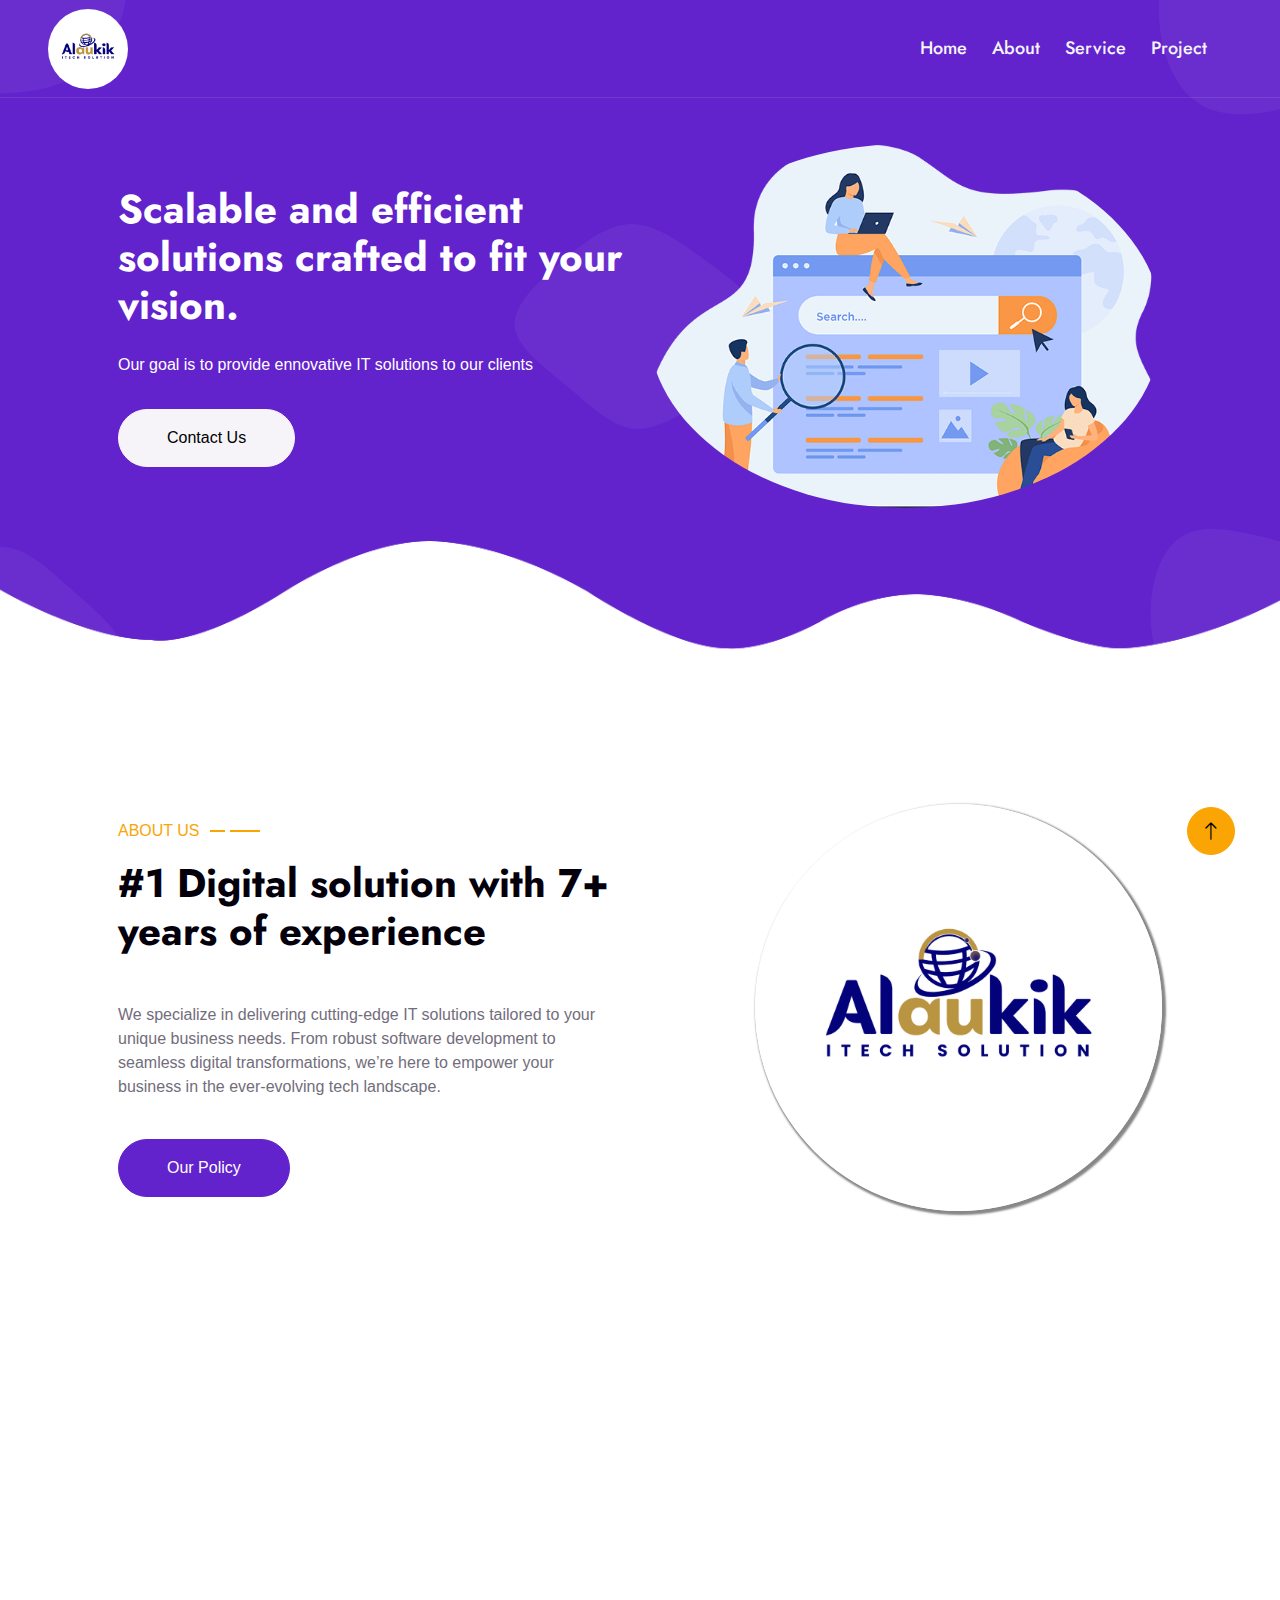
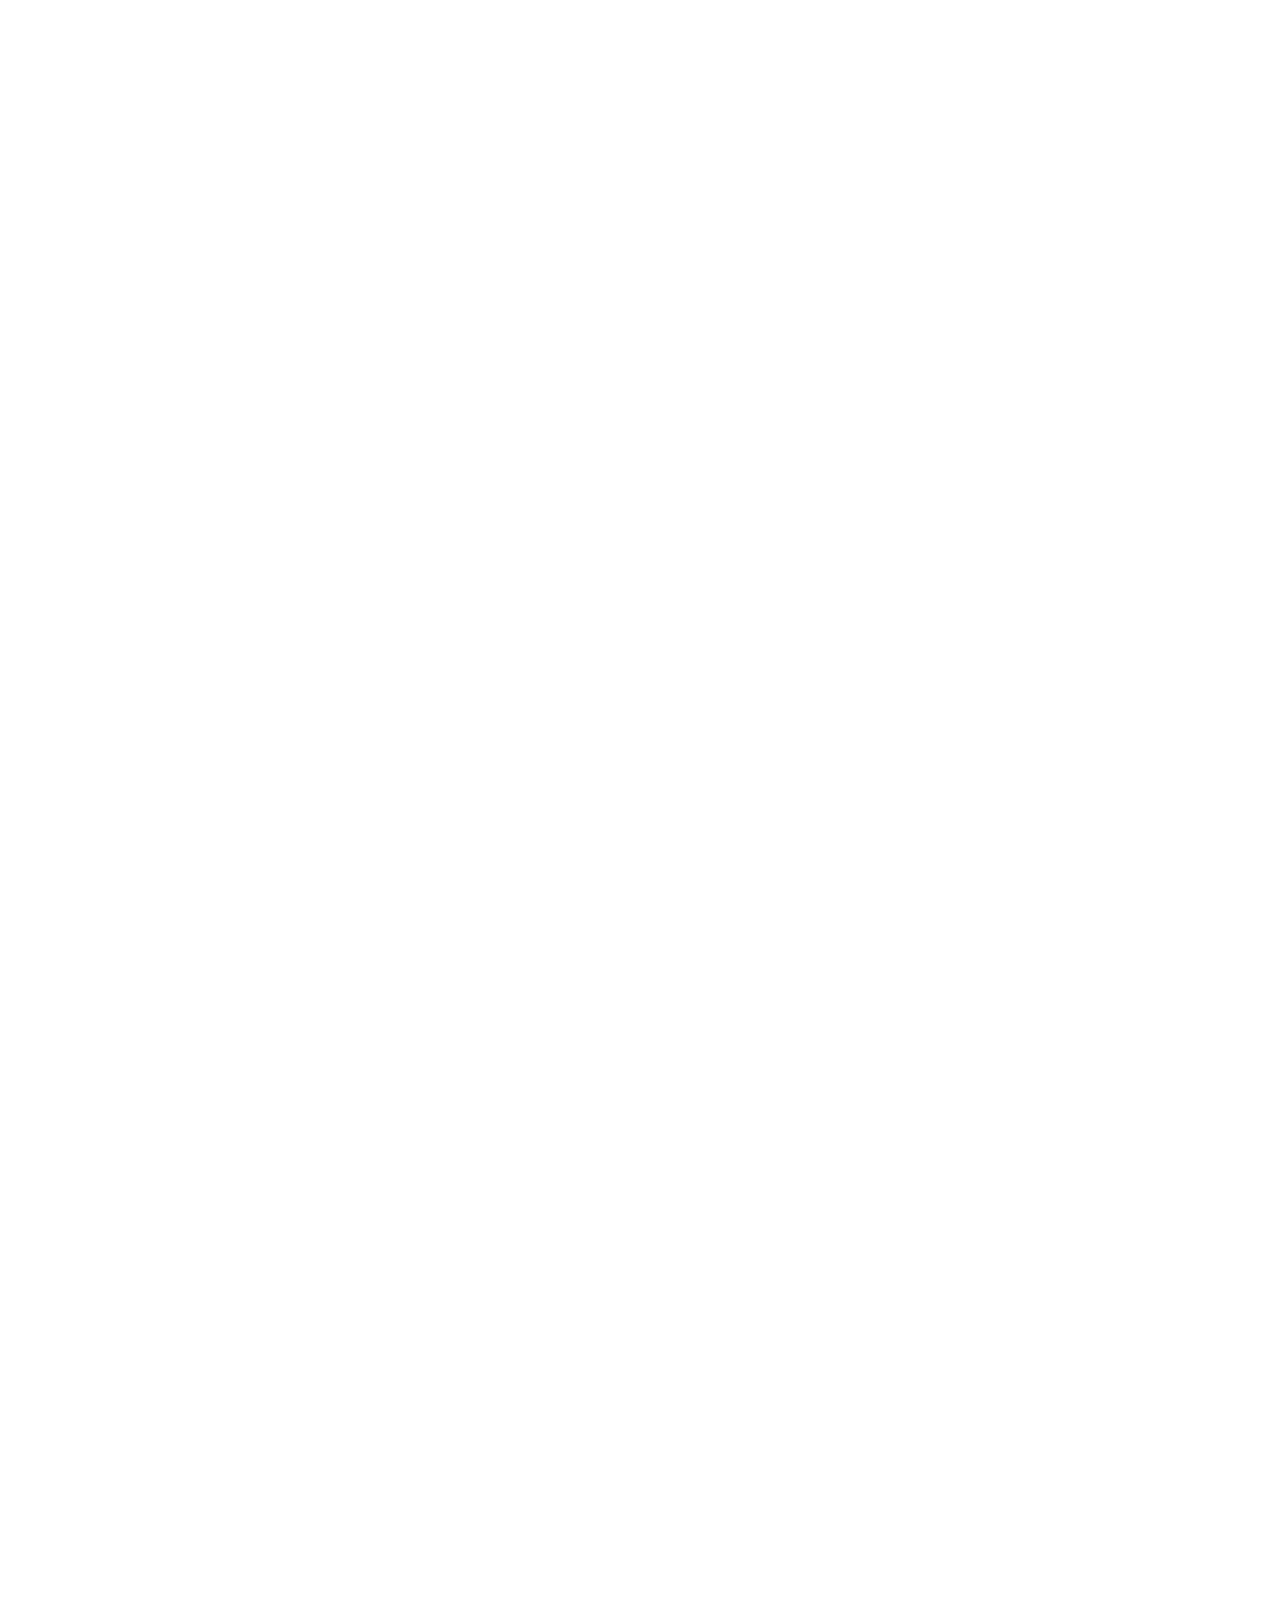
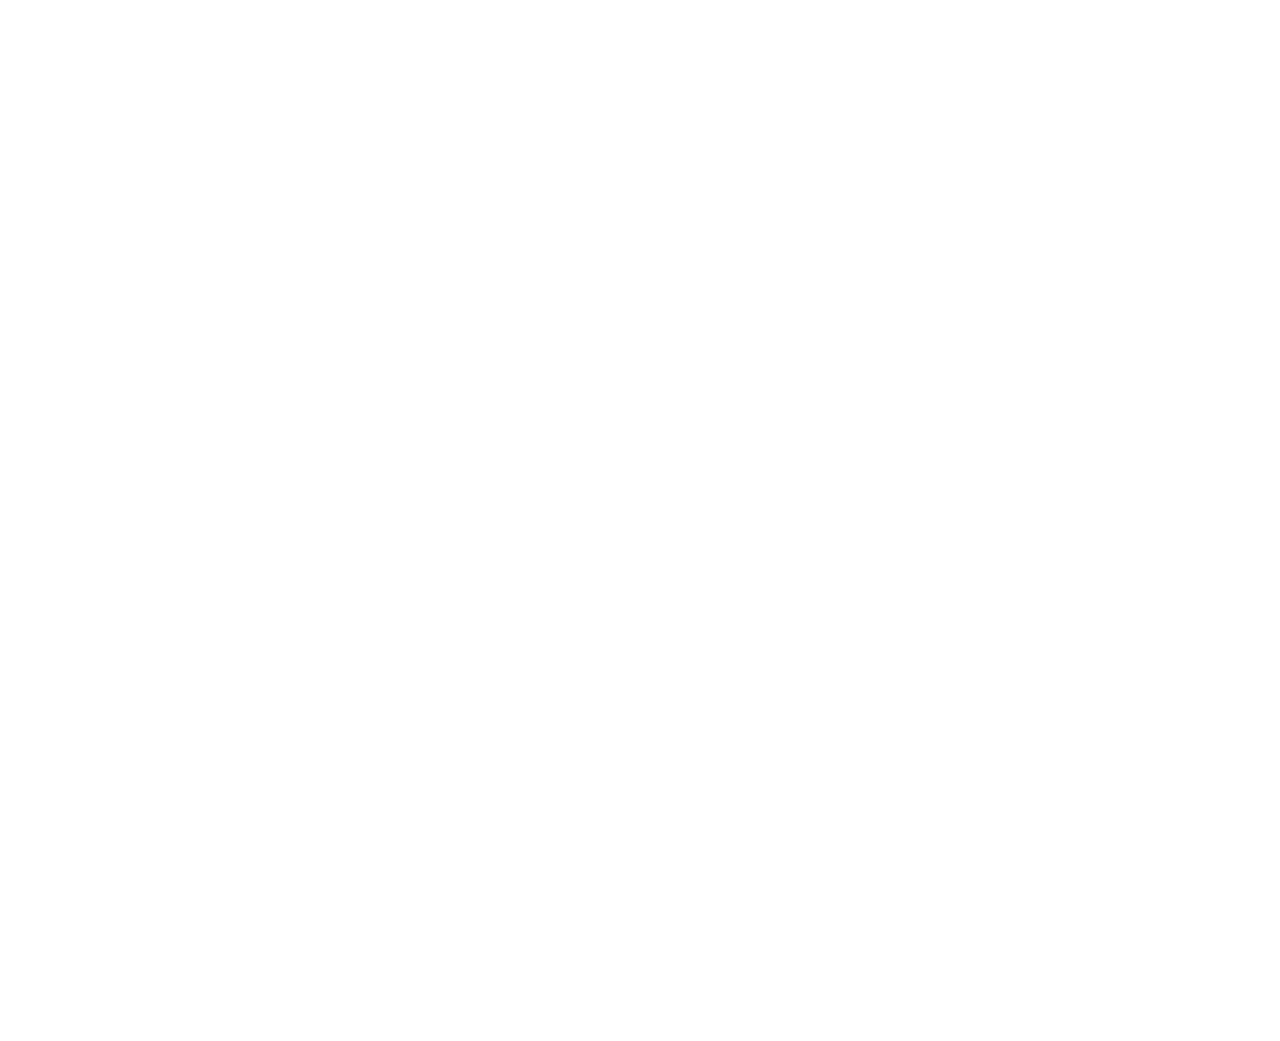
<file: index.html>
<!DOCTYPE html>
<html lang="en">

<head>
    <meta charset="utf-8">
    <title>Alaukik - IT solutions</title>
    <meta content="width=device-width, initial-scale=1.0" name="viewport">
    <meta content="" name="keywords"> 
    <meta content="" name="description">

    <!-- Favicon -->
    <link href="img/favicon.ico" rel="icon">

    <!-- Google Web Fonts -->
    <link rel="preconnect" href="https://fonts.googleapis.com">
    <link rel="preconnect" href="https://fonts.gstatic.com" crossorigin>
    <link href="https://fonts.googleapis.com/css2?family=Heebo:wght@400;500&family=Jost:wght@500;600;700&display=swap" rel="stylesheet"> 

    <!-- Icon Font Stylesheet -->
    <link href="https://cdnjs.cloudflare.com/ajax/libs/font-awesome/5.10.0/css/all.min.css" rel="stylesheet">
    <link href="https://cdn.jsdelivr.net/npm/bootstrap-icons@1.4.1/font/bootstrap-icons.css" rel="stylesheet">

    <!-- Libraries Stylesheet -->
    <link href="lib/animate/animate.min.css" rel="stylesheet">
    <link href="lib/owlcarousel/assets/owl.carousel.min.css" rel="stylesheet">
    <link href="lib/lightbox/css/lightbox.min.css" rel="stylesheet">

    <!-- Customized Bootstrap Stylesheet -->
    <link href="css/bootstrap.min.css" rel="stylesheet">

    <!-- Template Stylesheet -->
    <link href="css/style.css" rel="stylesheet">
</head> 

<body> 
    <div class="bg-white t1">

        <!-- Navbar & Hero Start -->
        <div class="container-xxl position-relative p-0" id="home"> 
            <nav class="navbar navbar-expand-lg navbar-light px-4 px-lg-5 py-3 py-lg-0">
                <a href="#Home" class="navbar-brand p-0">
                    <h1 class="m-0 AlaukikLogosParent"><img class="AlaukikLogos" src="img/AlaukikLogos.png" alt=""></h1>
                </a>
                <button class="navbar-toggler" type="button" data-bs-toggle="collapse" data-bs-target="#navbarCollapse">
                    <span class="fa fa-bars"></span>
                </button>
                <div class="collapse navbar-collapse justify-content-end" id="navbarCollapse">
                    <div class="navbar-nav py-0 justify-content-between">
                        <a href="#home" class="nav-item nav-link active">Home</a>
                        <a href="#about" class="nav-item nav-link">About</a>
                        <a href="#services" class="nav-item nav-link">Service</a>
                        <a href="#projects" class="nav-item nav-link">Project</a> 
                    </div>
                </div>
            </nav>

            <div class="container-xxl bg-primary hero-header">
                <div class="container px-lg-5">
                    <div class="row g-3 align-items-center exm">
                        <div class="col-lg-6 text-center text-lg-start">
                            <h1 class="text-white mb-4 animated slideInDown">Scalable and efficient solutions crafted to fit your vision.</h1>
                            <p class="text-white pb-3 animated slideInDown">Our goal is to provide ennovative IT solutions to our clients</p>
                            <a href="contact.html" class="btn btn-light py-sm-3 px-sm-5 rounded-pill animated slideInRight Contact-Us">Contact Us</a> 
                        </div>
                        <div class="col-lg-6 text-center text-lg-start rmr">
                            <img class="img-fluid animated zoomIn " src="img/hero.png" alt="">
                        </div> 
                    </div>
                </div>
            </div>
        </div>
        <div class="container-xxl py-1" id="about">
            <div class="container py-5 py-lg-1 px-lg-5">
                <div class="row g-5 align-items-center justify-content-between ">
                    <div class="col-lg-6 wow fadeInUp" data-wow-delay="0.1s">
                        <p class="section-title text-secondary">About Us<span></span></p>
                        <h1 class="mb-5">#1 Digital solution with 7+ years of experience</h1>
                        <p class="mb-4">We specialize in delivering cutting-edge IT solutions tailored to your unique business needs. From robust software development to seamless digital transformations, we’re here to empower your business in the ever-evolving tech landscape.</p>
                        <a href="policy.html" class="btn btn-primary py-sm-3 px-sm-5 rounded-pill mt-3">Our Policy</a>
                    </div> 
                    <div class="col-lg-5 AlaukikLogosinp py-5">
                        <img class="img-fluid wow AlaukikLogosin zoomIn" data-wow-delay="0.5s" src="img/AlaukikLogos.png">
                    </div>
                </div>
            </div>
        </div>
        <div class="container-xxl bg-primary fact py-5 wow fadeInUp mmmm" data-wow-delay="0.1s">
            <div class="container py-5 px-lg-5">
                <div class="row g-4">
                    <div class="col-md-6 col-lg-3 text-center wow fadeIn" data-wow-delay="0.1s">
                        <i class="fa fa-certificate fa-3x text-secondary mb-3"></i>
                        <h1 class="text-white td mb-2" data-toggle="counter-up">7</h1> 
                        <p class="text-white mb-0">Years Experience</p>
                    </div>
                    <div class="col-md-6 col-lg-3 text-center wow fadeIn" data-wow-delay="0.3s">
                        <i class="fa fa-users-cog fa-3x text-secondary mb-3"></i>
                        <h1 class="text-white td mb-2" data-toggle="counter-up">200</h1>
                        <p class="text-white mb-0">Team Members</p>
                    </div>
                    <div class="col-md-6 col-lg-3 text-center wow fadeIn" data-wow-delay="0.5s">
                        <i class="fa fa-users fa-3x text-secondary mb-3"></i>
                        <h1 class="text-white td mb-2" data-toggle="counter-up">160</h1>
                        <p class="text-white mb-0">Satisfied Clients</p>
                    </div>
                    <div class="col-md-6 col-lg-3 text-center wow fadeIn" data-wow-delay="0.7s">
                        <i class="fa fa-check fa-3x text-secondary mb-3"></i>
                        <h1 class="text-white td mb-2" data-toggle="counter-up">250</h1>
                        <p class="text-white mb-0">Compleate Projects</p>
                    </div>
                </div>
            </div>
        </div>

        <div class="container-xxl py-5" id="services">
            <div class="container py-5 px-lg-5"> 
                <div class="wow fadeInUp" data-wow-delay="0.1s">
                    <p class="section-title text-secondary justify-content-center"><span></span>Our Services<span></span></p>
                    <h1 class="text-center mb-5">What Solutions We Provide</h1>
                </div>
                <div class="row g-4">
                    <div class="col-lg-3 col-md-6 wow fadeInUp" data-wow-delay="0.1s">
                        <div class="service-item d-flex flex-column text-center rounded">
                            <div class="service-icon flex-shrink-0">
                                <i class="fa fa-search fa-2x"></i>
                            </div> 
                            <h5 class="mb-3">SEO Optimization</h5>
                            <p class="m-0">Optimize your site for SEO for more traffic and revenue from search.</p>
                            <a class="btn btn-square" href="seo.html"><i class="fa fa-arrow-right"></i></a>
                        </div>   
                    </div>
                    <div class="col-lg-3 col-md-6 wow fadeInUp" data-wow-delay="0.3s">
                        <div class="service-item d-flex flex-column text-center rounded">
                            <div class="service-icon flex-shrink-0">
                                <i class="fa fa-laptop-code fa-2x"></i>
                            </div>   
                            <h5 class="mb-3">Web & App</h5>
                            <p class="m-0">Get your business online and boost your growth with Web and App.</p>
                            <a class="btn btn-square" href="webAndApp.html"><i class="fa fa-arrow-right"></i></a>
                        </div> 
                    </div> 
                    <div class="col-lg-3 col-md-6 wow fadeInUp" data-wow-delay="0.5s">
                        <div class="service-item d-flex flex-column text-center rounded">
                            <div class="service-icon flex-shrink-0">
                                <i class="fab fa-facebook-f fa-2x"></i>
                            </div>
                            <h5 class="mb-3">Social Media Marketing</h5>
                            <p class="m-0">Intended to convey the main idea or benefit of the content that follows.</p>
                            <a class="btn btn-square" href="socialMediaMarketing.html"><i class="fa fa-arrow-right"></i></a>
                        </div>
                    </div>
                    <div class="col-lg-3 col-md-6 wow fadeInUp" data-wow-delay="0.1s">
                        <div class="service-item d-flex flex-column text-center rounded">
                            <div class="service-icon flex-shrink-0">
                                <i class="fa fa-mail-bulk fa-2x"></i>
                            </div>
                            <h5 class="mb-3">Brand Promotion</h5>
                            <p class="m-0">We help brands to grow through social media marketing.</p>
                            <a class="btn btn-square" href="brandPromotion.html"><i class="fa fa-arrow-right"></i></a>
                        </div>
                    </div>
                </div>
            </div>
        </div>
        
        <div class="container-xxl bg-primary newsletter py-5 wow fadeInUp mmmm" data-wow-delay="0.1s">
            <div class="container py-5 px-lg-5">
                <div class="row justify-content-center">
                    <div class="col-lg-7 text-center">
                        <h1 class="text-center text-white mb-4">Stay Always In Touch</h1>
                        <p class="text-white mb-4">We build partnerships. By understanding your business inside and out, we deliver customized IT strategies that drive meaningful impact.</p>
                        <div class="position-relative w-100 mt-3 text-white">
                            At Alaukik, we combine creativity, technology, and strategy to deliver solutions that drive results. From concept to deployment, we help you unlock the true potential of your business. Whether you’re facing operational hurdles or looking to enhance your digital presence, We provides tailored IT solutions designed to propel your business forward.
                        </div>
                    </div> 
                </div>
            </div>
        </div>

        <div class="container-xxl py-5" id="projects">
            <div class="container py-5 px-lg-5">
                <div class="wow fadeInUp" data-wow-delay="0.1s">
                    <p class="section-title text-secondary justify-content-center"><span></span>Our Projects<span></span></p>
                    <h1 class="text-center mb-5">Recently Completed Projects</h1>
                </div>
                <!-- <div class="row mt-n2 wow fadeInUp" data-wow-delay="0.3s">
                  
                </div> -->
                <div class="row g-4 portfolio-container">
                    <div class="col-lg-4 col-md-6 portfolio-item first wow fadeInUp" data-wow-delay="0.1s">
                        <div class="rounded overflow-hidden">
                            <div class="position-relative overflow-hidden"> 
                                <img class="img-fluid w-100" src="img/motodresser.png" alt="">
                                <div class="portfolio-overlay">
                                    <a class="btn btn-square btn-outline-light mx-1" href="img/motodresser.png" data-lightbox="portfolio"><i class="fa fa-eye"></i></a>
                                    <a class="btn btn-square btn-outline-light mx-1" href="https://motodresser.com"><i class="fa fa-link"></i></a>   
                                </div> 
                            </div>
                            <div class="bg-light p-4">
                                <p class="text-primary fw-medium mb-2">Motodresser</p>
                                <h5 class="lh-base mb-0">Products and equipments for bikers</a>
                            </div>
                        </div>
                    </div>
                    <div class="col-lg-4 col-md-6 portfolio-item second wow fadeInUp" data-wow-delay="0.3s">
                        <div class="rounded overflow-hidden">
                            <div class="position-relative overflow-hidden">
                                <img class="img-fluid w-100" src="img/G7.png" alt="">
                                <div class="portfolio-overlay">
                                    <a class="btn btn-square btn-outline-light mx-1" href="img/G7.png" data-lightbox="portfolio"><i class="fa fa-eye"></i></a>
                                    <a class="btn btn-square btn-outline-light mx-1" href="https://ground-7.com"><i class="fa fa-link"></i></a>
                                </div>
                            </div>
                            <div class="bg-light p-4">
                                <p class="text-primary fw-medium mb-2">Ground-7</p>
                                <h5 class="lh-base mb-0">Online Turf booking Application</a>
                            </div>
                        </div>
                    </div>
                    <div class="col-lg-4 col-md-6 portfolio-item first wow fadeInUp" data-wow-delay="0.5s">
                        <div class="rounded overflow-hidden">
                            <div class="position-relative overflow-hidden">
                                <img class="img-fluid w-100" src="img/ksDecorators.png" alt="">
                                <div class="portfolio-overlay">
                                    <a class="btn btn-square btn-outline-light mx-1" href="img/ksDecorators.png" data-lightbox="portfolio"><i class="fa fa-eye"></i></a>
                                    <a class="btn btn-square btn-outline-light mx-1" href="https://ksdecorators.store/"><i class="fa fa-link"></i></a>
                                </div> 
                            </div> 
                            <div class="bg-light p-4">
                                <p class="text-primary fw-medium mb-2">KS decorators</p>
                                <h5 class="lh-base mb-0">Interior Designs for your home</a>
                            </div>
                        </div> 
                    </div>
                    <div class="col-lg-4 col-md-6 portfolio-item second wow fadeInUp" data-wow-delay="0.1s">
                        <div class="rounded overflow-hidden">
                            <div class="position-relative overflow-hidden">
                                <img class="img-fluid w-100" src="img/Nimy.png" alt="">
                                <div class="portfolio-overlay">
                                    <a class="btn btn-square btn-outline-light mx-1" href="img/Nimy.png" data-lightbox="portfolio"><i class="fa fa-eye"></i></a>
                                    <a class="btn btn-square btn-outline-light mx-1" href="https://nimyfurniture.com/"><i class="fa fa-link"></i></a>
                                </div>
                            </div>
                            <div class="bg-light p-4">
                                <p class="text-primary fw-medium mb-2">Nimy Furniture</p>
                                <h5 class="lh-base mb-0">Handcrafted furniture products</a>
                            </div>
                        </div>
                    </div>
                    <div class="col-lg-4 col-md-6 portfolio-item first wow fadeInUp" data-wow-delay="0.3s">
                        <div class="rounded overflow-hidden">
                            <div class="position-relative overflow-hidden">
                                <img class="img-fluid w-100" src="img/Expo.png" alt="">
                                <div class="portfolio-overlay">
                                    <a class="btn btn-square btn-outline-light mx-1" href="img/Expo.png" data-lightbox="portfolio"><i class="fa fa-eye"></i></a>
                                    <a class="btn btn-square btn-outline-light mx-1" href="https://expohiring.com/"><i class="fa fa-link"></i></a> 
                                </div>
                            </div>
                            <div class="bg-light p-4"> 
                                <p class="text-primary fw-medium mb-2">Expo Hiring</p>
                                <h5 class="lh-base mb-0">Helping people to find jobs</a>
                            </div>
                        </div> 
                    </div>
                    <div class="col-lg-4 col-md-6 portfolio-item second wow fadeInUp" data-wow-delay="0.5s">
                        <div class="rounded overflow-hidden">
                            <div class="position-relative overflow-hidden">
                                <img class="img-fluid w-100" src="img/Ocean.png" alt="">
                                <div class="portfolio-overlay">
                                    <a class="btn btn-square btn-outline-light mx-1" href="img/Ocean.png" data-lightbox="portfolio"><i class="fa fa-eye"></i></a>
                                    <a class="btn btn-square btn-outline-light mx-1" href="https://oshinsportsacademy.com"><i class="fa fa-link"></i></a>
                                </div>
                            </div> 
                            <div class="bg-light p-4">
                                <p class="text-primary fw-medium mb-2">Ocean Sports Academy</p>
                                <h5 class="lh-base mb-0">Sports academy for enthusiasts</a>
                            </div>
                        </div>
                    </div>
                </div>
            </div>
        </div>
        <div class="container-fluid bg-primary text-light footer wow fadeIn" data-wow-delay="0.1s">
            <div class="container py-5 px-lg-5">
                <div class="row g-5">
                    <div class="col-md-6 col-lg-3">
                        <p class="section-title text-white h5 mb-4">Address<span></span></p>
                        <p><i class="fa fa-map-marker-alt me-3"></i>Apollo Square 3rd floor, Janjeerwala Chouraha, Indore (M.P) India</p>
                        <p><i class="fa fa-phone-alt me-3"></i>+91 918120558105</p>
                        <p><i class="fa fa-envelope me-3"></i>info@alaukikofficial.com</p>
                        <div class="d-flex pt-2">
                            <a class="btn btn-outline-light btn-social" href="https://www.facebook.com/share/14gHP9CUV8/"><i class="fab fa-facebook-f"></i></a>
                            <a class="btn btn-outline-light btn-social" href="https://www.instagram.com/alaukik_official?utm_source=ig_web_button_share_sheet&igsh=ZDNlZDc0MzIxNw=="><i class="fab fa-instagram"></i></a>
                            <a class="btn btn-outline-light btn-social" href="https://www.linkedin.com/company/alaukik-itech-solution/"><i class="fab fa-linkedin-in"></i></a>
                        </div> 
                    </div>
                    <div class="col-md-6 col-lg-3">
                        <p class="section-title text-white h5 mb-4">Quick Link<span></span></p>
                        <a class="btn btn-link" href="#about">About Us</a>
                        <a class="btn btn-link" href="contact.html">Contact Us</a>
                        <a class="btn btn-link" href="#services">Services</a>
                        <a class="btn btn-link" href="policy.html">Privacy Policy</a>
                    </div>
                    <div class="col-md-6 col-lg-3">
                        <p class="section-title text-white h5 mb-4">Industries We Serve<span></span></p>
                        <div class="py-1">Healthcare</div> 
                        <div class="py-1">E-Commerce</div> 
                        <div class="py-1">Education</div>
                        <div class="py-1">Finance</div>
                        <div class="py-1">Retail</div>
                        <div class="py-1">Startups and Enterprises</div>
                    </div>
                </div>
            </div>
        </div>
        <a href="#" class="btn btn-lg btn-secondary btn-lg-square back-to-top"><i class="bi bi-arrow-up"></i></a>
    </div>
    <script src="https://code.jquery.com/jquery-3.4.1.min.js"></script>
    <script src="https://cdn.jsdelivr.net/npm/bootstrap@5.0.0/dist/js/bootstrap.bundle.min.js"></script>
    <script src="lib/wow/wow.min.js"></script>
    <script src="lib/easing/easing.min.js"></script>
    <script src="lib/waypoints/waypoints.min.js"></script>
    <script src="lib/counterup/counterup.min.js"></script>
    <script src="lib/owlcarousel/owl.carousel.min.js"></script>
    <script src="lib/isotope/isotope.pkgd.min.js"></script>
    <script src="lib/lightbox/js/lightbox.min.js"></script>
    <script src="js/main.js"></script>
</body>

</html>
</file>
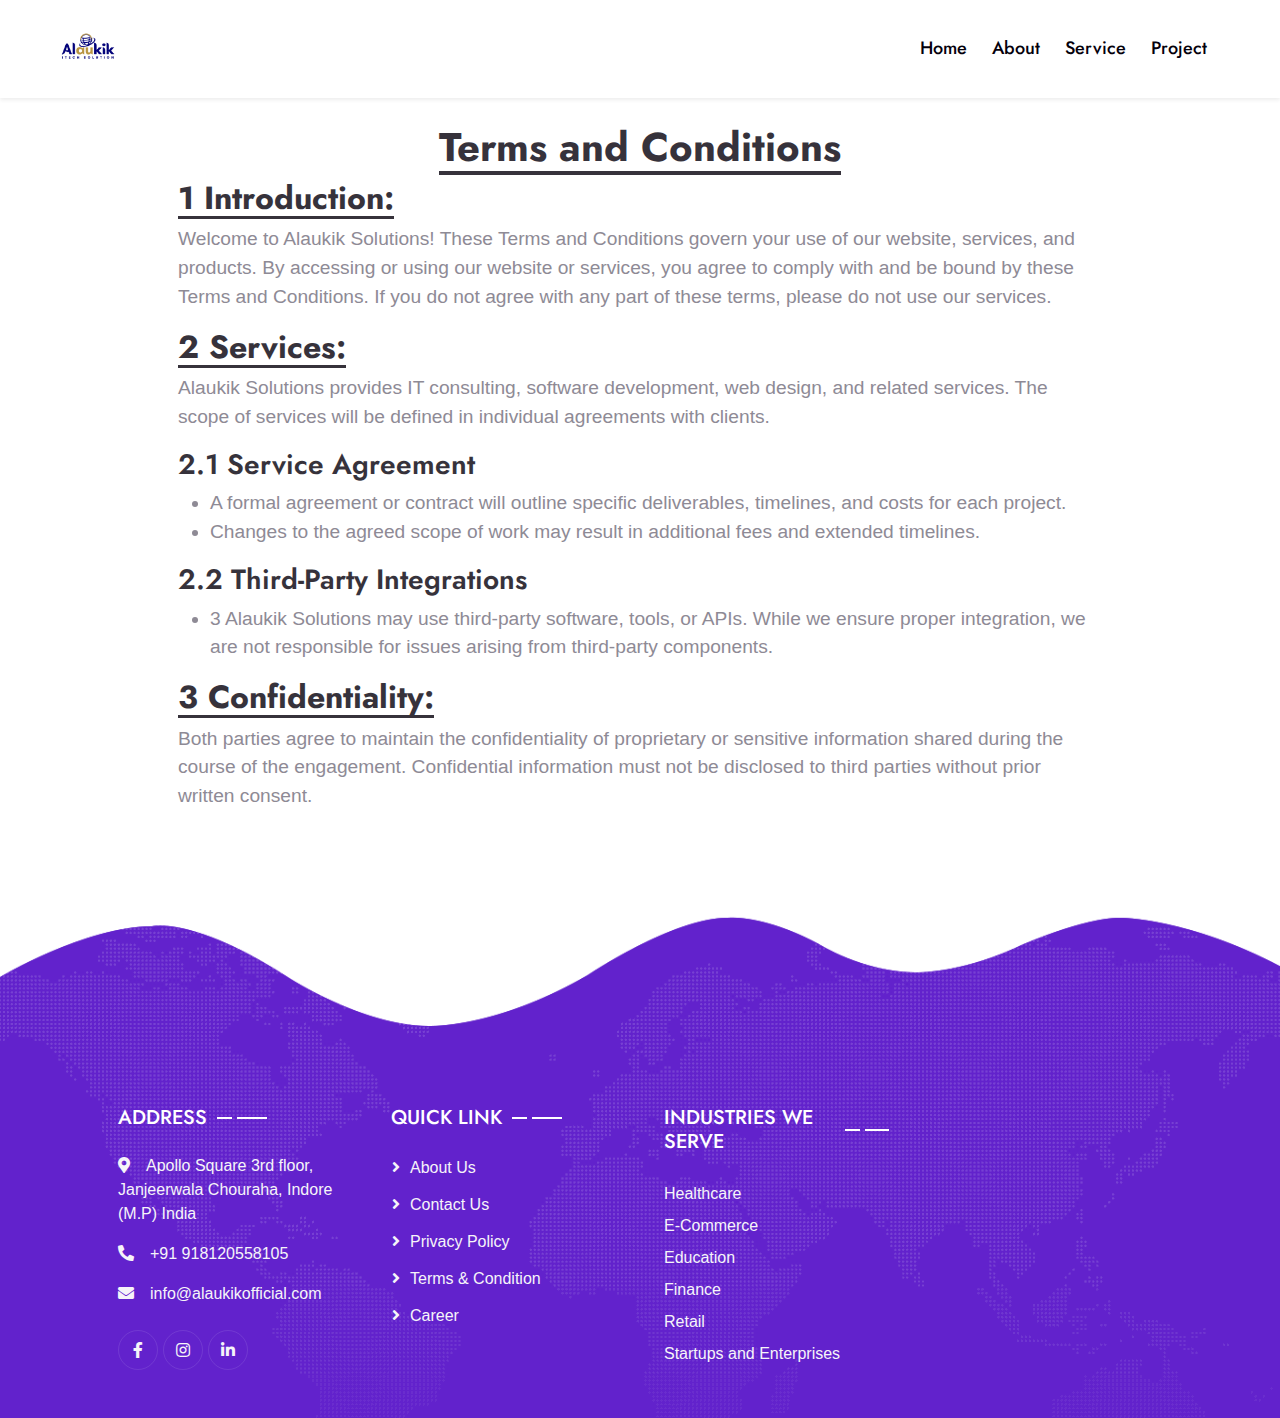
<file: policy.html>
<!DOCTYPE html>
<html lang="en">
<head>
    <meta charset="UTF-8">
    <meta name="viewport" content="width=device-width, initial-scale=1.0">

    <!-- Favicon -->
    <link href="img/favicon.ico" rel="icon">

    <!-- Google Web Fonts -->
    <link rel="preconnect" href="https://fonts.googleapis.com">
    <link rel="preconnect" href="https://fonts.gstatic.com" crossorigin>
    <link href="https://fonts.googleapis.com/css2?family=Heebo:wght@400;500&family=Jost:wght@500;600;700&display=swap" rel="stylesheet"> 

    <!-- Icon Font Stylesheet -->
    <link href="https://cdnjs.cloudflare.com/ajax/libs/font-awesome/5.10.0/css/all.min.css" rel="stylesheet">
    <link href="https://cdn.jsdelivr.net/npm/bootstrap-icons@1.4.1/font/bootstrap-icons.css" rel="stylesheet">

    <!-- Libraries Stylesheet -->
    <link href="lib/animate/animate.min.css" rel="stylesheet">
    <link href="lib/owlcarousel/assets/owl.carousel.min.css" rel="stylesheet">
    <link href="lib/lightbox/css/lightbox.min.css" rel="stylesheet">

    <link rel="stylesheet" href="css/style.css">
    <link rel="stylesheet" href="css/bootstrap.min.css"> 
    <link rel="stylesheet" href="css/policy.css">
    <title>Document</title> 
</head> 
<body>
    <div class="container-xxl position-relative p-0">
        <nav class="navbar navbar-expand-lg navbar-light px-4 px-lg-5 py-3 py-lg-0 shadow-sm hea1">
            <a href="" class="navbar-brand p-0">  
                <h1 class="m-0 AlaukikLogosParent"><img class="AlaukikLogos" src="img/AlaukikLogos.png" alt=""></h1> 
                <!-- <img src="img/logo.png" alt="Logo"> -->
            </a>
            <button class="navbar-toggler" type="button" data-bs-toggle="collapse" data-bs-target="#navbarCollapse">
                <span class="fa fa-bars"></span> 
            </button>
            <div class="collapse navbar-collapse justify-content-end" id="navbarCollapse">
                <div class="navbar-nav py-0 justify-content-between">
                    <a href="index.html" class="nav-item tempclr active">Home</a>
                    <a href="index.html#about" class="nav-item tempclr">About</a>
                    <a href="index.html#services" class="nav-item tempclr">Service</a>
                    <a href="index.html#projects" class="nav-item tempclr">Project</a> 
                </div>
            </div> 
        </nav>

    </div>

    <div class="PolicyPage" id="PolicyPage">
        <h1>Terms and Conditions</h1>
        <div class="Introduction">
            <h2>1 Introduction:</h2>
            <p>Welcome to Alaukik Solutions! These Terms and Conditions govern your use of our website, services, and products. By accessing or using our website or services, you agree to comply with and be bound by these Terms and Conditions. If you do not agree with any part of these terms, please do not use our services.</p>
        </div>

        <div class="Services">
            <h2>2 Services:</h2>
            <p>Alaukik Solutions provides IT consulting, software development, web design, and related services. The scope of services will be defined in individual agreements with clients.</p>
            <h3>2.1 Service Agreement</h3>
            <ul>
                <li>A formal agreement or contract will outline specific deliverables, timelines, and costs for each project.</li>
                <li>Changes to the agreed scope of work may result in additional fees and extended timelines.</li>
            </ul> 
            <h3>2.2 Third-Party Integrations</h3>
            <ul>
                <li>3 Alaukik Solutions may use third-party software, tools, or APIs. While we ensure proper integration, we are not responsible for issues arising from third-party components.</li>
            </ul>
        </div> 

        <div class="confidentiality">
            <h2>3 Confidentiality:</h2>
            <p>Both parties agree to maintain the confidentiality of proprietary or sensitive information shared during the course of the engagement. Confidential information must not be disclosed to third parties without prior written consent.</p>
        </div>

        <div class="paymentAndFees">
            <h2>4 Payments and Fees</h2>
            <ul>
                <li>Clients are required to pay a deposit as specified in the agreement before project initiation.</li>
                <li>Remaining fees are due upon project completion and delivery.</li>
                <li>Late payments may incur additional charges.</li>
            </ul>
        </div>

        <div>
        </div>
       
    </div>
    <div class="container-fluid bg-primary text-light footer wow fadeIn" data-wow-delay="0.1s">
        <div class="container py-5 px-lg-5">
            <div class="row g-5">
                <div class="col-md-6 col-lg-3">
                    <p class="section-title text-white h5 mb-4">Address<span></span></p>
                    <p><i class="fa fa-map-marker-alt me-3"></i>Apollo Square 3rd floor, Janjeerwala Chouraha, Indore (M.P) India</p>
                    <p><i class="fa fa-phone-alt me-3"></i>+91 918120558105</p>
                    <p><i class="fa fa-envelope me-3"></i>info@alaukikofficial.com</p>
                    <div class="d-flex pt-2">
                        <a class="btn btn-outline-light btn-social" href="https://www.facebook.com/share/14gHP9CUV8/"><i class="fab fa-facebook-f"></i></a>
                        <a class="btn btn-outline-light btn-social" href="https://www.instagram.com/alaukik_official?utm_source=ig_web_button_share_sheet&igsh=ZDNlZDc0MzIxNw=="><i class="fab fa-instagram"></i></a>
                        <a class="btn btn-outline-light btn-social" href="https://www.linkedin.com/company/alaukik-itech-solution/"><i class="fab fa-linkedin-in"></i></a>
                    </div> 
                </div>
                <div class="col-md-6 col-lg-3">
                    <p class="section-title text-white h5 mb-4">Quick Link<span></span></p>
                    <a class="btn btn-link" href="">About Us</a>
                    <a class="btn btn-link" href="">Contact Us</a>
                    <a class="btn btn-link" href="">Privacy Policy</a>
                    <a class="btn btn-link" href="">Terms & Condition</a>
                    <a class="btn btn-link" href="">Career</a>
                </div>
                <div class="col-md-6 col-lg-3">
                    <p class="section-title text-white h5 mb-4">Industries We Serve<span></span></p>
                    <div class="py-1">Healthcare</div> 
                    <div class="py-1">E-Commerce</div>
                    <div class="py-1">Education</div>
                    <div class="py-1">Finance</div>
                    <div class="py-1">Retail</div>
                    <div class="py-1">Startups and Enterprises</div>
                </div>
            </div>
        </div>

</div>
</body>
<script src="https://code.jquery.com/jquery-3.4.1.min.js"></script>
    <script src="https://cdn.jsdelivr.net/npm/bootstrap@5.0.0/dist/js/bootstrap.bundle.min.js"></script>
    <script src="lib/wow/wow.min.js"></script>
    <script src="lib/easing/easing.min.js"></script>
    <script src="lib/waypoints/waypoints.min.js"></script>
    <script src="lib/counterup/counterup.min.js"></script>
    <script src="lib/owlcarousel/owl.carousel.min.js"></script>
    <script src="lib/isotope/isotope.pkgd.min.js"></script>
    <script src="lib/lightbox/js/lightbox.min.js"></script>
<script src="js/policy.js"></script>
</html>
</file>
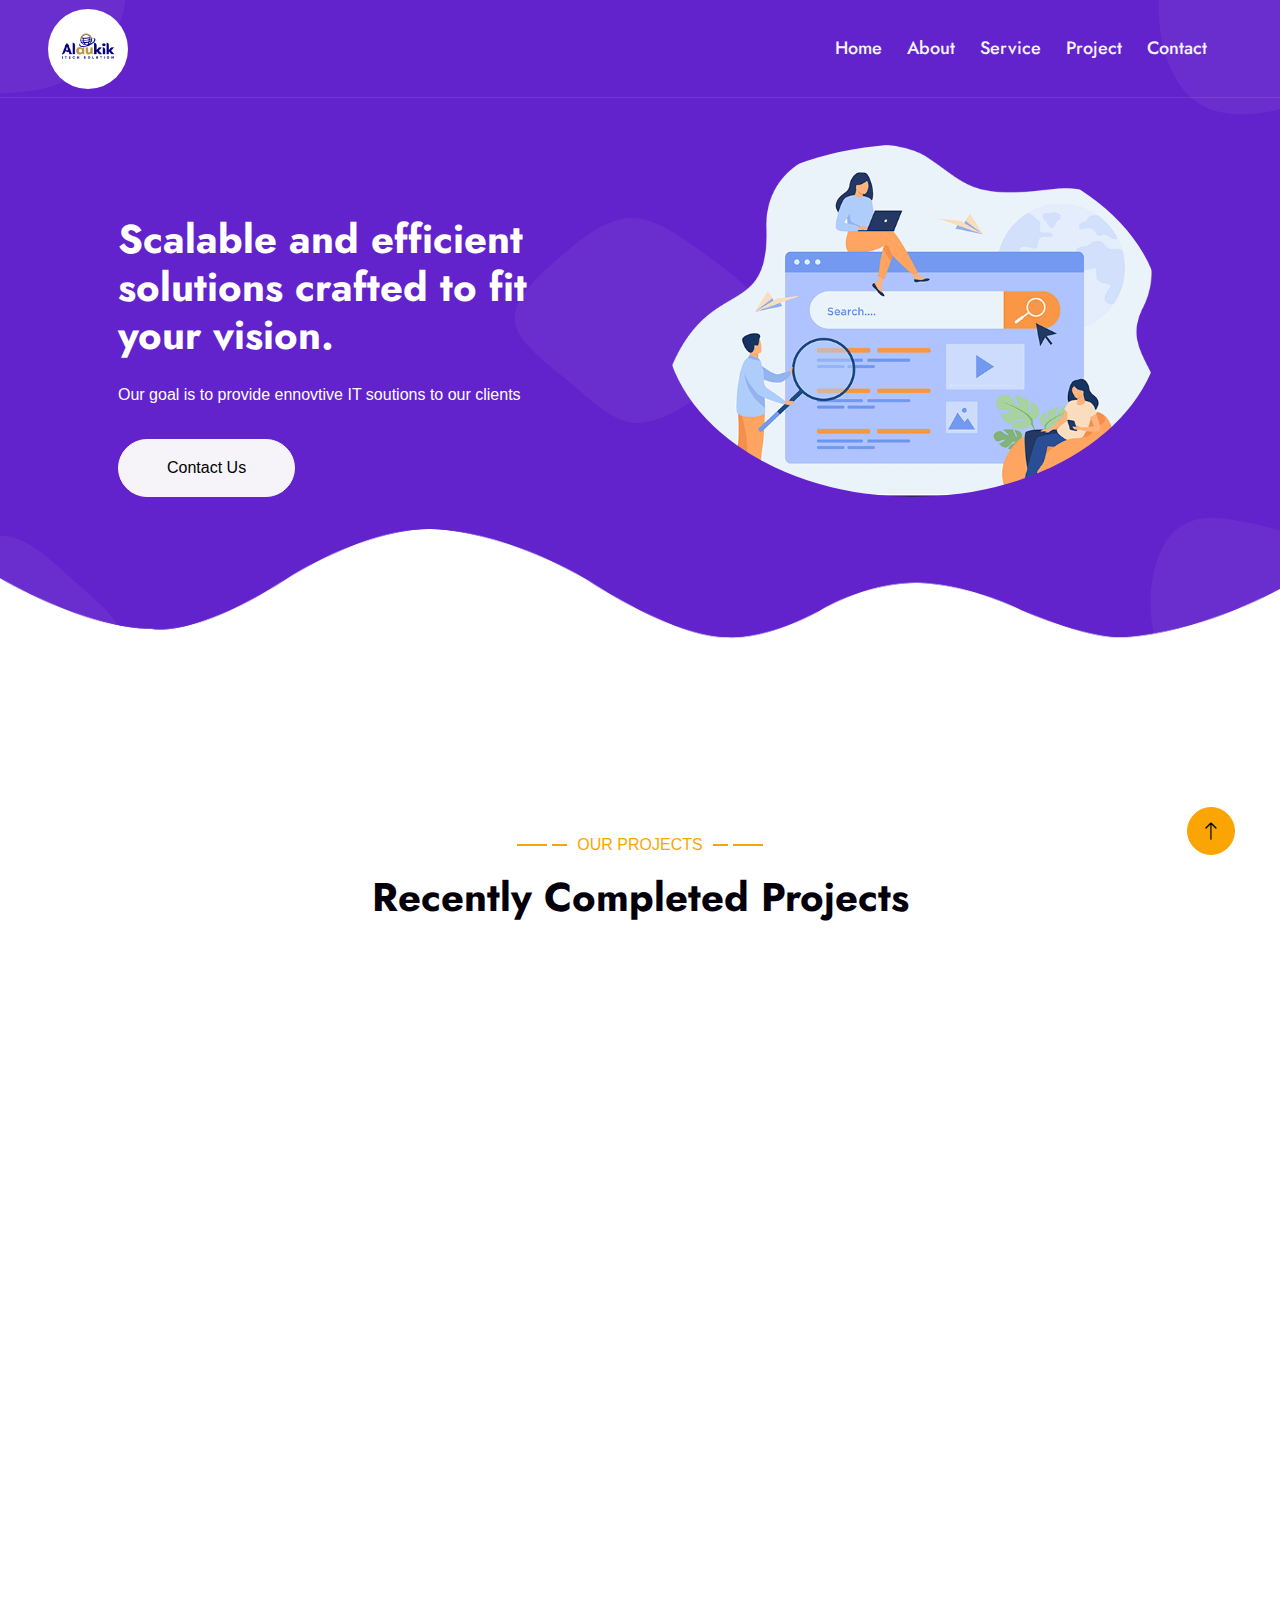
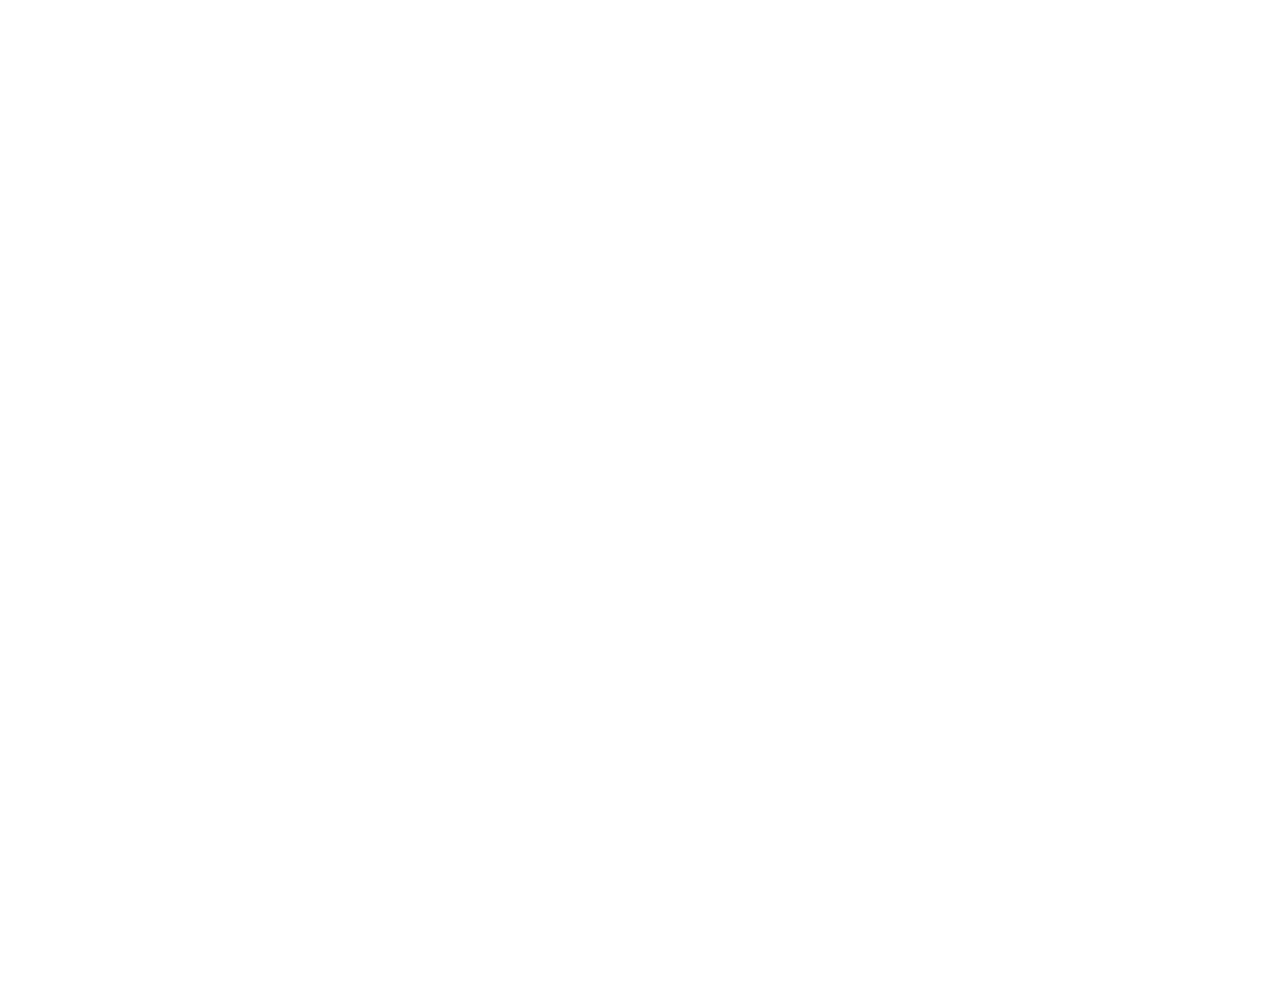
<file: project.html>
<!DOCTYPE html>
<html lang="en">

<head>
    <meta charset="utf-8">
    <title>DGital - Digital Agency HTML Template</title>
    <meta content="width=device-width, initial-scale=1.0" name="viewport">
    <meta content="" name="keywords">
    <meta content="" name="description">

    <!-- Favicon -->
    <link href="img/favicon.ico" rel="icon">

    <!-- Google Web Fonts -->
    <link rel="preconnect" href="https://fonts.googleapis.com">
    <link rel="preconnect" href="https://fonts.gstatic.com" crossorigin>
    <link href="https://fonts.googleapis.com/css2?family=Heebo:wght@400;500&family=Jost:wght@500;600;700&display=swap" rel="stylesheet"> 

    <!-- Icon Font Stylesheet -->
    <link href="https://cdnjs.cloudflare.com/ajax/libs/font-awesome/5.10.0/css/all.min.css" rel="stylesheet">
    <link href="https://cdn.jsdelivr.net/npm/bootstrap-icons@1.4.1/font/bootstrap-icons.css" rel="stylesheet">

    <!-- Libraries Stylesheet -->
    <link href="lib/animate/animate.min.css" rel="stylesheet">
    <link href="lib/owlcarousel/assets/owl.carousel.min.css" rel="stylesheet">
    <link href="lib/lightbox/css/lightbox.min.css" rel="stylesheet">

    <!-- Customized Bootstrap Stylesheet -->
    <link href="css/bootstrap.min.css" rel="stylesheet">

    <!-- Template Stylesheet -->
    <link href="css/style.css" rel="stylesheet">
</head>

<body>
    
    <div class="container-xxl position-relative p-0">
        <nav class="navbar navbar-expand-lg navbar-light px-4 px-lg-5 py-3 py-lg-0">
            <a href="" class="navbar-brand p-0">
                <h1 class="m-0 AlaukikLogosParent"><img class="AlaukikLogos" src="img/AlaukikLogos.png" alt=""></h1> 
                <!-- <img src="img/logo.png" alt="Logo"> -->
            </a>
            <!-- <button class="navbar-toggler" type="button" data-bs-toggle="collapse" data-bs-target="#navbarCollapse">
                <span class="fa fa-bars"></span>
            </button> -->
            <div class="collapse navbar-collapse justify-content-end" id="navbarCollapse">
                <div class="navbar-nav py-0 justify-content-between">
                    <a href="index.html" class="nav-item nav-link active">Home</a>
                    <a href="about.html" class="nav-item nav-link">About</a>
                    <a href="service.html" class="nav-item nav-link">Service</a>
                    <a href="project.html" class="nav-item nav-link">Project</a>
                    <!-- <div class="nav-item dropdown">
                        <a href="#" class="nav-link dropdown-toggle" data-bs-toggle="dropdown">Pages</a>
                        <div class="dropdown-menu m-0">
                            <a href="team.html" class="dropdown-item">Our Team</a>
                            <a href="testimonial.html" class="dropdown-item">Testimonial</a>
                            <a href="404.html" class="dropdown-item">404 Page</a>
                        </div>
                    </div> -->
                    <a href="contact.html" class="nav-item nav-link">Contact</a>
                </div>
                <!-- <a href="" class="btn rounded-pill py-2 px-4 ms-3 d-none d-lg-block">Get Started</a> -->
            </div>
        </nav>

        <div class="container-xxl bg-primary hero-header">
            <div class="container px-lg-5">
                <div class="row g-5 align-items-end">
                    <div class="col-lg-6 text-center text-lg-start">
                        <h1 class="text-white mb-4 animated slideInDown">Scalable and efficient solutions crafted to fit your vision.</h1>
                        <p class="text-white pb-3 animated slideInDown">Our goal is to provide ennovtive IT soutions to our clients</p>
                        <!-- <a href="" class="btn btn-secondary py-sm-3 px-sm-5 rounded-pill me-3 animated slideInLeft">Read More</a> -->
                        <a href="" class="btn btn-light py-sm-3 px-sm-5 rounded-pill animated slideInRight">Contact Us</a>
                    </div>
                    <div class="col-lg-6 text-center text-lg-start">
                        <img class="img-fluid animated zoomIn" src="img/hero.png" alt="">
                        <!-- <img class="img-fluid animated zoomIn" src="/img/AlaukikLogos.png" alt=""> -->
                    </div>
                </div>
            </div>
        </div>
    </div>
        <!-- Navbar & Hero End -->


        <!-- Projects Start -->
        <div class="container-xxl py-5">
            <div class="container py-5 px-lg-5">
                <div class="wow fadeInUp" data-wow-delay="0.1s">
                    <p class="section-title text-secondary justify-content-center"><span></span>Our Projects<span></span></p>
                    <h1 class="text-center mb-5">Recently Completed Projects</h1>
                </div>
                <div class="row mt-n2 wow fadeInUp" data-wow-delay="0.3s">
                    <div class="col-12 text-center">
                        <ul class="list-inline mb-5" id="portfolio-flters">
                            <li class="mx-2 active" data-filter="*">All</li>
                            <li class="mx-2" data-filter=".first">Web Design</li>
                            <li class="mx-2" data-filter=".second">Graphic Design</li>
                        </ul>
                    </div>
                </div>
                <div class="row g-4 portfolio-container">
                    <div class="col-lg-4 col-md-6 portfolio-item first wow fadeInUp" data-wow-delay="0.1s">
                        <div class="rounded overflow-hidden">
                            <div class="position-relative overflow-hidden">
                                <img class="img-fluid w-100" src="img/portfolio-1.jpg" alt="">
                                <div class="portfolio-overlay">
                                    <a class="btn btn-square btn-outline-light mx-1" href="img/portfolio-1.jpg" data-lightbox="portfolio"><i class="fa fa-eye"></i></a>
                                    <a class="btn btn-square btn-outline-light mx-1" href=""><i class="fa fa-link"></i></a>
                                </div>
                            </div>
                            <div class="bg-light p-4">
                                <p class="text-primary fw-medium mb-2">UI / UX Design</p>
                                <h5 class="lh-base mb-0">Digital Agency Website Design And Development</a>
                            </div>
                        </div>
                    </div>
                    <div class="col-lg-4 col-md-6 portfolio-item second wow fadeInUp" data-wow-delay="0.3s">
                        <div class="rounded overflow-hidden">
                            <div class="position-relative overflow-hidden">
                                <img class="img-fluid w-100" src="img/portfolio-2.jpg" alt="">
                                <div class="portfolio-overlay">
                                    <a class="btn btn-square btn-outline-light mx-1" href="img/portfolio-2.jpg" data-lightbox="portfolio"><i class="fa fa-eye"></i></a>
                                    <a class="btn btn-square btn-outline-light mx-1" href=""><i class="fa fa-link"></i></a>
                                </div>
                            </div>
                            <div class="bg-light p-4">
                                <p class="text-primary fw-medium mb-2">UI / UX Design</p>
                                <h5 class="lh-base mb-0">Digital Agency Website Design And Development</a>
                            </div>
                        </div>
                    </div>
                    <div class="col-lg-4 col-md-6 portfolio-item first wow fadeInUp" data-wow-delay="0.5s">
                        <div class="rounded overflow-hidden">
                            <div class="position-relative overflow-hidden">
                                <img class="img-fluid w-100" src="img/portfolio-3.jpg" alt="">
                                <div class="portfolio-overlay">
                                    <a class="btn btn-square btn-outline-light mx-1" href="img/portfolio-3.jpg" data-lightbox="portfolio"><i class="fa fa-eye"></i></a>
                                    <a class="btn btn-square btn-outline-light mx-1" href=""><i class="fa fa-link"></i></a>
                                </div>
                            </div>
                            <div class="bg-light p-4">
                                <p class="text-primary fw-medium mb-2">UI / UX Design</p>
                                <h5 class="lh-base mb-0">Digital Agency Website Design And Development</a>
                            </div>
                        </div>
                    </div>
                    <div class="col-lg-4 col-md-6 portfolio-item second wow fadeInUp" data-wow-delay="0.1s">
                        <div class="rounded overflow-hidden">
                            <div class="position-relative overflow-hidden">
                                <img class="img-fluid w-100" src="img/portfolio-4.jpg" alt="">
                                <div class="portfolio-overlay">
                                    <a class="btn btn-square btn-outline-light mx-1" href="img/portfolio-4.jpg" data-lightbox="portfolio"><i class="fa fa-eye"></i></a>
                                    <a class="btn btn-square btn-outline-light mx-1" href=""><i class="fa fa-link"></i></a>
                                </div>
                            </div>
                            <div class="bg-light p-4">
                                <p class="text-primary fw-medium mb-2">UI / UX Design</p>
                                <h5 class="lh-base mb-0">Digital Agency Website Design And Development</a>
                            </div>
                        </div>
                    </div>
                    <div class="col-lg-4 col-md-6 portfolio-item first wow fadeInUp" data-wow-delay="0.3s">
                        <div class="rounded overflow-hidden">
                            <div class="position-relative overflow-hidden">
                                <img class="img-fluid w-100" src="img/portfolio-5.jpg" alt="">
                                <div class="portfolio-overlay">
                                    <a class="btn btn-square btn-outline-light mx-1" href="img/portfolio-5.jpg" data-lightbox="portfolio"><i class="fa fa-eye"></i></a>
                                    <a class="btn btn-square btn-outline-light mx-1" href=""><i class="fa fa-link"></i></a>
                                </div>
                            </div>
                            <div class="bg-light p-4">
                                <p class="text-primary fw-medium mb-2">UI / UX Design</p>
                                <h5 class="lh-base mb-0">Digital Agency Website Design And Development</a>
                            </div>
                        </div>
                    </div>
                    <div class="col-lg-4 col-md-6 portfolio-item second wow fadeInUp" data-wow-delay="0.5s">
                        <div class="rounded overflow-hidden">
                            <div class="position-relative overflow-hidden">
                                <img class="img-fluid w-100" src="img/portfolio-6.jpg" alt="">
                                <div class="portfolio-overlay">
                                    <a class="btn btn-square btn-outline-light mx-1" href="img/portfolio-6.jpg" data-lightbox="portfolio"><i class="fa fa-eye"></i></a>
                                    <a class="btn btn-square btn-outline-light mx-1" href=""><i class="fa fa-link"></i></a>
                                </div>
                            </div>
                            <div class="bg-light p-4">
                                <p class="text-primary fw-medium mb-2">UI / UX Design</p>
                                <h5 class="lh-base mb-0">Digital Agency Website Design And Development</a>
                            </div>
                        </div>
                    </div>
                </div>
            </div>
        </div>
        <!-- Projects End -->
        

        <!-- Footer Start -->
        <div class="container-fluid bg-primary text-light footer wow fadeIn" data-wow-delay="0.1s">
            <div class="container py-5 px-lg-5">
                <div class="row g-5">
                    <div class="col-md-6 col-lg-3">
                        <p class="section-title text-white h5 mb-4">Address<span></span></p>
                        <p><i class="fa fa-map-marker-alt me-3"></i>123 Street, New York, USA</p>
                        <p><i class="fa fa-phone-alt me-3"></i>+012 345 67890</p>
                        <p><i class="fa fa-envelope me-3"></i>info@alaukikofficial.com</p>
                        <div class="d-flex pt-2">
                            <a class="btn btn-outline-light btn-social" href="https://www.facebook.com/share/14gHP9CUV8/"><i class="fab fa-facebook-f"></i></a>
                            <a class="btn btn-outline-light btn-social" href="https://www.instagram.com/alaukik_official?utm_source=ig_web_button_share_sheet&igsh=ZDNlZDc0MzIxNw=="><i class="fab fa-instagram"></i></a>
                            <a class="btn btn-outline-light btn-social" href="https://www.linkedin.com/company/alaukik-itech-solution/"><i class="fab fa-linkedin-in"></i></a>
                        </div>
                    </div>
                    <div class="col-md-6 col-lg-3">
                        <p class="section-title text-white h5 mb-4">Quick Link<span></span></p>
                        <a class="btn btn-link" href="">About Us</a>
                        <a class="btn btn-link" href="">Contact Us</a>
                        <a class="btn btn-link" href="">Privacy Policy</a>
                        <a class="btn btn-link" href="">Terms & Condition</a>
                        <a class="btn btn-link" href="">Career</a>
                    </div>
                    <div class="col-md-6 col-lg-3">
                        <p class="section-title text-white h5 mb-4">Gallery<span></span></p>
                        <div class="row g-2">
                            <div class="col-4">
                                <img class="img-fluid" src="img/portfolio-1.jpg" alt="Image">
                            </div>
                            <div class="col-4">
                                <img class="img-fluid" src="img/portfolio-2.jpg" alt="Image">
                            </div>
                            <div class="col-4">
                                <img class="img-fluid" src="img/portfolio-3.jpg" alt="Image">
                            </div>
                            <div class="col-4">
                                <img class="img-fluid" src="img/portfolio-4.jpg" alt="Image">
                            </div>
                            <div class="col-4">
                                <img class="img-fluid" src="img/portfolio-5.jpg" alt="Image">
                            </div>
                            <div class="col-4">
                                <img class="img-fluid" src="img/portfolio-6.jpg" alt="Image">
                            </div>
                        </div>
                    </div>
                    <div class="col-md-6 col-lg-3">
                        <p class="section-title text-white h5 mb-4">Newsletter<span></span></p>
                        <p>Lorem ipsum dolor sit amet elit. Phasellus nec pretium mi. Curabitur facilisis ornare velit non vulpu</p>
                        <div class="position-relative w-100 mt-3">
                            <input class="form-control border-0 rounded-pill w-100 ps-4 pe-5" type="text" placeholder="Your Email" style="height: 48px;">
                            <button type="button" class="btn shadow-none position-absolute top-0 end-0 mt-1 me-2"><i class="fa fa-paper-plane text-primary fs-4"></i></button>
                        </div>
                    </div>
                </div>
            </div>
            <div class="container px-lg-5">
                <div class="copyright">
                    <div class="row">
                        <div class="col-md-6 text-center text-md-start mb-3 mb-md-0">
                            &copy; <a class="border-bottom" href="#">Your Site Name</a>, All Right Reserved. 
							
							<!--/*** This template is free as long as you keep the footer author’s credit link/attribution link/backlink. If you'd like to use the template without the footer author’s credit link/attribution link/backlink, you can purchase the Credit Removal License from "https://htmlcodex.com/credit-removal". Thank you for your support. ***/-->
							Designed By <a class="border-bottom" href="https://htmlcodex.com">HTML Codex</a>
                        </div>
                        <div class="col-md-6 text-center text-md-end">
                            <div class="footer-menu">
                                <a href="">Home</a>
                                <a href="">Cookies</a>
                                <a href="">Help</a>
                                <a href="">FQAs</a>
                            </div>
                        </div>
                    </div>
                </div>
            </div>
        </div>
        <!-- Footer End -->


        <!-- Back to Top -->
        <a href="#" class="btn btn-lg btn-secondary btn-lg-square back-to-top"><i class="bi bi-arrow-up"></i></a>
    </div>

    <!-- JavaScript Libraries -->
    <script src="https://code.jquery.com/jquery-3.4.1.min.js"></script>
    <script src="https://cdn.jsdelivr.net/npm/bootstrap@5.0.0/dist/js/bootstrap.bundle.min.js"></script>
    <script src="lib/wow/wow.min.js"></script>
    <script src="lib/easing/easing.min.js"></script>
    <script src="lib/waypoints/waypoints.min.js"></script>
    <script src="lib/counterup/counterup.min.js"></script>
    <script src="lib/owlcarousel/owl.carousel.min.js"></script>
    <script src="lib/isotope/isotope.pkgd.min.js"></script>
    <script src="lib/lightbox/js/lightbox.min.js"></script>

    <!-- Template Javascript -->
    <script src="js/main.js"></script>
</body>

</html>
</file>
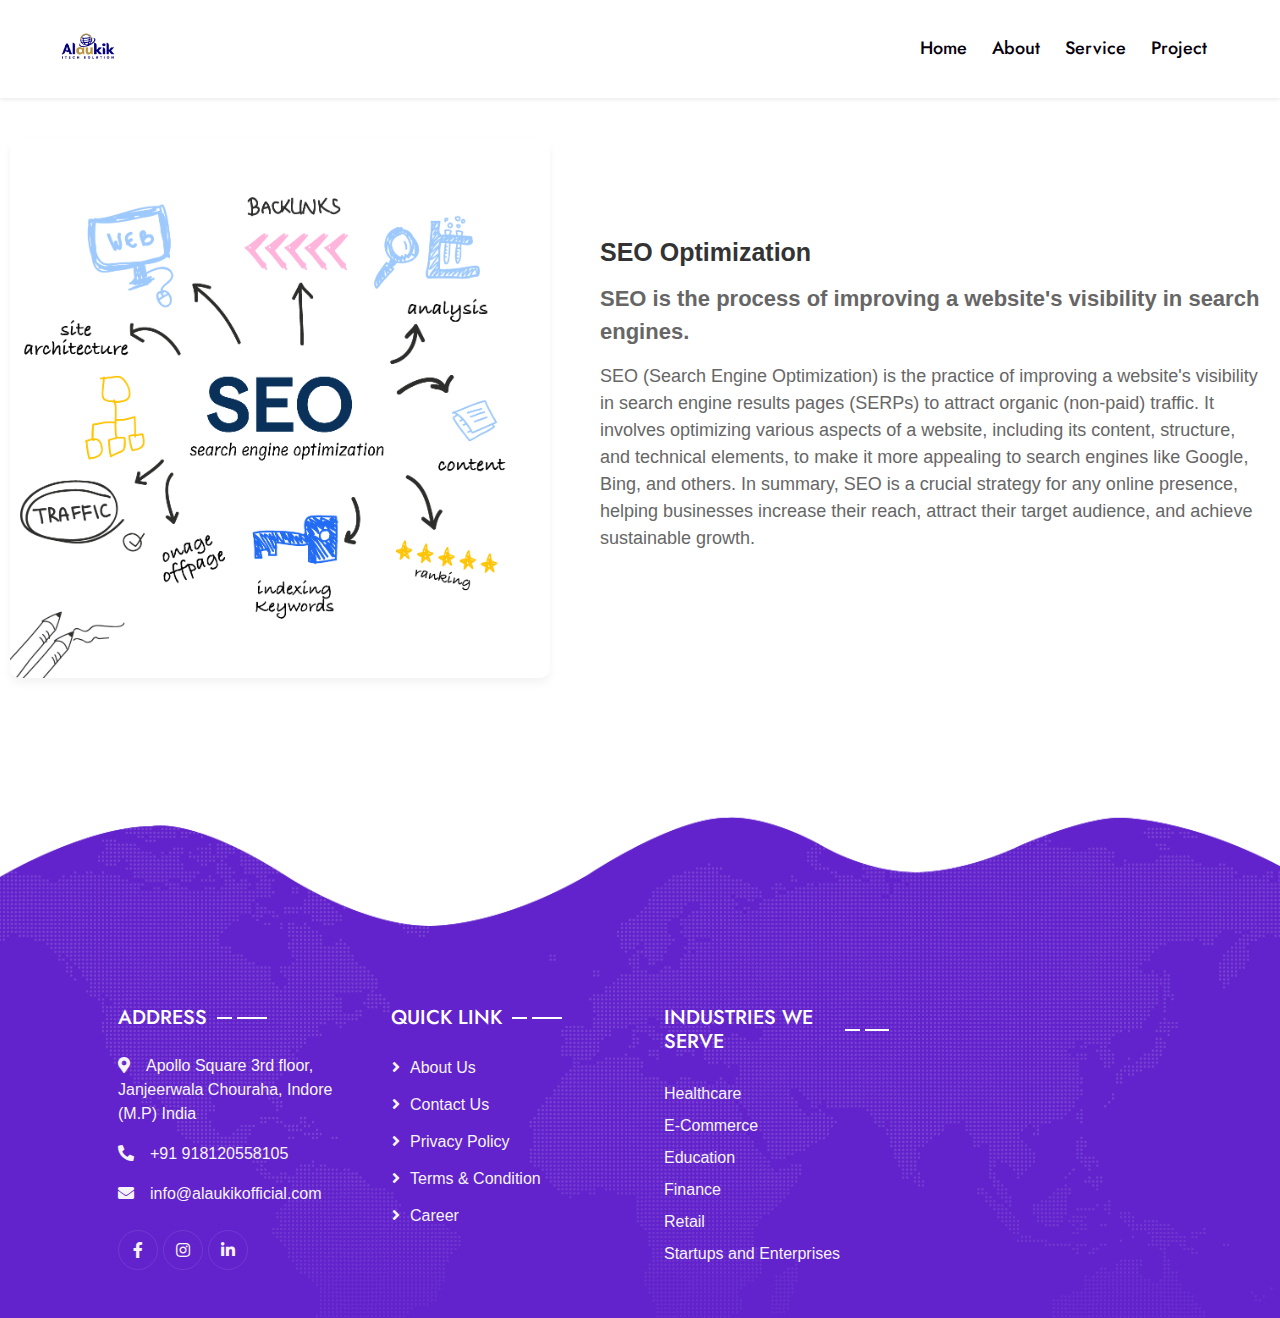
<file: seo.html>
<!DOCTYPE html>
<html lang="en">
<head>
    <meta charset="UTF-8">
    <meta name="viewport" content="width=device-width, initial-scale=1.0">
    <title>Document</title>
    <link rel="stylesheet" href="css/nav.css">
     <!-- Favicon -->
     <link href="img/favicon.ico" rel="icon">

     <!-- Google Web Fonts -->
     <link rel="preconnect" href="https://fonts.googleapis.com">
     <link rel="preconnect" href="https://fonts.gstatic.com" crossorigin>
     <link href="https://fonts.googleapis.com/css2?family=Heebo:wght@400;500&family=Jost:wght@500;600;700&display=swap" rel="stylesheet"> 
 
     <!-- Icon Font Stylesheet -->
     <link href="https://cdnjs.cloudflare.com/ajax/libs/font-awesome/5.10.0/css/all.min.css" rel="stylesheet">
     <link href="https://cdn.jsdelivr.net/npm/bootstrap-icons@1.4.1/font/bootstrap-icons.css" rel="stylesheet">
 
     <!-- Libraries Stylesheet -->
     <link href="lib/animate/animate.min.css" rel="stylesheet">
     <link href="lib/owlcarousel/assets/owl.carousel.min.css" rel="stylesheet">
     <link href="lib/lightbox/css/lightbox.min.css" rel="stylesheet">

     <!-- Template Stylesheet -->
     <link href="css/style.css" rel="stylesheet">
 
     <!-- Customized Bootstrap Stylesheet -->
     <link href="css/bootstrap.min.css" rel="stylesheet">
 
</head>
<body>
  <div class="container-xxl position-relative p-0">
    <nav class="navbar navbar-expand-lg navbar-light px-4 px-lg-5 py-3 py-lg-0 shadow-sm hea1">
        <a href="" class="navbar-brand p-0">  
            <h1 class="m-0 AlaukikLogosParent"><img class="AlaukikLogos" src="img/AlaukikLogos.png" alt=""></h1> 
            <!-- <img src="img/logo.png" alt="Logo"> -->
        </a>
        <button class="navbar-toggler" type="button" data-bs-toggle="collapse" data-bs-target="#navbarCollapse">
            <span class="fa fa-bars"></span> 
        </button>
        <div class="collapse navbar-collapse justify-content-end" id="navbarCollapse">
            <div class="navbar-nav py-0 justify-content-between">
                <a href="index.html" class="nav-item tempclr active">Home</a>
                <a href="index.html#about" class="nav-item tempclr">About</a>
                <a href="index.html#services" class="nav-item tempclr">Service</a>
                <a href="index.html#projects" class="nav-item tempclr">Project</a> 
            </div>
        </div> 
    </nav>
</div>

<div class="section-container">
  <div class="content-container">
    <img class="main-image" src="img/seo1.webp">
    <div class="text-block text-above">
      <p class="text-title">SEO Optimization</p>
      <p class="text-subtitle">SEO is the process of improving a website's visibility in search engines.</p>
      <p class="text-description">
        SEO (Search Engine Optimization) is the practice of improving a website's visibility in search engine results pages (SERPs) to attract organic (non-paid) traffic. It involves optimizing various aspects of a website, including its content, structure, and technical elements, to make it more appealing to search engines like Google, Bing, and others.
        In summary, SEO is a crucial strategy for any online presence, helping businesses increase their reach, attract their target audience, and achieve sustainable growth.
      </p>
    </div>
  </div>
</div>
   
    
    <!-- <div class="responsive-container-blocks bigContainers">
        <div class="responsive-container-blocks Containers">
          <img class="mainImgs" src="img/seo1.webp"> 
          <div class="allText aboveText">
            <p class="text-blk headingText">
              SEO Optimization
            </p>
            <p class="text-blk subHeadingText">
            SEO is the process of improving a website's visibility in search engines.
            </p> 
            <p class="text-blk description">
                SEO (Search Engine Optimization) is the practice of improving a website's visibility in search engine results pages (SERPs) to attract organic (non-paid) traffic. It involves optimizing various aspects of a website, including its content, structure, and technical elements, to make it more appealing to search engines like Google, Bing, and others.
                In summary, SEO is a crucial strategy for any online presence, helping businesses increase their reach, attract their target audience, and achieve sustainable growth.
            </p> 
          </div>
        </div>
      </div> -->
      <div class="container-fluid bg-primary text-light footer wow fadeIn" data-wow-delay="0.1s">
        <div class="container py-5 px-lg-5">
            <div class="row g-5">
                <div class="col-md-6 col-lg-3">
                    <p class="section-title text-white h5 mb-4">Address<span></span></p>
                    <p><i class="fa fa-map-marker-alt me-3"></i>Apollo Square 3rd floor, Janjeerwala Chouraha, Indore (M.P) India</p>
                    <p><i class="fa fa-phone-alt me-3"></i>+91 918120558105</p>
                    <p><i class="fa fa-envelope me-3"></i>info@alaukikofficial.com</p>
                    <div class="d-flex pt-2"> 
                      <a class="btn btn-outline-light btn-social" href="https://www.facebook.com/share/14gHP9CUV8/"><i class="fab fa-facebook-f"></i></a>
                      <a class="btn btn-outline-light btn-social" href="https://www.instagram.com/alaukik_official?utm_source=ig_web_button_share_sheet&igsh=ZDNlZDc0MzIxNw=="><i class="fab fa-instagram"></i></a>
                      <a class="btn btn-outline-light btn-social" href="https://www.linkedin.com/company/alaukik-itech-solution/"><i class="fab fa-linkedin-in"></i></a>
                    </div> 
                </div> 
                <div class="col-md-6 col-lg-3">
                    <p class="section-title text-white h5 mb-4">Quick Link<span></span></p>
                    <a class="btn btn-link" href="">About Us</a>
                    <a class="btn btn-link" href="">Contact Us</a>
                    <a class="btn btn-link" href="">Privacy Policy</a>
                    <a class="btn btn-link" href="">Terms & Condition</a>
                    <a class="btn btn-link" href="">Career</a>
                </div>
                <div class="col-md-6 col-lg-3">
                    <p class="section-title text-white h5 mb-4">Industries We Serve<span></span></p>
                    <div class="py-1">Healthcare</div> 
                    <div class="py-1">E-Commerce</div>
                    <div class="py-1">Education</div>
                    <div class="py-1">Finance</div>
                    <div class="py-1">Retail</div>
                    <div class="py-1">Startups and Enterprises</div>
                </div>
            </div>
        </div>

    <script src="https://code.jquery.com/jquery-3.4.1.min.js"></script>
    <script src="https://cdn.jsdelivr.net/npm/bootstrap@5.0.0/dist/js/bootstrap.bundle.min.js"></script>
    <script src="lib/wow/wow.min.js"></script>
    <script src="lib/easing/easing.min.js"></script>
    <script src="lib/waypoints/waypoints.min.js"></script>
    <script src="lib/counterup/counterup.min.js"></script>
    <script src="lib/owlcarousel/owl.carousel.min.js"></script>
    <script src="lib/isotope/isotope.pkgd.min.js"></script>
    <script src="lib/lightbox/js/lightbox.min.js"></script>
    <script>
      (function ($) {
    "use strict";
  
  $(window).scroll(function () {
    if ($(this).scrollTop() > 45) {
        $('.navbar').addClass('sticky-top shadow-sm');
    } else {
        $('.navbar').removeClass('sticky-top shadow-sm');
    } 
  }); 
  
  })(jQuery);
    </script>

</div>
</body>
</html>
</file>
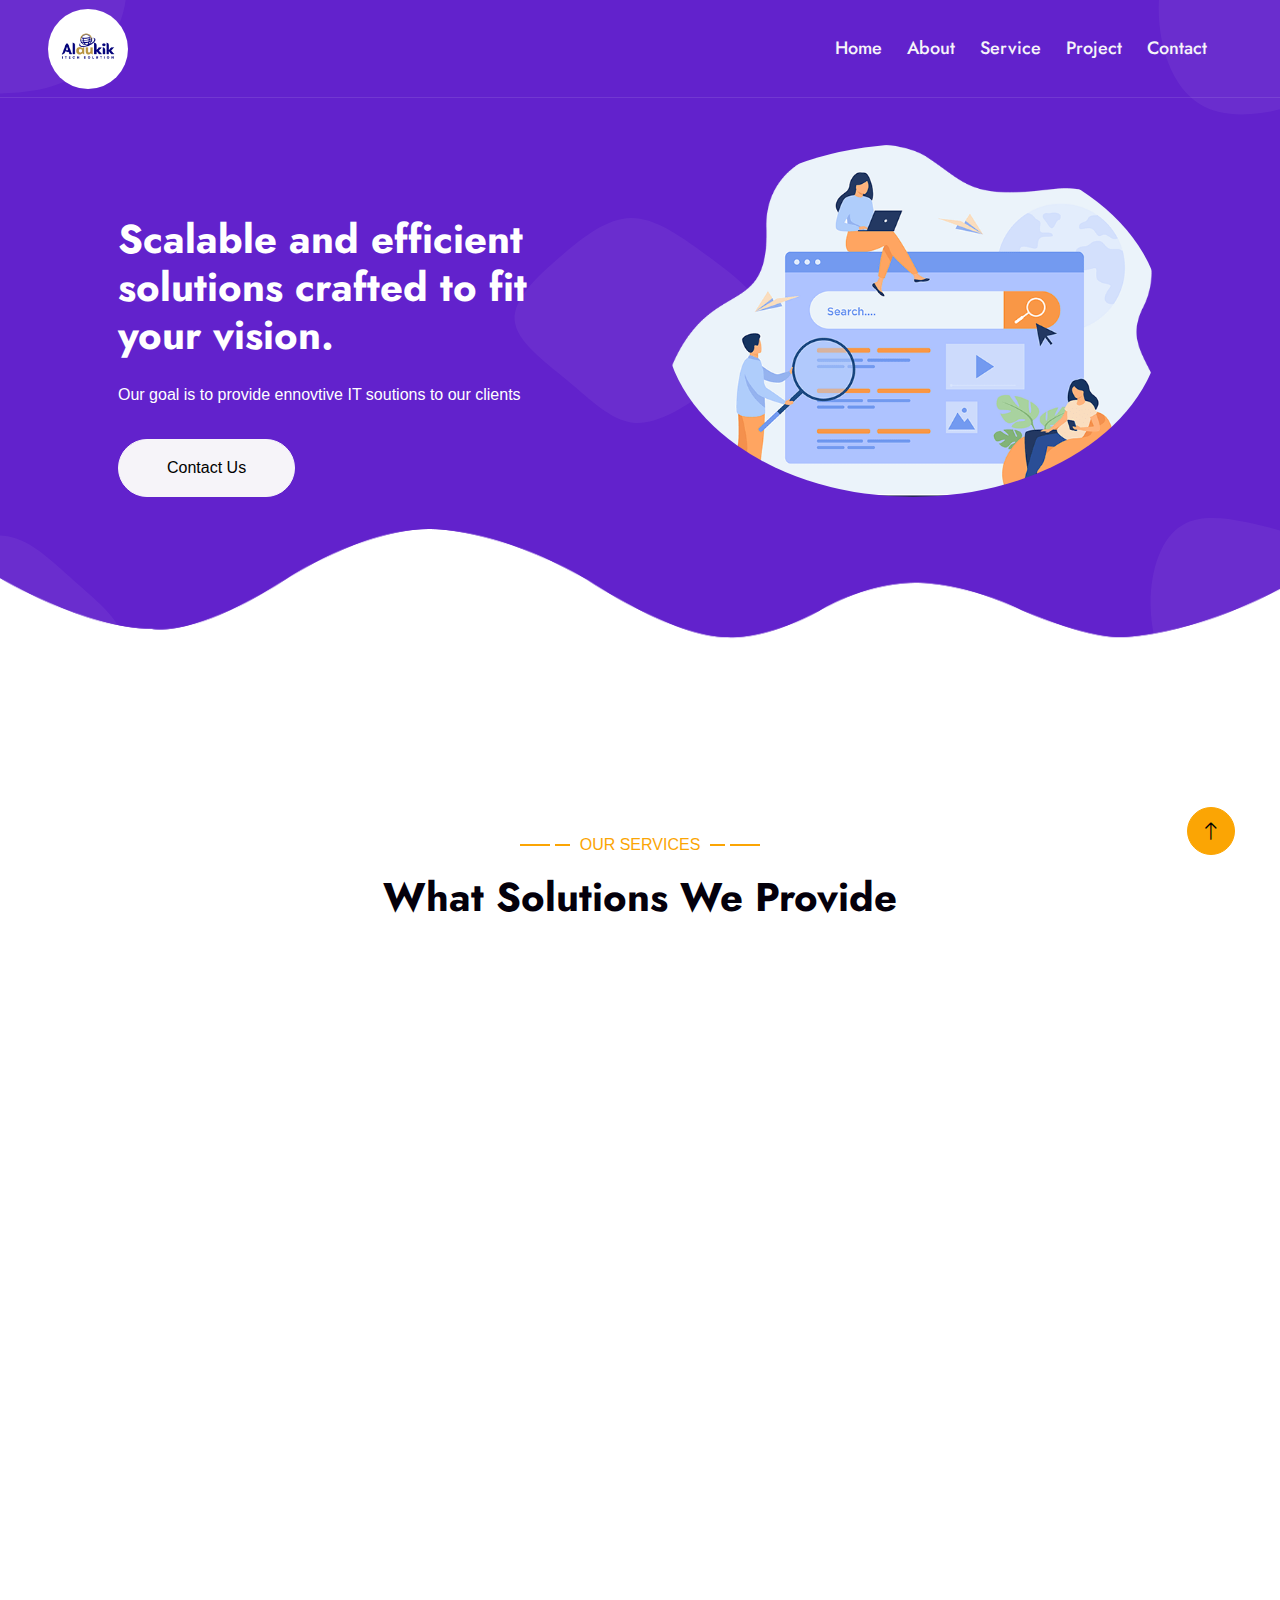
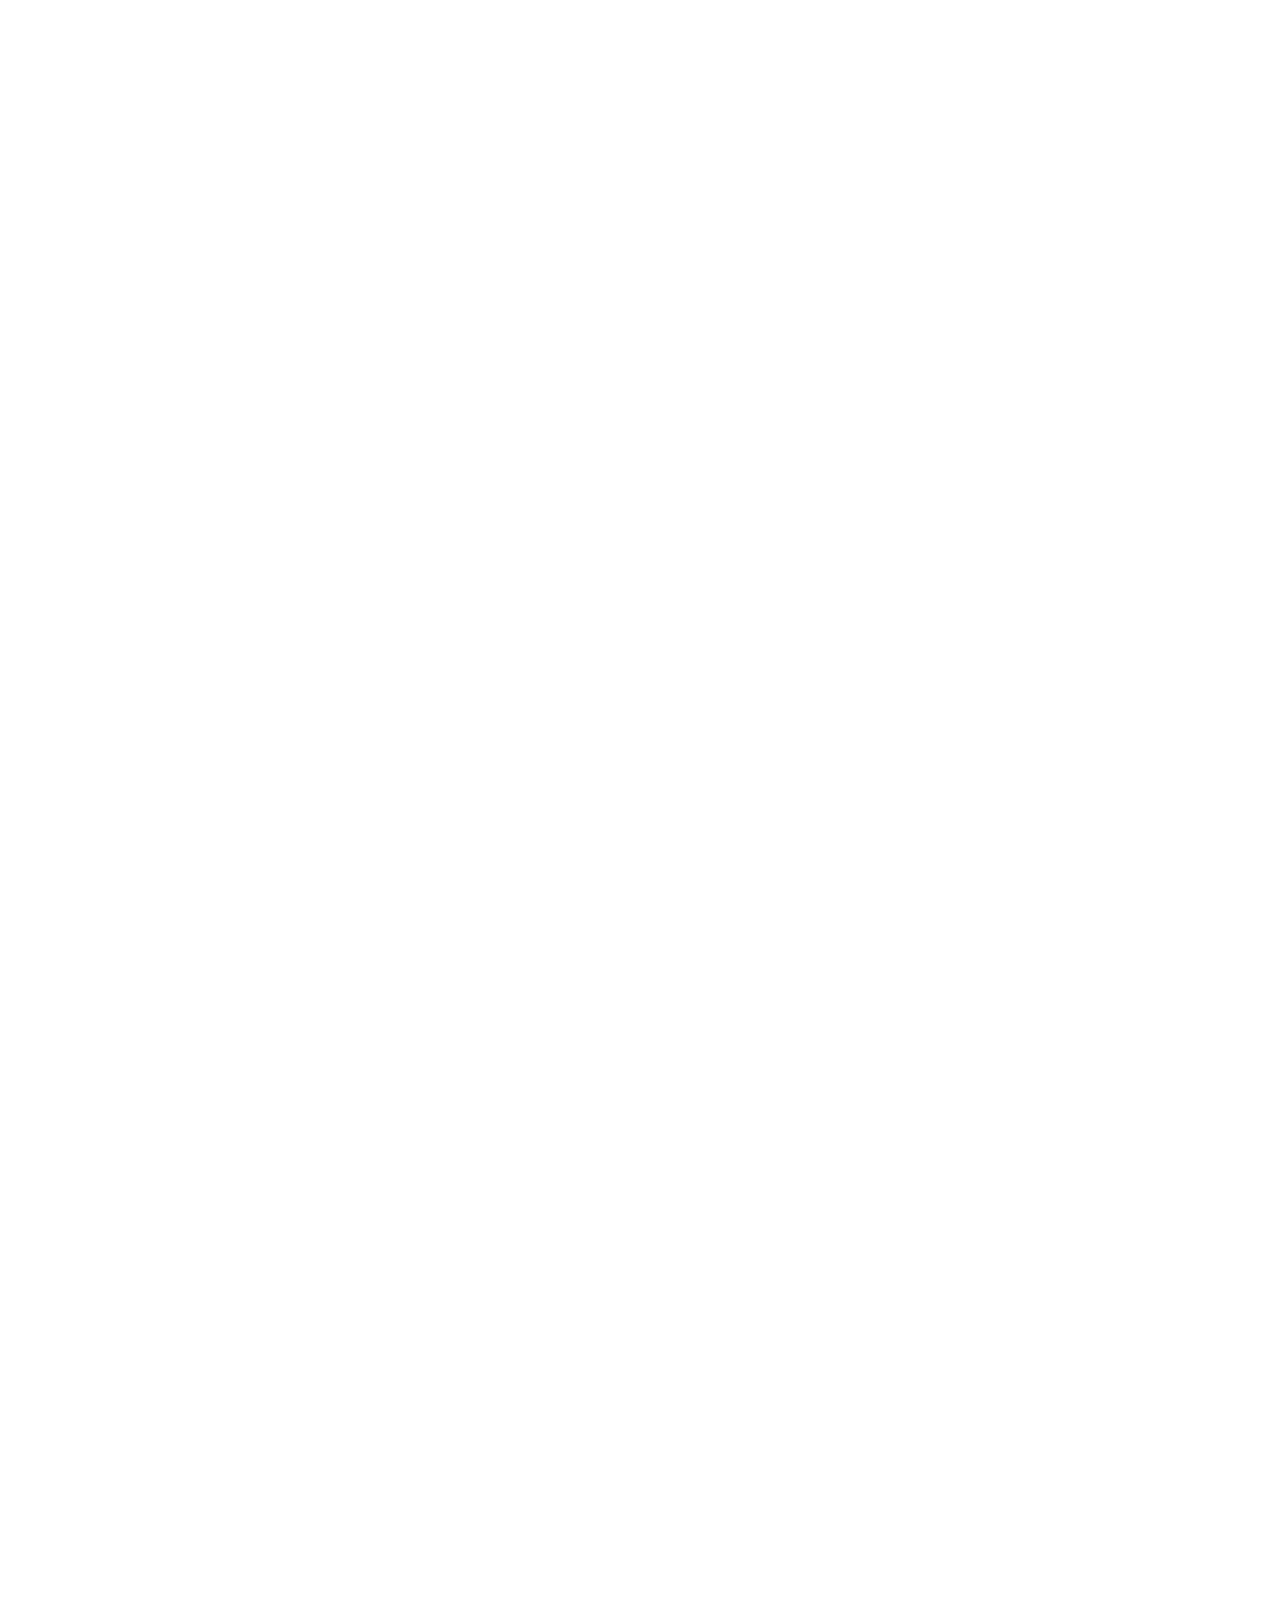
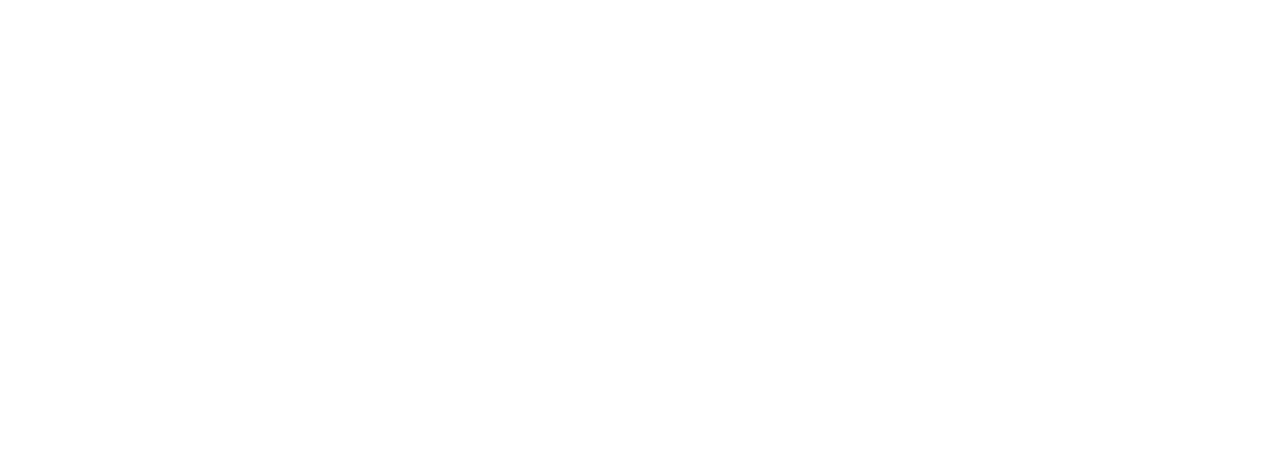
<file: service.html>
<!DOCTYPE html>
<html lang="en">

<head>
    <meta charset="utf-8">
    <title>DGital - Digital Agency HTML Template</title>
    <meta content="width=device-width, initial-scale=1.0" name="viewport">
    <meta content="" name="keywords">
    <meta content="" name="description">

    <!-- Favicon -->
    <link href="img/favicon.ico" rel="icon">

    <!-- Google Web Fonts -->
    <link rel="preconnect" href="https://fonts.googleapis.com">
    <link rel="preconnect" href="https://fonts.gstatic.com" crossorigin>
    <link href="https://fonts.googleapis.com/css2?family=Heebo:wght@400;500&family=Jost:wght@500;600;700&display=swap" rel="stylesheet"> 

    <!-- Icon Font Stylesheet -->
    <link href="https://cdnjs.cloudflare.com/ajax/libs/font-awesome/5.10.0/css/all.min.css" rel="stylesheet">
    <link href="https://cdn.jsdelivr.net/npm/bootstrap-icons@1.4.1/font/bootstrap-icons.css" rel="stylesheet">

    <!-- Libraries Stylesheet -->
    <link href="lib/animate/animate.min.css" rel="stylesheet">
    <link href="lib/owlcarousel/assets/owl.carousel.min.css" rel="stylesheet">
    <link href="lib/lightbox/css/lightbox.min.css" rel="stylesheet">

    <!-- Customized Bootstrap Stylesheet -->
    <link href="css/bootstrap.min.css" rel="stylesheet">

    <!-- Template Stylesheet -->
    <link href="css/style.css" rel="stylesheet">
</head>

<body>
    <div class="container-xxl position-relative p-0">
        <nav class="navbar navbar-expand-lg navbar-light px-4 px-lg-5 py-3 py-lg-0">
            <a href="" class="navbar-brand p-0">
                <h1 class="m-0 AlaukikLogosParent"><img class="AlaukikLogos" src="img/AlaukikLogos.png" alt=""></h1> 
                <!-- <img src="img/logo.png" alt="Logo"> -->
            </a>
            <!-- <button class="navbar-toggler" type="button" data-bs-toggle="collapse" data-bs-target="#navbarCollapse">
                <span class="fa fa-bars"></span>
            </button> -->
            <div class="collapse navbar-collapse justify-content-end" id="navbarCollapse">
                <div class="navbar-nav py-0 justify-content-between">
                    <a href="index.html" class="nav-item nav-link active">Home</a>
                    <a href="about.html" class="nav-item nav-link">About</a>
                    <a href="service.html" class="nav-item nav-link">Service</a>
                    <a href="project.html" class="nav-item nav-link">Project</a>
                    <!-- <div class="nav-item dropdown">
                        <a href="#" class="nav-link dropdown-toggle" data-bs-toggle="dropdown">Pages</a>
                        <div class="dropdown-menu m-0">
                            <a href="team.html" class="dropdown-item">Our Team</a>
                            <a href="testimonial.html" class="dropdown-item">Testimonial</a>
                            <a href="404.html" class="dropdown-item">404 Page</a>
                        </div>
                    </div> -->
                    <a href="contact.html" class="nav-item nav-link">Contact</a>
                </div>
                <!-- <a href="" class="btn rounded-pill py-2 px-4 ms-3 d-none d-lg-block">Get Started</a> -->
            </div>
        </nav>

        <div class="container-xxl bg-primary hero-header">
            <div class="container px-lg-5">
                <div class="row g-5 align-items-end">
                    <div class="col-lg-6 text-center text-lg-start">
                        <h1 class="text-white mb-4 animated slideInDown">Scalable and efficient solutions crafted to fit your vision.</h1>
                        <p class="text-white pb-3 animated slideInDown">Our goal is to provide ennovtive IT soutions to our clients</p>
                        <!-- <a href="" class="btn btn-secondary py-sm-3 px-sm-5 rounded-pill me-3 animated slideInLeft">Read More</a> -->
                        <a href="" class="btn btn-light py-sm-3 px-sm-5 rounded-pill animated slideInRight">Contact Us</a>
                    </div>
                    <div class="col-lg-6 text-center text-lg-start">
                        <img class="img-fluid animated zoomIn" src="img/hero.png" alt="">
                        <!-- <img class="img-fluid animated zoomIn" src="/img/AlaukikLogos.png" alt=""> -->
                    </div>
                </div>
            </div>
        </div>
    </div>
        <!-- Navbar & Hero End -->


        <!-- Service Start -->
        <div class="container-xxl py-5">
            <div class="container py-5 px-lg-5">
                <div class="wow fadeInUp" data-wow-delay="0.1s">
                    <p class="section-title text-secondary justify-content-center"><span></span>Our Services<span></span></p>
                    <h1 class="text-center mb-5">What Solutions We Provide</h1>
                </div>
                <div class="row g-4">
                    <div class="col-lg-4 col-md-6 wow fadeInUp" data-wow-delay="0.1s">
                        <div class="service-item d-flex flex-column text-center rounded">
                            <div class="service-icon flex-shrink-0">
                                <i class="fa fa-search fa-2x"></i>
                            </div>
                            <h5 class="mb-3">SEO Optimization</h5>
                            <p class="m-0">Erat ipsum justo amet duo et elitr dolor, est duo duo eos lorem sed diam stet diam sed stet lorem.</p>
                            <a class="btn btn-square" href=""><i class="fa fa-arrow-right"></i></a>
                        </div>
                    </div>
                    <div class="col-lg-4 col-md-6 wow fadeInUp" data-wow-delay="0.3s">
                        <div class="service-item d-flex flex-column text-center rounded">
                            <div class="service-icon flex-shrink-0">
                                <i class="fa fa-laptop-code fa-2x"></i>
                            </div>
                            <h5 class="mb-3">Web Design</h5>
                            <p class="m-0">Erat ipsum justo amet duo et elitr dolor, est duo duo eos lorem sed diam stet diam sed stet lorem.</p>
                            <a class="btn btn-square" href=""><i class="fa fa-arrow-right"></i></a>
                        </div>
                    </div>
                    <div class="col-lg-4 col-md-6 wow fadeInUp" data-wow-delay="0.5s">
                        <div class="service-item d-flex flex-column text-center rounded">
                            <div class="service-icon flex-shrink-0">
                                <i class="fab fa-facebook-f fa-2x"></i>
                            </div>
                            <h5 class="mb-3">Social Media Marketing</h5>
                            <p class="m-0">Erat ipsum justo amet duo et elitr dolor, est duo duo eos lorem sed diam stet diam sed stet lorem.</p>
                            <a class="btn btn-square" href=""><i class="fa fa-arrow-right"></i></a>
                        </div>
                    </div>
                    <div class="col-lg-4 col-md-6 wow fadeInUp" data-wow-delay="0.1s">
                        <div class="service-item d-flex flex-column text-center rounded">
                            <div class="service-icon flex-shrink-0">
                                <i class="fa fa-mail-bulk fa-2x"></i>
                            </div>
                            <h5 class="mb-3">Email Marketing</h5>
                            <p class="m-0">Erat ipsum justo amet duo et elitr dolor, est duo duo eos lorem sed diam stet diam sed stet lorem.</p>
                            <a class="btn btn-square" href=""><i class="fa fa-arrow-right"></i></a>
                        </div>
                    </div>
                    <div class="col-lg-4 col-md-6 wow fadeInUp" data-wow-delay="0.3s">
                        <div class="service-item d-flex flex-column text-center rounded">
                            <div class="service-icon flex-shrink-0">
                                <i class="fa fa-thumbs-up fa-2x"></i>
                            </div>
                            <h5 class="mb-3">PPC Advertising</h5>
                            <p class="m-0">Erat ipsum justo amet duo et elitr dolor, est duo duo eos lorem sed diam stet diam sed stet lorem.</p>
                            <a class="btn btn-square" href=""><i class="fa fa-arrow-right"></i></a>
                        </div>
                    </div>
                    <div class="col-lg-4 col-md-6 wow fadeInUp" data-wow-delay="0.5s">
                        <div class="service-item d-flex flex-column text-center rounded">
                            <div class="service-icon flex-shrink-0">
                                <i class="fab fa-android fa-2x"></i>
                            </div>
                            <h5 class="mb-3">App Development</h5>
                            <p class="m-0">Erat ipsum justo amet duo et elitr dolor, est duo duo eos lorem sed diam stet diam sed stet lorem.</p>
                            <a class="btn btn-square" href=""><i class="fa fa-arrow-right"></i></a>
                        </div>
                    </div>
                </div>
            </div>
        </div>
        <!-- Service End -->


        <!-- Newsletter Start -->
        <div class="container-xxl bg-primary newsletter py-5 wow fadeInUp" data-wow-delay="0.1s">
            <div class="container py-5 px-lg-5">
                <div class="row justify-content-center">
                    <div class="col-lg-7 text-center">
                        <p class="section-title text-white justify-content-center"><span></span>Newsletter<span></span></p>
                        <h1 class="text-center text-white mb-4">Stay Always In Touch</h1>
                        <p class="text-white mb-4">Diam dolor diam ipsum et tempor sit. Aliqu diam amet diam et eos labore. Clita erat ipsum et lorem et sit sed stet lorem sit clita duo justo</p>
                        <div class="position-relative w-100 mt-3">
                            <input class="form-control border-0 rounded-pill w-100 ps-4 pe-5" type="text" placeholder="Enter Your Email" style="height: 48px;">
                            <button type="button" class="btn shadow-none position-absolute top-0 end-0 mt-1 me-2"><i class="fa fa-paper-plane text-primary fs-4"></i></button>
                        </div>
                    </div>
                </div>
            </div>
        </div>
        <!-- Newsletter End -->


        <!-- Testimonial Start -->
        <div class="container-xxl py-5 wow fadeInUp" data-wow-delay="0.1s">
            <div class="container py-5 px-lg-5">
                <p class="section-title text-secondary justify-content-center"><span></span>Testimonial<span></span></p>
                <h1 class="text-center mb-5">What Say Our Clients!</h1>
                <div class="owl-carousel testimonial-carousel">
                    <div class="testimonial-item bg-light rounded my-4">
                        <p class="fs-5"><i class="fa fa-quote-left fa-4x text-primary mt-n4 me-3"></i>Diam dolor diam ipsum sit. Aliqu diam amet diam et eos. Clita erat ipsum et lorem et sit sed stet lorem sit clita duo justo.</p>
                        <div class="d-flex align-items-center">
                            <img class="img-fluid flex-shrink-0 rounded-circle" src="img/testimonial-1.jpg" style="width: 65px; height: 65px;">
                            <div class="ps-4">
                                <h5 class="mb-1">Client Name</h5>
                                <span>Profession</span>
                            </div>
                        </div>
                    </div>
                    <div class="testimonial-item bg-light rounded my-4">
                        <p class="fs-5"><i class="fa fa-quote-left fa-4x text-primary mt-n4 me-3"></i>Diam dolor diam ipsum sit. Aliqu diam amet diam et eos. Clita erat ipsum et lorem et sit sed stet lorem sit clita duo justo.</p>
                        <div class="d-flex align-items-center">
                            <img class="img-fluid flex-shrink-0 rounded-circle" src="img/testimonial-2.jpg" style="width: 65px; height: 65px;">
                            <div class="ps-4">
                                <h5 class="mb-1">Client Name</h5>
                                <span>Profession</span>
                            </div>
                        </div>
                    </div>
                    <div class="testimonial-item bg-light rounded my-4">
                        <p class="fs-5"><i class="fa fa-quote-left fa-4x text-primary mt-n4 me-3"></i>Diam dolor diam ipsum sit. Aliqu diam amet diam et eos. Clita erat ipsum et lorem et sit sed stet lorem sit clita duo justo.</p>
                        <div class="d-flex align-items-center">
                            <img class="img-fluid flex-shrink-0 rounded-circle" src="img/testimonial-3.jpg" style="width: 65px; height: 65px;">
                            <div class="ps-4">
                                <h5 class="mb-1">Client Name</h5>
                                <span>Profession</span>
                            </div>
                        </div>
                    </div>
                </div>
            </div>
        </div>
        <!-- Testimonial End -->
        

        <!-- Footer Start -->
        <div class="container-fluid bg-primary text-light footer wow fadeIn" data-wow-delay="0.1s">
            <div class="container py-5 px-lg-5">
                <div class="row g-5">
                    <div class="col-md-6 col-lg-3">
                        <p class="section-title text-white h5 mb-4">Address<span></span></p>
                        <p><i class="fa fa-map-marker-alt me-3"></i>123 Street, New York, USA</p>
                        <p><i class="fa fa-phone-alt me-3"></i>+012 345 67890</p>
                        <p><i class="fa fa-envelope me-3"></i>info@alaukikofficial.com</p>
                        <div class="d-flex pt-2">
                            <a class="btn btn-outline-light btn-social" href="https://www.facebook.com/share/14gHP9CUV8/"><i class="fab fa-facebook-f"></i></a>
                            <a class="btn btn-outline-light btn-social" href="https://www.instagram.com/alaukik_official?utm_source=ig_web_button_share_sheet&igsh=ZDNlZDc0MzIxNw=="><i class="fab fa-instagram"></i></a>
                            <a class="btn btn-outline-light btn-social" href="https://www.linkedin.com/company/alaukik-itech-solution/"><i class="fab fa-linkedin-in"></i></a>
                        </div>
                    </div>
                    <div class="col-md-6 col-lg-3">
                        <p class="section-title text-white h5 mb-4">Quick Link<span></span></p>
                        <a class="btn btn-link" href="">About Us</a>
                        <a class="btn btn-link" href="">Contact Us</a>
                        <a class="btn btn-link" href="">Privacy Policy</a>
                        <a class="btn btn-link" href="">Terms & Condition</a>
                        <a class="btn btn-link" href="">Career</a>
                    </div>
                    <div class="col-md-6 col-lg-3">
                        <p class="section-title text-white h5 mb-4">Gallery<span></span></p>
                        <div class="row g-2">
                            <div class="col-4">
                                <img class="img-fluid" src="img/portfolio-1.jpg" alt="Image">
                            </div>
                            <div class="col-4">
                                <img class="img-fluid" src="img/portfolio-2.jpg" alt="Image">
                            </div>
                            <div class="col-4">
                                <img class="img-fluid" src="img/portfolio-3.jpg" alt="Image">
                            </div>
                            <div class="col-4">
                                <img class="img-fluid" src="img/portfolio-4.jpg" alt="Image">
                            </div>
                            <div class="col-4">
                                <img class="img-fluid" src="img/portfolio-5.jpg" alt="Image">
                            </div>
                            <div class="col-4">
                                <img class="img-fluid" src="img/portfolio-6.jpg" alt="Image">
                            </div>
                        </div>
                    </div>
                    <div class="col-md-6 col-lg-3">
                        <p class="section-title text-white h5 mb-4">Newsletter<span></span></p>
                        <p>Lorem ipsum dolor sit amet elit. Phasellus nec pretium mi. Curabitur facilisis ornare velit non vulpu</p>
                        <div class="position-relative w-100 mt-3">
                            <input class="form-control border-0 rounded-pill w-100 ps-4 pe-5" type="text" placeholder="Your Email" style="height: 48px;">
                            <button type="button" class="btn shadow-none position-absolute top-0 end-0 mt-1 me-2"><i class="fa fa-paper-plane text-primary fs-4"></i></button>
                        </div>
                    </div>
                </div>
            </div>
            <div class="container px-lg-5">
                <div class="copyright">
                    <div class="row">
                        <div class="col-md-6 text-center text-md-start mb-3 mb-md-0">
                            &copy; <a class="border-bottom" href="#">Your Site Name</a>, All Right Reserved. 
							
							<!--/*** This template is free as long as you keep the footer author’s credit link/attribution link/backlink. If you'd like to use the template without the footer author’s credit link/attribution link/backlink, you can purchase the Credit Removal License from "https://htmlcodex.com/credit-removal". Thank you for your support. ***/-->
							Designed By <a class="border-bottom" href="https://htmlcodex.com">HTML Codex</a>
                        </div>
                        <div class="col-md-6 text-center text-md-end">
                            <div class="footer-menu">
                                <a href="">Home</a>
                                <a href="">Cookies</a>
                                <a href="">Help</a>
                                <a href="">FQAs</a>
                            </div>
                        </div>
                    </div>
                </div>
            </div>
        </div>
        <!-- Footer End -->


        <!-- Back to Top -->
        <a href="#" class="btn btn-lg btn-secondary btn-lg-square back-to-top"><i class="bi bi-arrow-up"></i></a>
    </div>

    <!-- JavaScript Libraries -->
    <script src="https://code.jquery.com/jquery-3.4.1.min.js"></script>
    <script src="https://cdn.jsdelivr.net/npm/bootstrap@5.0.0/dist/js/bootstrap.bundle.min.js"></script>
    <script src="lib/wow/wow.min.js"></script>
    <script src="lib/easing/easing.min.js"></script>
    <script src="lib/waypoints/waypoints.min.js"></script>
    <script src="lib/counterup/counterup.min.js"></script>
    <script src="lib/owlcarousel/owl.carousel.min.js"></script>
    <script src="lib/isotope/isotope.pkgd.min.js"></script>
    <script src="lib/lightbox/js/lightbox.min.js"></script>

    <!-- Template Javascript -->
    <script src="js/main.js"></script>
</body>

</html>
</file>
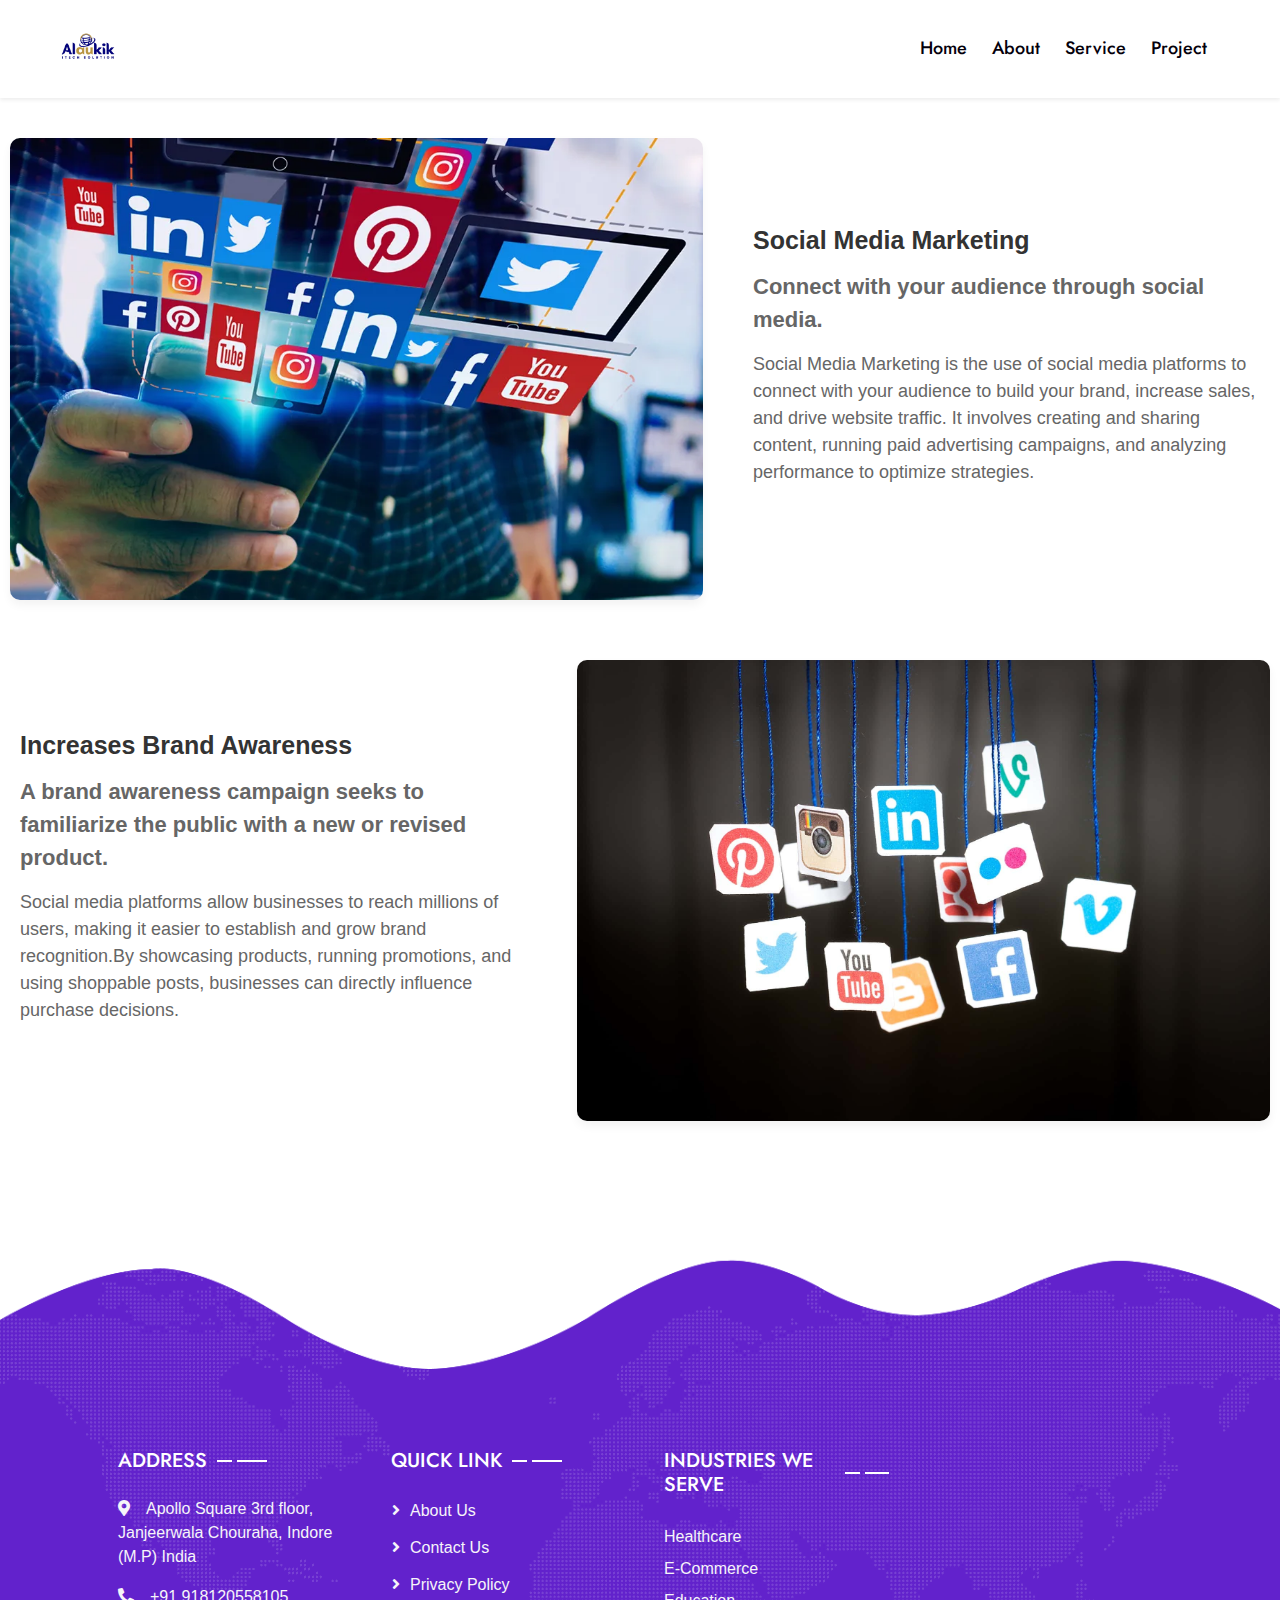
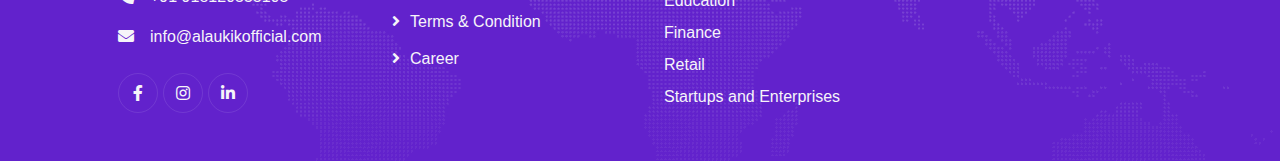
<file: socialMediaMarketing.html>
<!DOCTYPE html>
<html lang="en">
<head>
    <meta charset="UTF-8">
    <meta name="viewport" content="width=device-width, initial-scale=1.0">
    <title>Document</title>
    <link rel="stylesheet" href="css/nav.css">
     <!-- Favicon -->
     <link href="img/favicon.ico" rel="icon">

     <!-- Google Web Fonts -->
     <link rel="preconnect" href="https://fonts.googleapis.com">
     <link rel="preconnect" href="https://fonts.gstatic.com" crossorigin>
     <link href="https://fonts.googleapis.com/css2?family=Heebo:wght@400;500&family=Jost:wght@500;600;700&display=swap" rel="stylesheet"> 
 
     <!-- Icon Font Stylesheet -->
     <link href="https://cdnjs.cloudflare.com/ajax/libs/font-awesome/5.10.0/css/all.min.css" rel="stylesheet">
     <link href="https://cdn.jsdelivr.net/npm/bootstrap-icons@1.4.1/font/bootstrap-icons.css" rel="stylesheet">
 
     <!-- Libraries Stylesheet -->
     <link href="lib/animate/animate.min.css" rel="stylesheet">
     <link href="lib/owlcarousel/assets/owl.carousel.min.css" rel="stylesheet">
     <link href="lib/lightbox/css/lightbox.min.css" rel="stylesheet">

     <!-- Template Stylesheet -->
     <link href="css/style.css" rel="stylesheet"> 
 
     <!-- Customized Bootstrap Stylesheet -->
     <link href="css/bootstrap.min.css" rel="stylesheet">
 
</head>
<body>
  <div class="container-xxl position-relative p-0">
    <nav class="navbar navbar-expand-lg navbar-light px-4 px-lg-5 py-3 py-lg-0 shadow-sm hea1">
        <a href="" class="navbar-brand p-0">  
            <h1 class="m-0 AlaukikLogosParent"><img class="AlaukikLogos" src="img/AlaukikLogos.png" alt=""></h1> 
            <!-- <img src="img/logo.png" alt="Logo"> -->
        </a>
        <button class="navbar-toggler" type="button" data-bs-toggle="collapse" data-bs-target="#navbarCollapse">
            <span class="fa fa-bars"></span> 
        </button>
        <div class="collapse navbar-collapse justify-content-end" id="navbarCollapse">
            <div class="navbar-nav py-0 justify-content-between">
                <a href="index.html" class="nav-item tempclr active">Home</a>
                <a href="index.html#about" class="nav-item tempclr">About</a>
                <a href="index.html#services" class="nav-item tempclr">Service</a>
                <a href="index.html#projects" class="nav-item tempclr">Project</a> 
            </div>
        </div> 
    </nav>
</div>

    <!-- <div class="responsive-container-block bigContainer">
        <div class="responsive-container-block Container">
          <img class="mainImg" src="/img/Social-Media-Advertising.jpg.webp">
          <div class="allText aboveText">
            <p class="text-blk headingText">
              Social Media Marketing
            </p> 
            <p class="text-blk subHeadingText">
               Connect with your audience through social media.
            </p>
            <p class="text-blk description">
                Social Media Marketing is the use of social media platforms to connect with your audience to build your brand, increase sales, and drive website traffic.
                It involves creating and sharing content, running paid advertising campaigns, and analyzing performance to optimize strategies.
            </p>
          </div>
        </div>
        <div class="responsive-container-block Container bottomContainer">
          <img class="mainImg" src="/img/social-media-marketing2.jpeg">
          <div class="allText bottomText">
            <p class="text-blk headingText">
                Increases Brand Awareness
            </p>
            <p class="text-blk subHeadingText">
              Lorem ipsum dolor sit amet, consectetur adipiscing elit.
            </p>
            <p class="text-blk description">
                Social media platforms allow businesses to reach millions of users, making it easier to establish and grow brand recognition.By showcasing products, running promotions, and using shoppable posts, businesses can directly influence purchase decisions.
            </p>

          </div>
        </div>
      </div> -->
     
      <div class="section-container">
        <div class="content-container">
          <img class="main-image" src="/img/Social-Media-Advertising.jpg.webp">
          <div class="text-block text-above">
            <p class="text-title">Social Media Marketing</p>
            <p class="text-subtitle">Connect with your audience through social media.</p>
            <p class="text-description">
              Social Media Marketing is the use of social media platforms to connect with your audience to build your brand, increase sales, and drive website traffic. It involves creating and sharing content, running paid advertising campaigns, and analyzing performance to optimize strategies.
            </p>
          </div>
        </div>
        <div class="content-container content-reverse">
          <img class="main-image" src="/img/social-media-marketing2.jpeg">
          <div class="text-block text-below">
            <p class="text-title">Increases Brand Awareness</p> 
            <p class="text-subtitle">
              A brand awareness campaign seeks to familiarize the public with a new or revised product.
            </p>
            <p class="text-description">
              Social media platforms allow businesses to reach millions of users, making it easier to establish and grow brand recognition.By showcasing products, running promotions, and using shoppable posts, businesses can directly influence purchase decisions.
            </p>
          </div>
        </div>
      </div>
   
   
      <div class="container-fluid bg-primary text-light footer wow fadeIn" data-wow-delay="0.1s">
        <div class="container py-5 px-lg-5">
            <div class="row g-5">
                <div class="col-md-6 col-lg-3">
                    <p class="section-title text-white h5 mb-4">Address<span></span></p>
                    <p><i class="fa fa-map-marker-alt me-3"></i>Apollo Square 3rd floor, Janjeerwala Chouraha, Indore (M.P) India</p>
                    <p><i class="fa fa-phone-alt me-3"></i>+91 918120558105</p>
                    <p><i class="fa fa-envelope me-3"></i>info@alaukikofficial.com</p>
                    <div class="d-flex pt-2"> 
                      <a class="btn btn-outline-light btn-social" href="https://www.facebook.com/share/14gHP9CUV8/"><i class="fab fa-facebook-f"></i></a>
                      <a class="btn btn-outline-light btn-social" href="https://www.instagram.com/alaukik_official?utm_source=ig_web_button_share_sheet&igsh=ZDNlZDc0MzIxNw=="><i class="fab fa-instagram"></i></a>
                      <a class="btn btn-outline-light btn-social" href="https://www.linkedin.com/company/alaukik-itech-solution/"><i class="fab fa-linkedin-in"></i></a>
                    </div> 
                </div> 
                <div class="col-md-6 col-lg-3">
                    <p class="section-title text-white h5 mb-4">Quick Link<span></span></p>
                    <a class="btn btn-link" href="">About Us</a>
                    <a class="btn btn-link" href="">Contact Us</a>
                    <a class="btn btn-link" href="">Privacy Policy</a>
                    <a class="btn btn-link" href="">Terms & Condition</a>
                    <a class="btn btn-link" href="">Career</a>
                </div>
                <div class="col-md-6 col-lg-3">
                    <p class="section-title text-white h5 mb-4">Industries We Serve<span></span></p>
                    <div class="py-1">Healthcare</div> 
                    <div class="py-1">E-Commerce</div>
                    <div class="py-1">Education</div>
                    <div class="py-1">Finance</div>
                    <div class="py-1">Retail</div>
                    <div class="py-1">Startups and Enterprises</div>
                </div>
            </div>
        </div>

</div>
<script src="https://code.jquery.com/jquery-3.4.1.min.js"></script>
<script src="https://cdn.jsdelivr.net/npm/bootstrap@5.0.0/dist/js/bootstrap.bundle.min.js"></script>
<script src="lib/wow/wow.min.js"></script>
<script src="lib/easing/easing.min.js"></script>
<script src="lib/waypoints/waypoints.min.js"></script>
<script src="lib/counterup/counterup.min.js"></script>
<script src="lib/owlcarousel/owl.carousel.min.js"></script>
<script src="lib/isotope/isotope.pkgd.min.js"></script>
<script src="lib/lightbox/js/lightbox.min.js"></script>
<script>
  (function ($) {
"use strict";

$(window).scroll(function () {
if ($(this).scrollTop() > 45) {
    $('.navbar').addClass('sticky-top shadow-sm');
} else {
    $('.navbar').removeClass('sticky-top shadow-sm');
} 
}); 

})(jQuery);
</script>
</body>
</html>
</file>
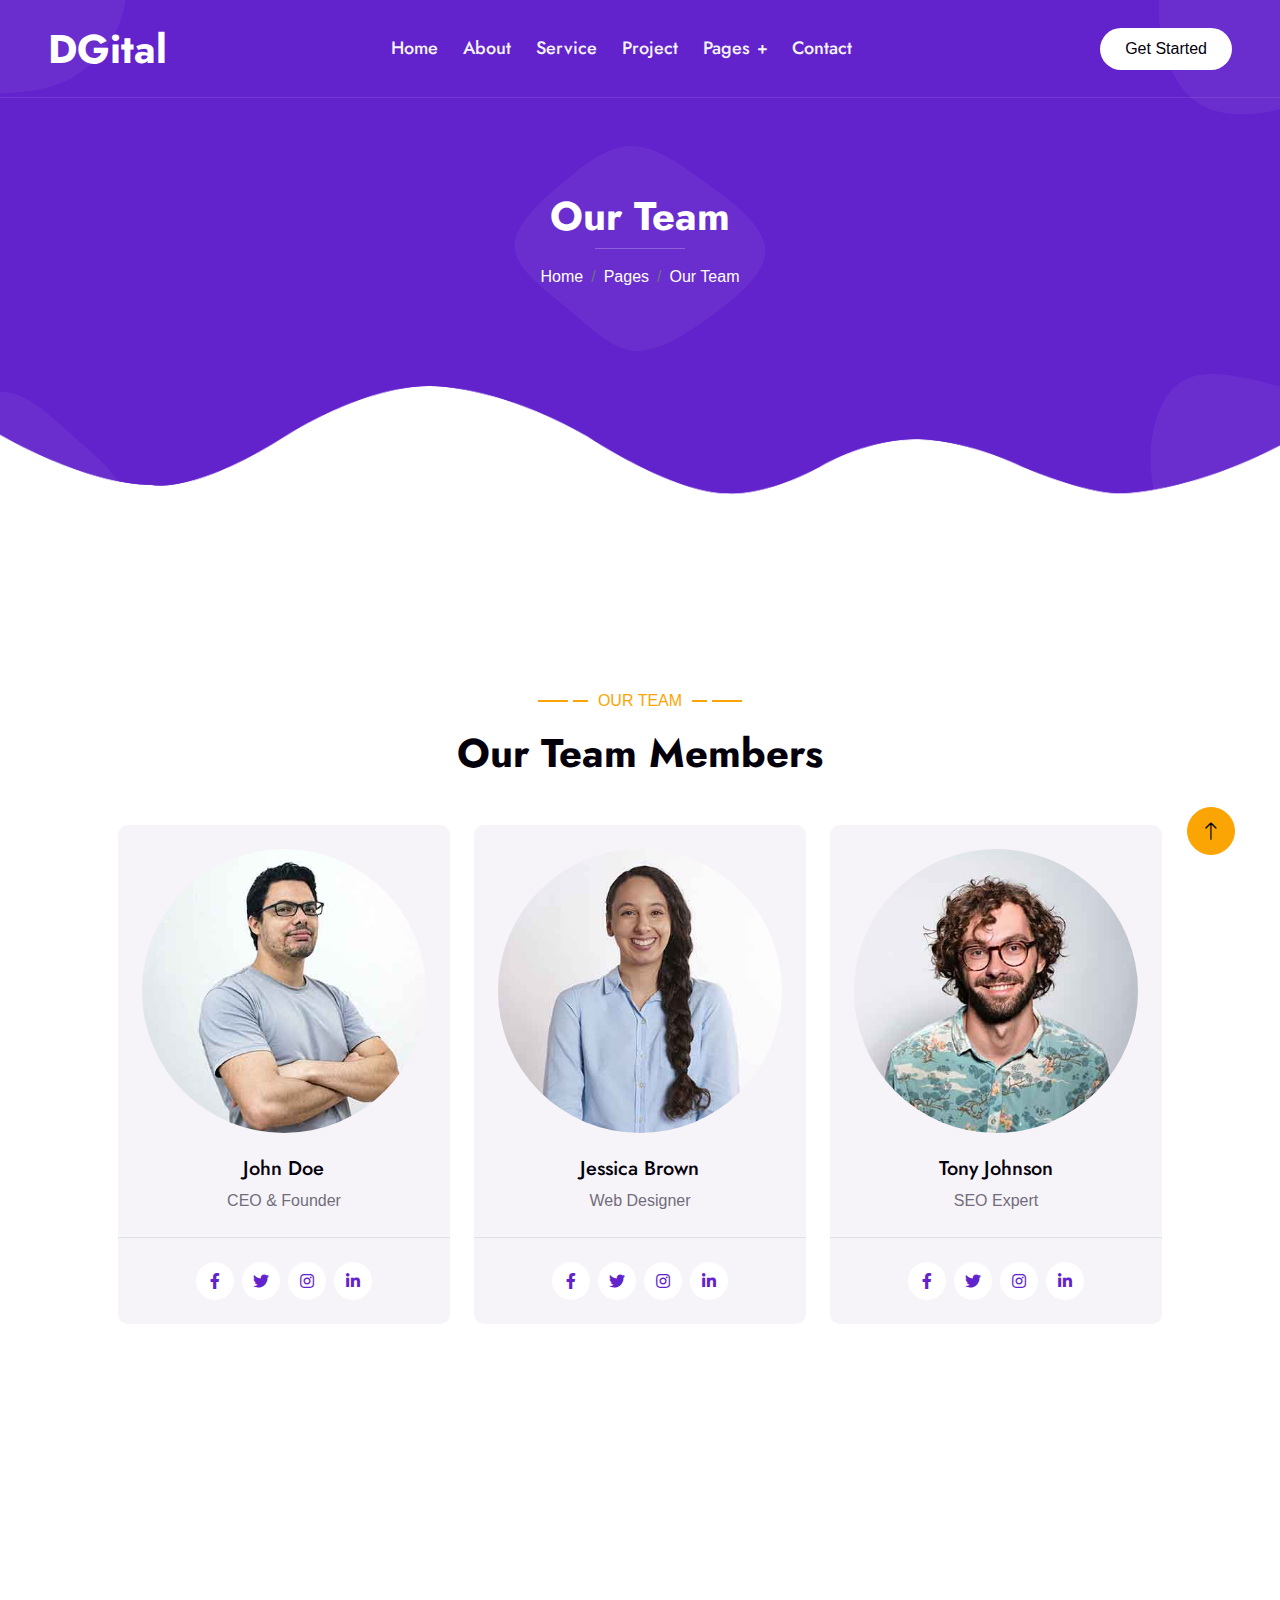
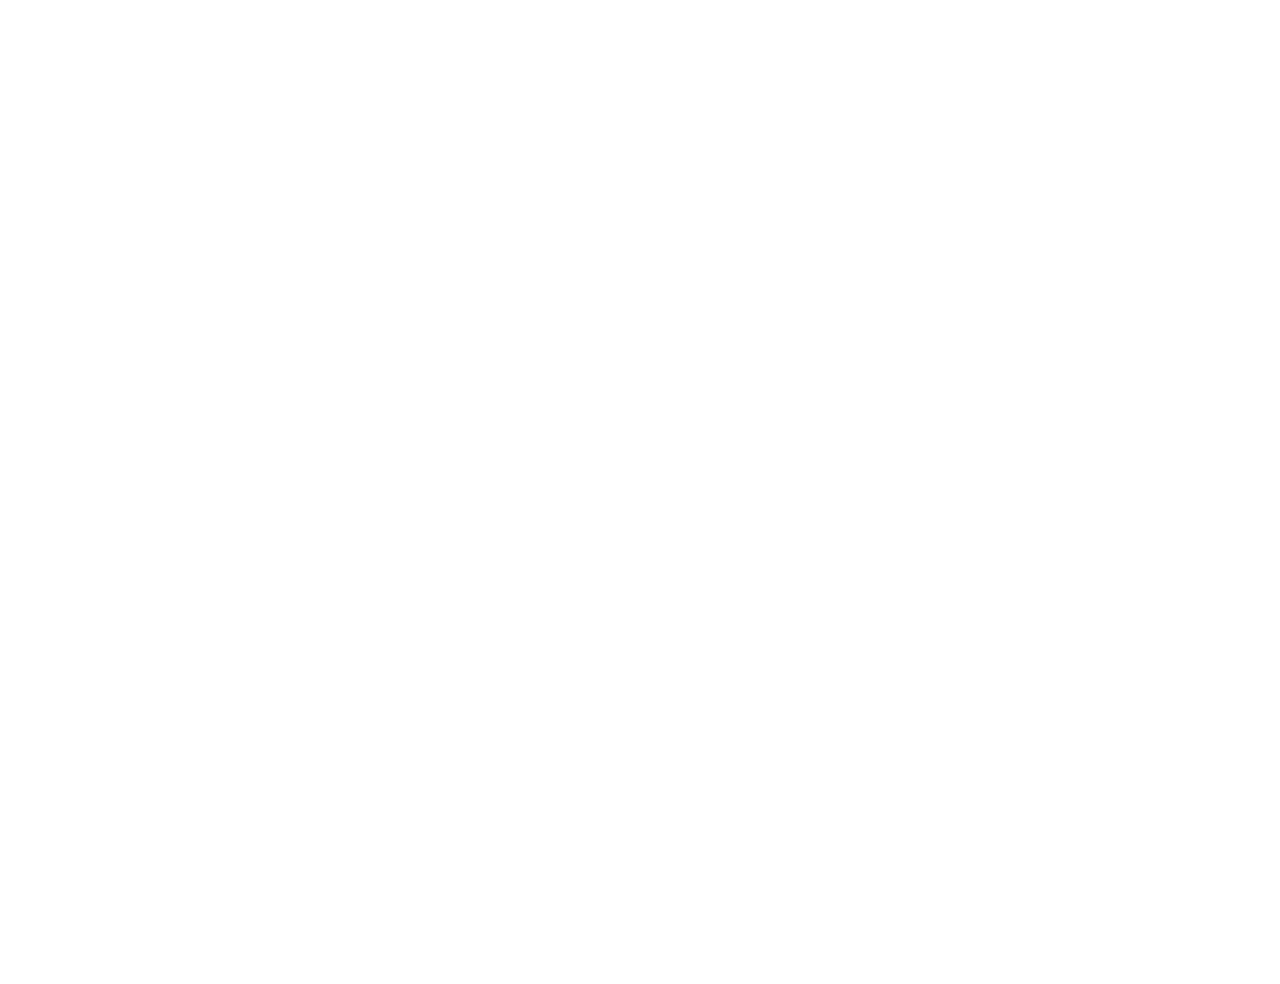
<file: team.html>
<!DOCTYPE html>
<html lang="en">

<head>
    <meta charset="utf-8">
    <title>DGital - Digital Agency HTML Template</title>
    <meta content="width=device-width, initial-scale=1.0" name="viewport">
    <meta content="" name="keywords">
    <meta content="" name="description">

    <!-- Favicon -->
    <link href="img/favicon.ico" rel="icon">

    <!-- Google Web Fonts -->
    <link rel="preconnect" href="https://fonts.googleapis.com">
    <link rel="preconnect" href="https://fonts.gstatic.com" crossorigin>
    <link href="https://fonts.googleapis.com/css2?family=Heebo:wght@400;500&family=Jost:wght@500;600;700&display=swap" rel="stylesheet"> 

    <!-- Icon Font Stylesheet -->
    <link href="https://cdnjs.cloudflare.com/ajax/libs/font-awesome/5.10.0/css/all.min.css" rel="stylesheet">
    <link href="https://cdn.jsdelivr.net/npm/bootstrap-icons@1.4.1/font/bootstrap-icons.css" rel="stylesheet">

    <!-- Libraries Stylesheet -->
    <link href="lib/animate/animate.min.css" rel="stylesheet">
    <link href="lib/owlcarousel/assets/owl.carousel.min.css" rel="stylesheet">
    <link href="lib/lightbox/css/lightbox.min.css" rel="stylesheet">

    <!-- Customized Bootstrap Stylesheet -->
    <link href="css/bootstrap.min.css" rel="stylesheet">

    <!-- Template Stylesheet -->
    <link href="css/style.css" rel="stylesheet">
</head>

<body>
    <div class="container-xxl bg-white p-0">
        <!-- Spinner Start -->
        <div id="spinner" class="show bg-white position-fixed translate-middle w-100 vh-100 top-50 start-50 d-flex align-items-center justify-content-center">
            <div class="spinner-grow text-primary" style="width: 3rem; height: 3rem;" role="status">
                <span class="sr-only">Loading...</span>
            </div>
        </div>
        <!-- Spinner End -->


        <!-- Navbar & Hero Start -->
        <div class="container-xxl position-relative p-0">
            <nav class="navbar navbar-expand-lg navbar-light px-4 px-lg-5 py-3 py-lg-0">
                <a href="" class="navbar-brand p-0">
                    <h1 class="m-0">DGital</h1>
                    <!-- <img src="img/logo.png" alt="Logo"> -->
                </a>
                <button class="navbar-toggler" type="button" data-bs-toggle="collapse" data-bs-target="#navbarCollapse">
                    <span class="fa fa-bars"></span>
                </button>
                <div class="collapse navbar-collapse" id="navbarCollapse">
                    <div class="navbar-nav mx-auto py-0">
                        <a href="index.html" class="nav-item nav-link">Home</a>
                        <a href="about.html" class="nav-item nav-link">About</a>
                        <a href="service.html" class="nav-item nav-link">Service</a>
                        <a href="project.html" class="nav-item nav-link">Project</a>
                        <div class="nav-item dropdown">
                            <a href="#" class="nav-link dropdown-toggle active" data-bs-toggle="dropdown">Pages</a>
                            <div class="dropdown-menu m-0">
                                <a href="team.html" class="dropdown-item active">Our Team</a>
                                <a href="testimonial.html" class="dropdown-item">Testimonial</a>
                                <a href="404.html" class="dropdown-item">404 Page</a>
                            </div>
                        </div>
                        <a href="contact.html" class="nav-item nav-link">Contact</a>
                    </div>
                    <a href="" class="btn rounded-pill py-2 px-4 ms-3 d-none d-lg-block">Get Started</a>
                </div>
            </nav>

            <div class="container-xxl py-5 bg-primary hero-header">
                <div class="container my-5 py-5 px-lg-5">
                    <div class="row g-5 py-5">
                        <div class="col-12 text-center">
                            <h1 class="text-white animated slideInDown">Our Team</h1>
                            <hr class="bg-white mx-auto mt-0" style="width: 90px;">
                            <nav aria-label="breadcrumb">
                                <ol class="breadcrumb justify-content-center">
                                    <li class="breadcrumb-item"><a class="text-white" href="#">Home</a></li>
                                    <li class="breadcrumb-item"><a class="text-white" href="#">Pages</a></li>
                                    <li class="breadcrumb-item text-white active" aria-current="page">Our Team</li>
                                </ol>
                            </nav>
                        </div>
                    </div>
                </div>
            </div>
        </div>
        <!-- Navbar & Hero End -->
        

        <!-- Team Start -->
        <div class="container-xxl py-5">
            <div class="container py-5 px-lg-5">
                <div class="wow fadeInUp" data-wow-delay="0.1s">
                    <p class="section-title text-secondary justify-content-center"><span></span>Our Team<span></span></p>
                    <h1 class="text-center mb-5">Our Team Members</h1>
                </div>
                <div class="row g-4">
                    <div class="col-lg-4 col-md-6 wow fadeInUp" data-wow-delay="0.1s">
                        <div class="team-item bg-light rounded">
                            <div class="text-center border-bottom p-4">
                                <img class="img-fluid rounded-circle mb-4" src="img/team-1.jpg" alt="">
                                <h5>John Doe</h5>
                                <span>CEO & Founder</span>
                            </div>
                            <div class="d-flex justify-content-center p-4">
                                <a class="btn btn-square mx-1" href=""><i class="fab fa-facebook-f"></i></a>
                                <a class="btn btn-square mx-1" href=""><i class="fab fa-twitter"></i></a>
                                <a class="btn btn-square mx-1" href=""><i class="fab fa-instagram"></i></a>
                                <a class="btn btn-square mx-1" href=""><i class="fab fa-linkedin-in"></i></a>
                            </div>
                        </div>
                    </div>
                    <div class="col-lg-4 col-md-6 wow fadeInUp" data-wow-delay="0.3s">
                        <div class="team-item bg-light rounded">
                            <div class="text-center border-bottom p-4">
                                <img class="img-fluid rounded-circle mb-4" src="img/team-2.jpg" alt="">
                                <h5>Jessica Brown</h5>
                                <span>Web Designer</span>
                            </div>
                            <div class="d-flex justify-content-center p-4">
                                <a class="btn btn-square mx-1" href=""><i class="fab fa-facebook-f"></i></a>
                                <a class="btn btn-square mx-1" href=""><i class="fab fa-twitter"></i></a>
                                <a class="btn btn-square mx-1" href=""><i class="fab fa-instagram"></i></a>
                                <a class="btn btn-square mx-1" href=""><i class="fab fa-linkedin-in"></i></a>
                            </div>
                        </div>
                    </div>
                    <div class="col-lg-4 col-md-6 wow fadeInUp" data-wow-delay="0.5s">
                        <div class="team-item bg-light rounded">
                            <div class="text-center border-bottom p-4">
                                <img class="img-fluid rounded-circle mb-4" src="img/team-3.jpg" alt="">
                                <h5>Tony Johnson</h5>
                                <span>SEO Expert</span>
                            </div>
                            <div class="d-flex justify-content-center p-4">
                                <a class="btn btn-square mx-1" href=""><i class="fab fa-facebook-f"></i></a>
                                <a class="btn btn-square mx-1" href=""><i class="fab fa-twitter"></i></a>
                                <a class="btn btn-square mx-1" href=""><i class="fab fa-instagram"></i></a>
                                <a class="btn btn-square mx-1" href=""><i class="fab fa-linkedin-in"></i></a>
                            </div>
                        </div>
                    </div>
                    <div class="col-lg-4 col-md-6 wow fadeInUp" data-wow-delay="0.1s">
                        <div class="team-item bg-light rounded">
                            <div class="text-center border-bottom p-4">
                                <img class="img-fluid rounded-circle mb-4" src="img/team-2.jpg" alt="">
                                <h5>John Doe</h5>
                                <span>CEO & Founder</span>
                            </div>
                            <div class="d-flex justify-content-center p-4">
                                <a class="btn btn-square mx-1" href=""><i class="fab fa-facebook-f"></i></a>
                                <a class="btn btn-square mx-1" href=""><i class="fab fa-twitter"></i></a>
                                <a class="btn btn-square mx-1" href=""><i class="fab fa-instagram"></i></a>
                                <a class="btn btn-square mx-1" href=""><i class="fab fa-linkedin-in"></i></a>
                            </div>
                        </div>
                    </div>
                    <div class="col-lg-4 col-md-6 wow fadeInUp" data-wow-delay="0.3s">
                        <div class="team-item bg-light rounded">
                            <div class="text-center border-bottom p-4">
                                <img class="img-fluid rounded-circle mb-4" src="img/team-3.jpg" alt="">
                                <h5>Jessica Brown</h5>
                                <span>Web Designer</span>
                            </div>
                            <div class="d-flex justify-content-center p-4">
                                <a class="btn btn-square mx-1" href=""><i class="fab fa-facebook-f"></i></a>
                                <a class="btn btn-square mx-1" href=""><i class="fab fa-twitter"></i></a>
                                <a class="btn btn-square mx-1" href=""><i class="fab fa-instagram"></i></a>
                                <a class="btn btn-square mx-1" href=""><i class="fab fa-linkedin-in"></i></a>
                            </div>
                        </div>
                    </div>
                    <div class="col-lg-4 col-md-6 wow fadeInUp" data-wow-delay="0.5s">
                        <div class="team-item bg-light rounded">
                            <div class="text-center border-bottom p-4">
                                <img class="img-fluid rounded-circle mb-4" src="img/team-1.jpg" alt="">
                                <h5>Tony Johnson</h5>
                                <span>SEO Expert</span>
                            </div>
                            <div class="d-flex justify-content-center p-4">
                                <a class="btn btn-square mx-1" href=""><i class="fab fa-facebook-f"></i></a>
                                <a class="btn btn-square mx-1" href=""><i class="fab fa-twitter"></i></a>
                                <a class="btn btn-square mx-1" href=""><i class="fab fa-instagram"></i></a>
                                <a class="btn btn-square mx-1" href=""><i class="fab fa-linkedin-in"></i></a>
                            </div>
                        </div>
                    </div>
                </div>
            </div>
        </div>
        <!-- Team End -->
        

        <!-- Footer Start -->
        <div class="container-fluid bg-primary text-light footer wow fadeIn" data-wow-delay="0.1s">
            <div class="container py-5 px-lg-5">
                <div class="row g-5">
                    <div class="col-md-6 col-lg-3">
                        <p class="section-title text-white h5 mb-4">Address<span></span></p>
                        <p><i class="fa fa-map-marker-alt me-3"></i>123 Street, New York, USA</p>
                        <p><i class="fa fa-phone-alt me-3"></i>+012 345 67890</p>
                        <p><i class="fa fa-envelope me-3"></i>info@alaukikofficial.com</p>
                        <div class="d-flex pt-2">
                            <a class="btn btn-outline-light btn-social" href=""><i class="fab fa-twitter"></i></a>
                            <a class="btn btn-outline-light btn-social" href=""><i class="fab fa-facebook-f"></i></a>
                            <a class="btn btn-outline-light btn-social" href=""><i class="fab fa-instagram"></i></a>
                            <a class="btn btn-outline-light btn-social" href=""><i class="fab fa-linkedin-in"></i></a>
                        </div>
                    </div>
                    <div class="col-md-6 col-lg-3">
                        <p class="section-title text-white h5 mb-4">Quick Link<span></span></p>
                        <a class="btn btn-link" href="">About Us</a>
                        <a class="btn btn-link" href="">Contact Us</a>
                        <a class="btn btn-link" href="">Privacy Policy</a>
                        <a class="btn btn-link" href="">Terms & Condition</a>
                        <a class="btn btn-link" href="">Career</a>
                    </div>
                    <div class="col-md-6 col-lg-3">
                        <p class="section-title text-white h5 mb-4">Gallery<span></span></p>
                        <div class="row g-2">
                            <div class="col-4">
                                <img class="img-fluid" src="img/portfolio-1.jpg" alt="Image">
                            </div>
                            <div class="col-4">
                                <img class="img-fluid" src="img/portfolio-2.jpg" alt="Image">
                            </div>
                            <div class="col-4">
                                <img class="img-fluid" src="img/portfolio-3.jpg" alt="Image">
                            </div>
                            <div class="col-4">
                                <img class="img-fluid" src="img/portfolio-4.jpg" alt="Image">
                            </div>
                            <div class="col-4">
                                <img class="img-fluid" src="img/portfolio-5.jpg" alt="Image">
                            </div>
                            <div class="col-4">
                                <img class="img-fluid" src="img/portfolio-6.jpg" alt="Image">
                            </div>
                        </div>
                    </div>
                    <div class="col-md-6 col-lg-3">
                        <p class="section-title text-white h5 mb-4">Newsletter<span></span></p>
                        <p>Lorem ipsum dolor sit amet elit. Phasellus nec pretium mi. Curabitur facilisis ornare velit non vulpu</p>
                        <div class="position-relative w-100 mt-3">
                            <input class="form-control border-0 rounded-pill w-100 ps-4 pe-5" type="text" placeholder="Your Email" style="height: 48px;">
                            <button type="button" class="btn shadow-none position-absolute top-0 end-0 mt-1 me-2"><i class="fa fa-paper-plane text-primary fs-4"></i></button>
                        </div>
                    </div>
                </div>
            </div>
            <div class="container px-lg-5">
                <div class="copyright">
                    <div class="row">
                        <div class="col-md-6 text-center text-md-start mb-3 mb-md-0">
                            &copy; <a class="border-bottom" href="#">Your Site Name</a>, All Right Reserved. 
							
							<!--/*** This template is free as long as you keep the footer author’s credit link/attribution link/backlink. If you'd like to use the template without the footer author’s credit link/attribution link/backlink, you can purchase the Credit Removal License from "https://htmlcodex.com/credit-removal". Thank you for your support. ***/-->
							Designed By <a class="border-bottom" href="https://htmlcodex.com">HTML Codex</a>
                        </div>
                        <div class="col-md-6 text-center text-md-end">
                            <div class="footer-menu">
                                <a href="">Home</a>
                                <a href="">Cookies</a>
                                <a href="">Help</a>
                                <a href="">FQAs</a>
                            </div>
                        </div>
                    </div>
                </div>
            </div>
        </div>
        <!-- Footer End -->


        <!-- Back to Top -->
        <a href="#" class="btn btn-lg btn-secondary btn-lg-square back-to-top"><i class="bi bi-arrow-up"></i></a>
    </div>

    <!-- JavaScript Libraries -->
    <script src="https://code.jquery.com/jquery-3.4.1.min.js"></script>
    <script src="https://cdn.jsdelivr.net/npm/bootstrap@5.0.0/dist/js/bootstrap.bundle.min.js"></script>
    <script src="lib/wow/wow.min.js"></script>
    <script src="lib/easing/easing.min.js"></script>
    <script src="lib/waypoints/waypoints.min.js"></script>
    <script src="lib/counterup/counterup.min.js"></script>
    <script src="lib/owlcarousel/owl.carousel.min.js"></script>
    <script src="lib/isotope/isotope.pkgd.min.js"></script>
    <script src="lib/lightbox/js/lightbox.min.js"></script>

    <!-- Template Javascript -->
    <script src="js/main.js"></script>
</body>

</html>
</file>
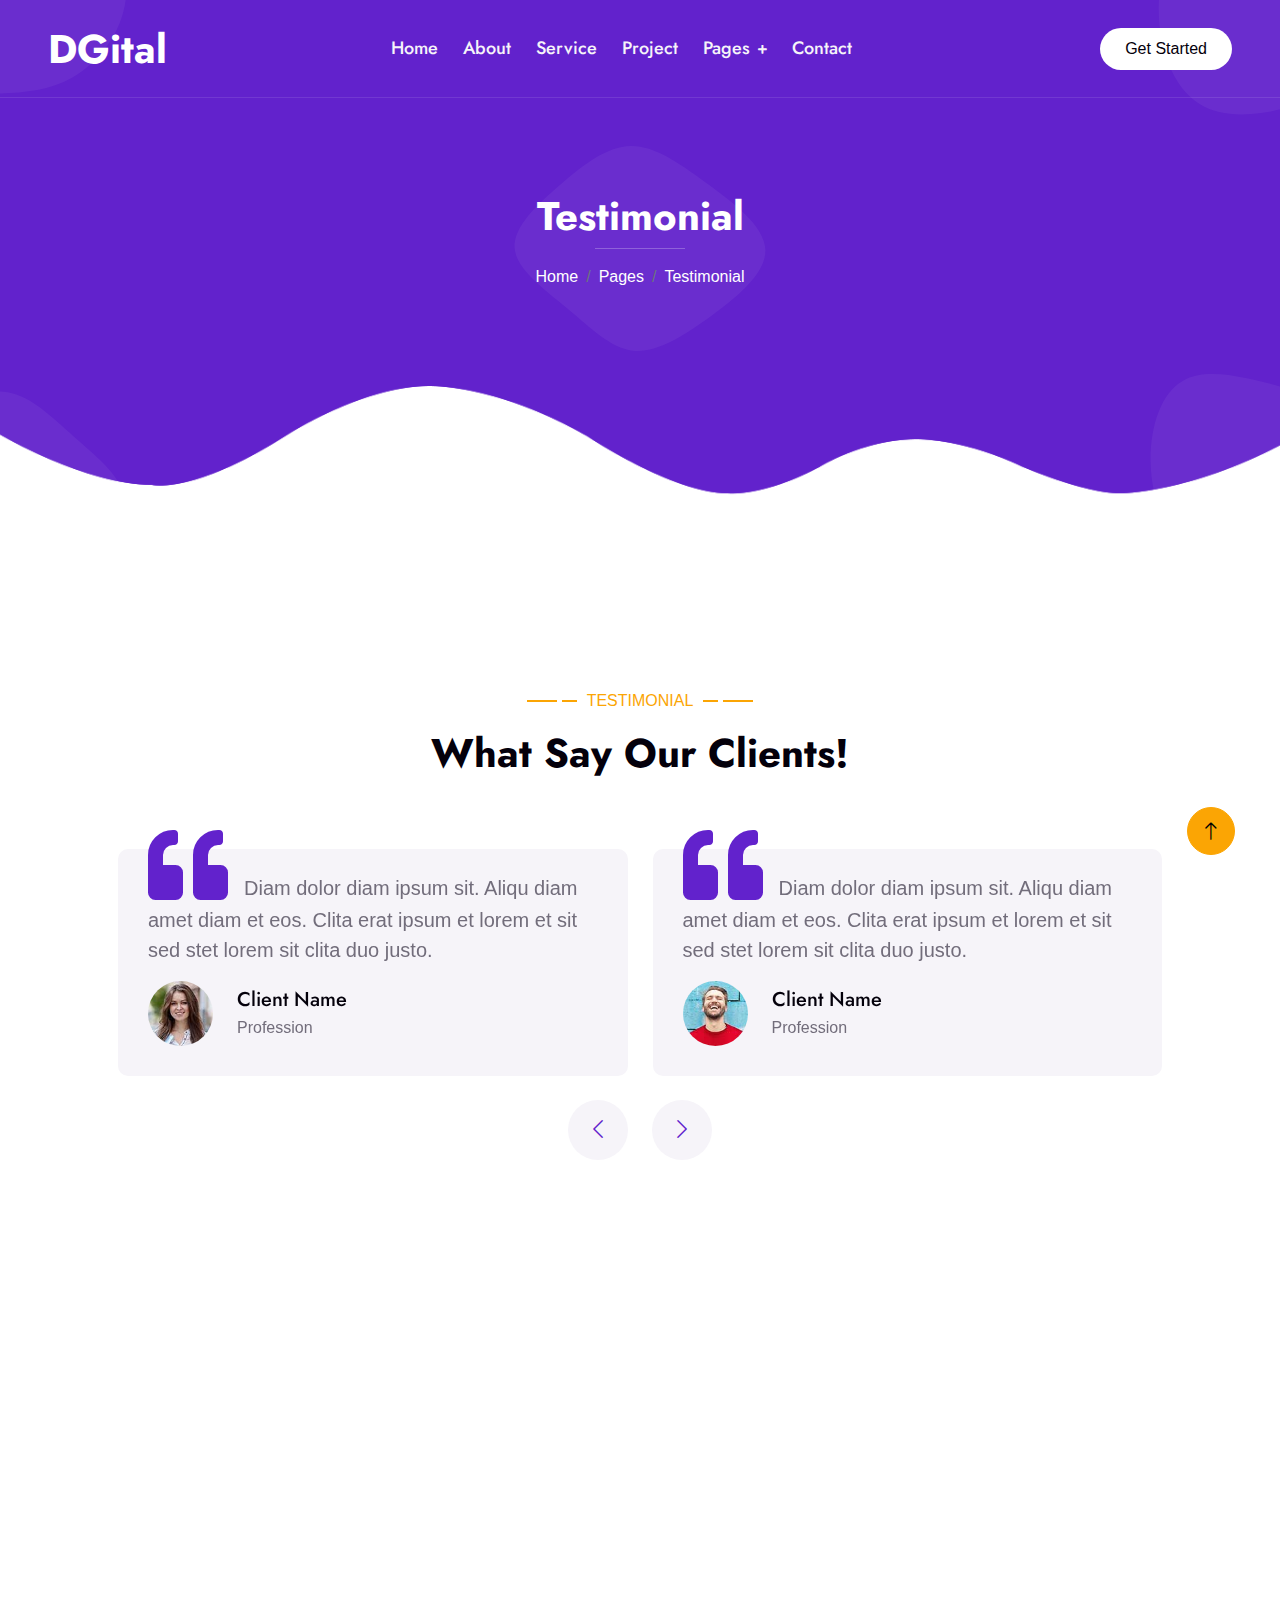
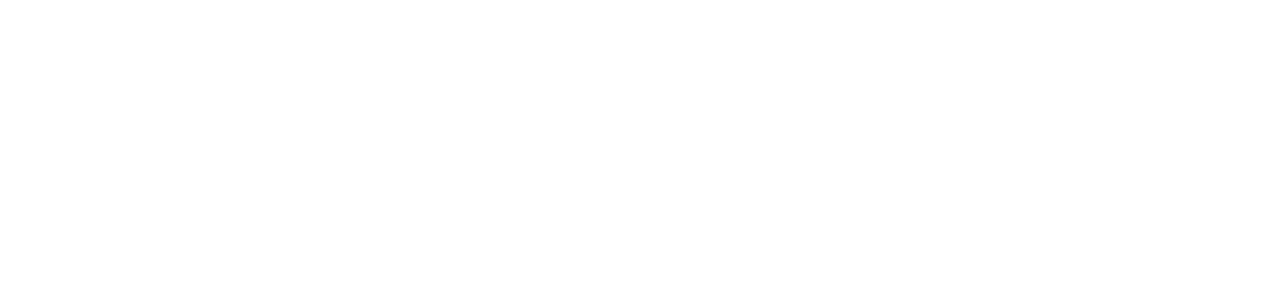
<file: testimonial.html>
<!DOCTYPE html>
<html lang="en">

<head>
    <meta charset="utf-8">
    <title>DGital - Digital Agency HTML Template</title>
    <meta content="width=device-width, initial-scale=1.0" name="viewport">
    <meta content="" name="keywords">
    <meta content="" name="description">

    <!-- Favicon -->
    <link href="img/favicon.ico" rel="icon">

    <!-- Google Web Fonts -->
    <link rel="preconnect" href="https://fonts.googleapis.com">
    <link rel="preconnect" href="https://fonts.gstatic.com" crossorigin>
    <link href="https://fonts.googleapis.com/css2?family=Heebo:wght@400;500&family=Jost:wght@500;600;700&display=swap" rel="stylesheet"> 

    <!-- Icon Font Stylesheet -->
    <link href="https://cdnjs.cloudflare.com/ajax/libs/font-awesome/5.10.0/css/all.min.css" rel="stylesheet">
    <link href="https://cdn.jsdelivr.net/npm/bootstrap-icons@1.4.1/font/bootstrap-icons.css" rel="stylesheet">

    <!-- Libraries Stylesheet -->
    <link href="lib/animate/animate.min.css" rel="stylesheet">
    <link href="lib/owlcarousel/assets/owl.carousel.min.css" rel="stylesheet">
    <link href="lib/lightbox/css/lightbox.min.css" rel="stylesheet">

    <!-- Customized Bootstrap Stylesheet -->
    <link href="css/bootstrap.min.css" rel="stylesheet">

    <!-- Template Stylesheet -->
    <link href="css/style.css" rel="stylesheet">
</head>

<body>
    <div class="container-xxl bg-white p-0">
        <!-- Spinner Start -->
        <div id="spinner" class="show bg-white position-fixed translate-middle w-100 vh-100 top-50 start-50 d-flex align-items-center justify-content-center">
            <div class="spinner-grow text-primary" style="width: 3rem; height: 3rem;" role="status">
                <span class="sr-only">Loading...</span>
            </div>
        </div>
        <!-- Spinner End -->


        <!-- Navbar & Hero Start -->
        <div class="container-xxl position-relative p-0">
            <nav class="navbar navbar-expand-lg navbar-light px-4 px-lg-5 py-3 py-lg-0">
                <a href="" class="navbar-brand p-0">
                    <h1 class="m-0">DGital</h1>
                    <!-- <img src="img/logo.png" alt="Logo"> -->
                </a>
                <button class="navbar-toggler" type="button" data-bs-toggle="collapse" data-bs-target="#navbarCollapse">
                    <span class="fa fa-bars"></span>
                </button>
                <div class="collapse navbar-collapse" id="navbarCollapse">
                    <div class="navbar-nav mx-auto py-0">
                        <a href="index.html" class="nav-item nav-link">Home</a>
                        <a href="about.html" class="nav-item nav-link">About</a>
                        <a href="service.html" class="nav-item nav-link">Service</a>
                        <a href="project.html" class="nav-item nav-link">Project</a>
                        <div class="nav-item dropdown">
                            <a href="#" class="nav-link dropdown-toggle active" data-bs-toggle="dropdown">Pages</a>
                            <div class="dropdown-menu m-0">
                                <a href="team.html" class="dropdown-item">Our Team</a>
                                <a href="testimonial.html" class="dropdown-item active">Testimonial</a>
                                <a href="404.html" class="dropdown-item">404 Page</a>
                            </div>
                        </div>
                        <a href="contact.html" class="nav-item nav-link">Contact</a>
                    </div>
                    <a href="" class="btn rounded-pill py-2 px-4 ms-3 d-none d-lg-block">Get Started</a>
                </div>
            </nav>

            <div class="container-xxl py-5 bg-primary hero-header">
                <div class="container my-5 py-5 px-lg-5">
                    <div class="row g-5 py-5">
                        <div class="col-12 text-center">
                            <h1 class="text-white animated slideInDown">Testimonial</h1>
                            <hr class="bg-white mx-auto mt-0" style="width: 90px;">
                            <nav aria-label="breadcrumb">
                                <ol class="breadcrumb justify-content-center">
                                    <li class="breadcrumb-item"><a class="text-white" href="#">Home</a></li>
                                    <li class="breadcrumb-item"><a class="text-white" href="#">Pages</a></li>
                                    <li class="breadcrumb-item text-white active" aria-current="page">Testimonial</li>
                                </ol>
                            </nav>
                        </div>
                    </div>
                </div>
            </div>
        </div>
        <!-- Navbar & Hero End -->
        

        <!-- Testimonial Start -->
        <div class="container-xxl py-5 wow fadeInUp" data-wow-delay="0.1s">
            <div class="container py-5 px-lg-5">
                <p class="section-title text-secondary justify-content-center"><span></span>Testimonial<span></span></p>
                <h1 class="text-center mb-5">What Say Our Clients!</h1>
                <div class="owl-carousel testimonial-carousel">
                    <div class="testimonial-item bg-light rounded my-4">
                        <p class="fs-5"><i class="fa fa-quote-left fa-4x text-primary mt-n4 me-3"></i>Diam dolor diam ipsum sit. Aliqu diam amet diam et eos. Clita erat ipsum et lorem et sit sed stet lorem sit clita duo justo.</p>
                        <div class="d-flex align-items-center">
                            <img class="img-fluid flex-shrink-0 rounded-circle" src="img/testimonial-1.jpg" style="width: 65px; height: 65px;">
                            <div class="ps-4">
                                <h5 class="mb-1">Client Name</h5>
                                <span>Profession</span>
                            </div>
                        </div>
                    </div>
                    <div class="testimonial-item bg-light rounded my-4">
                        <p class="fs-5"><i class="fa fa-quote-left fa-4x text-primary mt-n4 me-3"></i>Diam dolor diam ipsum sit. Aliqu diam amet diam et eos. Clita erat ipsum et lorem et sit sed stet lorem sit clita duo justo.</p>
                        <div class="d-flex align-items-center">
                            <img class="img-fluid flex-shrink-0 rounded-circle" src="img/testimonial-2.jpg" style="width: 65px; height: 65px;">
                            <div class="ps-4">
                                <h5 class="mb-1">Client Name</h5>
                                <span>Profession</span>
                            </div>
                        </div>
                    </div>
                    <div class="testimonial-item bg-light rounded my-4">
                        <p class="fs-5"><i class="fa fa-quote-left fa-4x text-primary mt-n4 me-3"></i>Diam dolor diam ipsum sit. Aliqu diam amet diam et eos. Clita erat ipsum et lorem et sit sed stet lorem sit clita duo justo.</p>
                        <div class="d-flex align-items-center">
                            <img class="img-fluid flex-shrink-0 rounded-circle" src="img/testimonial-3.jpg" style="width: 65px; height: 65px;">
                            <div class="ps-4">
                                <h5 class="mb-1">Client Name</h5>
                                <span>Profession</span>
                            </div>
                        </div>
                    </div>
                </div>
            </div>
        </div>
        <!-- Testimonial End -->
        

        <!-- Footer Start -->
        <div class="container-fluid bg-primary text-light footer wow fadeIn" data-wow-delay="0.1s">
            <div class="container py-5 px-lg-5">
                <div class="row g-5">
                    <div class="col-md-6 col-lg-3">
                        <p class="section-title text-white h5 mb-4">Address<span></span></p>
                        <p><i class="fa fa-map-marker-alt me-3"></i>123 Street, New York, USA</p>
                        <p><i class="fa fa-phone-alt me-3"></i>+012 345 67890</p>
                        <p><i class="fa fa-envelope me-3"></i>info@alaukikofficial.com</p>
                        <div class="d-flex pt-2">
                            <a class="btn btn-outline-light btn-social" href=""><i class="fab fa-twitter"></i></a>
                            <a class="btn btn-outline-light btn-social" href=""><i class="fab fa-facebook-f"></i></a>
                            <a class="btn btn-outline-light btn-social" href=""><i class="fab fa-instagram"></i></a>
                            <a class="btn btn-outline-light btn-social" href=""><i class="fab fa-linkedin-in"></i></a>
                        </div>
                    </div>
                    <div class="col-md-6 col-lg-3">
                        <p class="section-title text-white h5 mb-4">Quick Link<span></span></p>
                        <a class="btn btn-link" href="">About Us</a>
                        <a class="btn btn-link" href="">Contact Us</a>
                        <a class="btn btn-link" href="">Privacy Policy</a>
                        <a class="btn btn-link" href="">Terms & Condition</a>
                        <a class="btn btn-link" href="">Career</a>
                    </div>
                    <div class="col-md-6 col-lg-3">
                        <p class="section-title text-white h5 mb-4">Gallery<span></span></p>
                        <div class="row g-2">
                            <div class="col-4">
                                <img class="img-fluid" src="img/portfolio-1.jpg" alt="Image">
                            </div>
                            <div class="col-4">
                                <img class="img-fluid" src="img/portfolio-2.jpg" alt="Image">
                            </div>
                            <div class="col-4">
                                <img class="img-fluid" src="img/portfolio-3.jpg" alt="Image">
                            </div>
                            <div class="col-4">
                                <img class="img-fluid" src="img/portfolio-4.jpg" alt="Image">
                            </div>
                            <div class="col-4">
                                <img class="img-fluid" src="img/portfolio-5.jpg" alt="Image">
                            </div>
                            <div class="col-4">
                                <img class="img-fluid" src="img/portfolio-6.jpg" alt="Image">
                            </div>
                        </div>
                    </div>
                    <div class="col-md-6 col-lg-3">
                        <p class="section-title text-white h5 mb-4">Newsletter<span></span></p>
                        <p>Lorem ipsum dolor sit amet elit. Phasellus nec pretium mi. Curabitur facilisis ornare velit non vulpu</p>
                        <div class="position-relative w-100 mt-3">
                            <input class="form-control border-0 rounded-pill w-100 ps-4 pe-5" type="text" placeholder="Your Email" style="height: 48px;">
                            <button type="button" class="btn shadow-none position-absolute top-0 end-0 mt-1 me-2"><i class="fa fa-paper-plane text-primary fs-4"></i></button>
                        </div>
                    </div>
                </div>
            </div>
            <div class="container px-lg-5">
                <div class="copyright">
                    <div class="row">
                        <div class="col-md-6 text-center text-md-start mb-3 mb-md-0">
                            &copy; <a class="border-bottom" href="#">Your Site Name</a>, All Right Reserved. 
							
							<!--/*** This template is free as long as you keep the footer author’s credit link/attribution link/backlink. If you'd like to use the template without the footer author’s credit link/attribution link/backlink, you can purchase the Credit Removal License from "https://htmlcodex.com/credit-removal". Thank you for your support. ***/-->
							Designed By <a class="border-bottom" href="https://htmlcodex.com">HTML Codex</a>
                        </div>
                        <div class="col-md-6 text-center text-md-end">
                            <div class="footer-menu">
                                <a href="">Home</a>
                                <a href="">Cookies</a>
                                <a href="">Help</a>
                                <a href="">FQAs</a>
                            </div>
                        </div>
                    </div>
                </div>
            </div>
        </div>
        <!-- Footer End -->


        <!-- Back to Top -->
        <a href="#" class="btn btn-lg btn-secondary btn-lg-square back-to-top"><i class="bi bi-arrow-up"></i></a>
    </div>

    <!-- JavaScript Libraries -->
    <script src="https://code.jquery.com/jquery-3.4.1.min.js"></script>
    <script src="https://cdn.jsdelivr.net/npm/bootstrap@5.0.0/dist/js/bootstrap.bundle.min.js"></script>
    <script src="lib/wow/wow.min.js"></script>
    <script src="lib/easing/easing.min.js"></script>
    <script src="lib/waypoints/waypoints.min.js"></script>
    <script src="lib/counterup/counterup.min.js"></script>
    <script src="lib/owlcarousel/owl.carousel.min.js"></script>
    <script src="lib/isotope/isotope.pkgd.min.js"></script>
    <script src="lib/lightbox/js/lightbox.min.js"></script>

    <!-- Template Javascript -->
    <script src="js/main.js"></script>
</body>

</html>
</file>
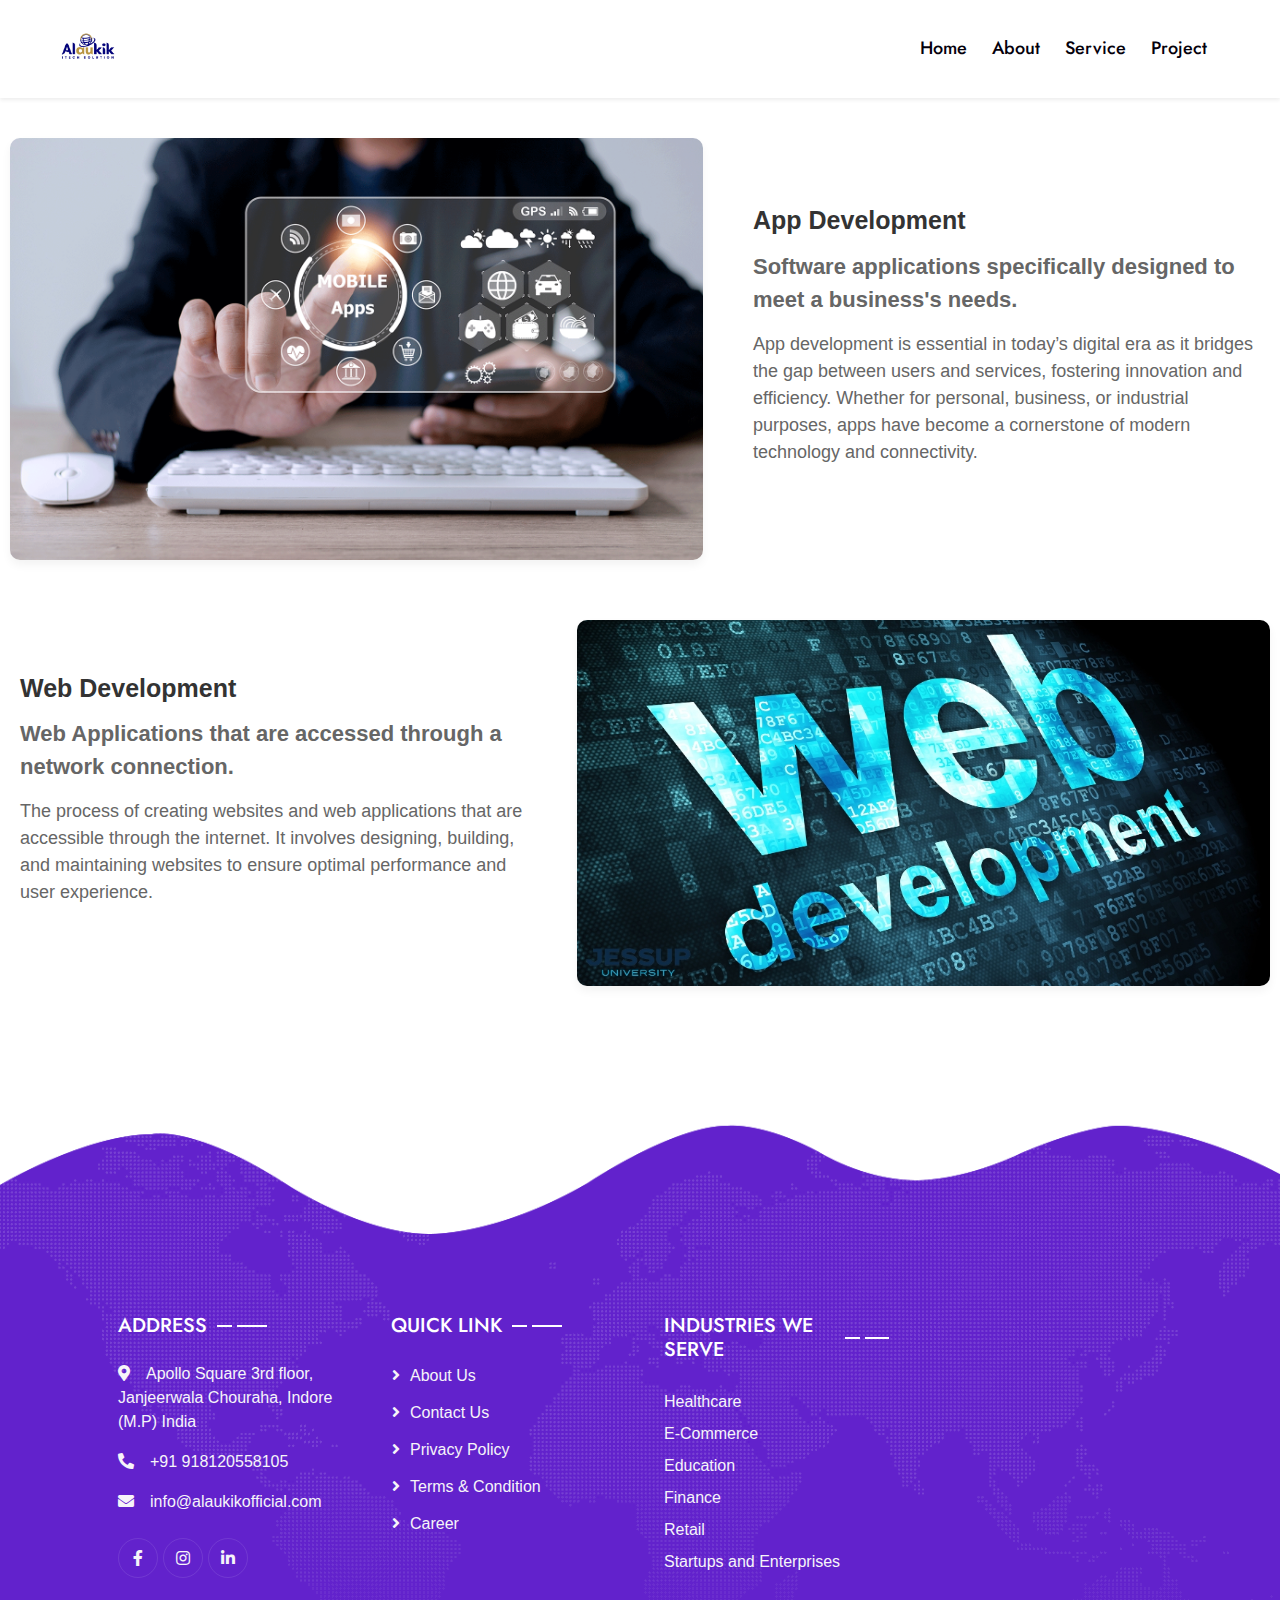
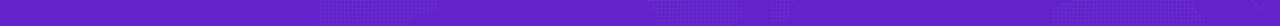
<file: webAndApp.html>
<!DOCTYPE html>
<html lang="en">
<head>
    <meta charset="UTF-8">
    <meta name="viewport" content="width=device-width, initial-scale=1.0">
    <title>Document</title>
    <link rel="stylesheet" href="css/nav.css">
     <!-- Favicon -->
     <link href="img/favicon.ico" rel="icon">

     <!-- Google Web Fonts -->
     <link rel="preconnect" href="https://fonts.googleapis.com">
     <link rel="preconnect" href="https://fonts.gstatic.com" crossorigin>
     <link href="https://fonts.googleapis.com/css2?family=Heebo:wght@400;500&family=Jost:wght@500;600;700&display=swap" rel="stylesheet"> 
 
     <!-- Icon Font Stylesheet -->
     <link href="https://cdnjs.cloudflare.com/ajax/libs/font-awesome/5.10.0/css/all.min.css" rel="stylesheet">
     <link href="https://cdn.jsdelivr.net/npm/bootstrap-icons@1.4.1/font/bootstrap-icons.css" rel="stylesheet">
 
     <!-- Libraries Stylesheet -->
     <link href="lib/animate/animate.min.css" rel="stylesheet">
     <link href="lib/owlcarousel/assets/owl.carousel.min.css" rel="stylesheet">
     <link href="lib/lightbox/css/lightbox.min.css" rel="stylesheet">

     <!-- Template Stylesheet -->
     <link href="css/style.css" rel="stylesheet"> 
 
     <!-- Customized Bootstrap Stylesheet -->
     <link href="css/bootstrap.min.css" rel="stylesheet">
 
</head>
<body>
  <div class="container-xxl position-relative p-0">
    <nav class="navbar navbar-expand-lg navbar-light px-4 px-lg-5 py-3 py-lg-0 shadow-sm hea1">
        <a href="" class="navbar-brand p-0">  
            <h1 class="m-0 AlaukikLogosParent"><img class="AlaukikLogos" src="img/AlaukikLogos.png" alt=""></h1> 
            <!-- <img src="img/logo.png" alt="Logo"> -->
        </a>
        <button class="navbar-toggler" type="button" data-bs-toggle="collapse" data-bs-target="#navbarCollapse">
            <span class="fa fa-bars"></span> 
        </button>
        <div class="collapse navbar-collapse justify-content-end" id="navbarCollapse">
            <div class="navbar-nav py-0 justify-content-between">
                <a href="index.html" class="nav-item tempclr active">Home</a>
                <a href="index.html#about" class="nav-item tempclr">About</a>
                <a href="index.html#services" class="nav-item tempclr">Service</a>
                <a href="index.html#projects" class="nav-item tempclr">Project</a> 
            </div>
        </div> 
    </nav>
</div>
   
<!-- <div class="responsive-container-block bigContainer">
        <div class="responsive-container-block Container">
          <img class="mainImg" src="/img/appdev.png">
          <div class="allText aboveText">
            <p class="text-blk headingText">
              App Development 
            </p>
            <p class="text-blk subHeadingText">
                Software applications specifically designed to meet a business's needs.
            </p>
            <p class="text-blk description">
                App development is essential in today’s digital era as it bridges the gap between users and services, fostering innovation and efficiency. Whether for personal, business, or industrial purposes, apps have become a cornerstone of modern technology and connectivity.
            </p>
          </div>
        </div>
        <div class="responsive-container-block Container bottomContainer">
          <img class="mainImg" src="/img/webdev.jpg">
          <div class="allText bottomText">
            <p class="text-blk headingText">
                Web Development
            </p>
            <p class="text-blk subHeadingText">
              Web Applications that are accessed through a network connection. 
            </p>
            <p class="text-blk description">
                The process of creating websites and web applications that are accessible through the internet. It involves designing, building, and maintaining websites to ensure optimal performance and user experience.
            </p>

          </div>
        </div>
      </div> -->

      <div class="section-container">
        <div class="content-container">
          <img class="main-image" src="/img/appdev.png">
          <div class="text-block text-above">
            <p class="text-title">App Development</p>
            <p class="text-subtitle">Software applications specifically designed to meet a business's needs.</p>
            <p class="text-description">
              App development is essential in today’s digital era as it bridges the gap between users and services, fostering innovation and efficiency. Whether for personal, business, or industrial purposes, apps have become a cornerstone of modern technology and connectivity.
            </p>
          </div>
        </div>
        <div class="content-container content-reverse">
          <img class="main-image" src="/img/webdev.jpg">
          <div class="text-block text-below">
            <p class="text-title">Web Development</p> 
            <p class="text-subtitle">Web Applications that are accessed through a network connection.</p>
            <p class="text-description">
              The process of creating websites and web applications that are accessible through the internet. It involves designing, building, and maintaining websites to ensure optimal performance and user experience.
            </p>
          </div>
        </div>
      </div>
      



       <div class="container-fluid bg-primary text-light footer wow fadeIn" data-wow-delay="0.1s">
        <div class="container py-5 px-lg-5">
            <div class="row g-5">
                <div class="col-md-6 col-lg-3">
                    <p class="section-title text-white h5 mb-4">Address<span></span></p>
                    <p><i class="fa fa-map-marker-alt me-3"></i>Apollo Square 3rd floor, Janjeerwala Chouraha, Indore (M.P) India</p>
                    <p><i class="fa fa-phone-alt me-3"></i>+91 918120558105</p>
                    <p><i class="fa fa-envelope me-3"></i>info@alaukikofficial.com</p>
                    <div class="d-flex pt-2"> 
                      <a class="btn btn-outline-light btn-social" href="https://www.facebook.com/share/14gHP9CUV8/"><i class="fab fa-facebook-f"></i></a>
                      <a class="btn btn-outline-light btn-social" href="https://www.instagram.com/alaukik_official?utm_source=ig_web_button_share_sheet&igsh=ZDNlZDc0MzIxNw=="><i class="fab fa-instagram"></i></a>
                      <a class="btn btn-outline-light btn-social" href="https://www.linkedin.com/company/alaukik-itech-solution/"><i class="fab fa-linkedin-in"></i></a>
                    </div> 
                </div> 
                <div class="col-md-6 col-lg-3">
                    <p class="section-title text-white h5 mb-4">Quick Link<span></span></p>
                    <a class="btn btn-link" href="">About Us</a>
                    <a class="btn btn-link" href="">Contact Us</a>
                    <a class="btn btn-link" href="">Privacy Policy</a>
                    <a class="btn btn-link" href="">Terms & Condition</a>
                    <a class="btn btn-link" href="">Career</a>
                </div>
                <div class="col-md-6 col-lg-3">
                    <p class="section-title text-white h5 mb-4">Industries We Serve<span></span></p>
                    <div class="py-1">Healthcare</div> 
                    <div class="py-1">E-Commerce</div>
                    <div class="py-1">Education</div>
                    <div class="py-1">Finance</div>
                    <div class="py-1">Retail</div>
                    <div class="py-1">Startups and Enterprises</div>
                </div>
            </div>
        </div>

</div>

<script src="https://code.jquery.com/jquery-3.4.1.min.js"></script>
<script src="https://cdn.jsdelivr.net/npm/bootstrap@5.0.0/dist/js/bootstrap.bundle.min.js"></script>
<script src="lib/wow/wow.min.js"></script>
<script src="lib/easing/easing.min.js"></script>
<script src="lib/waypoints/waypoints.min.js"></script>
<script src="lib/counterup/counterup.min.js"></script>
<script src="lib/owlcarousel/owl.carousel.min.js"></script>
<script src="lib/isotope/isotope.pkgd.min.js"></script>
<script src="lib/lightbox/js/lightbox.min.js"></script>
<script>
  (function ($) {
"use strict";

$(window).scroll(function () {
if ($(this).scrollTop() > 45) {
    $('.navbar').addClass('sticky-top shadow-sm');
} else {
    $('.navbar').removeClass('sticky-top shadow-sm');
} 
}); 

})(jQuery);
</script>
</body>
</html>
</file>
<file: css/style.css>
/********** Template CSS **********/
:root {
    --primary: #6222CC;
    --secondary: #FBA504;
    --light: #F6F4F9;
    --dark: #04000B;
}

body{
  margin: 0;
  padding: 0;
  overflow-x: hidden !important;
} 

.Contact-Us:hover{ 
  background: var(--secondary);
  color: white;
}

.navbar{
  transition: height ease-in-out 1s;
}


/*** Spinner ***/
#spinner {
    opacity: 0;
    visibility: hidden;
    transition: opacity .5s ease-out, visibility 0s linear .5s;
    z-index: 99999;
}

#spinner.show {
    transition: opacity .5s ease-out, visibility 0s linear 0s;
    visibility: visible;
    opacity: 1;
}

.back-to-top {
    position: fixed;
    display: none;
    right: 45px; 
    bottom: 45px;
    z-index: 99;
}

.t1{
  width: inherit;
  overflow-x: hidden !important;
}

/* #home{
  width: 103%;
} */

/*** Heading ***/
h1,
h2,
.fw-bold {
    font-weight: 700 !important;
}

h3,
h4,
.fw-semi-bold {
    font-weight: 600 !important;
}

h5,
h6,
.fw-medium {
    font-weight: 500 !important;
}

.navbar{
  transition: all ease-in-out 0.3s;
}

.tm{ 
    background-color: rgb(235, 235, 235);
}

.navbar-light .navbar-nav .tempclr{
  position: relative;
  margin-right: 25px;
  padding: 35px 0;
  font-family: 'Jost', sans-serif;
  font-size: 18px;
  font-weight: 500; 
  outline: none;
  transition: .5s;
  color: var(--dark) !important;  
}

* {
    font-family: Nunito, sans-serif;
  }
  
  .text-blk {
    margin-top: 0px;
    margin-right: 0px;
    margin-bottom: 0px;
    margin-left: 0px;
    line-height: 25px;
    padding-top: 0px;
    padding-right: 0px;
    padding-bottom: 0px;
    padding-left: 0px;
  }
  
  .responsive-cell-block {
    min-height: 75px;
  }
  
  .responsive-container-block {
    min-height: 75px;
    height: fit-content;
    width: 100%;
    padding-top: 10px;
    padding-right: 10px;
    padding-bottom: 10px;
    padding-left: 10px;
    display: flex;
    flex-wrap: wrap;
    margin-top: 0px;
    margin-right: auto;
    margin-bottom: 0px;
    margin-left: auto;
    justify-content: flex-start;
  }
  
  .responsive-container-block.bigContainer {
    padding-top: 0px;
    padding-right: 50px;
    padding-bottom: 0px;
    padding-left: 50px;
    margin-top: 50px;
    margin-right: 0px;
    margin-bottom: 50px;
    margin-left: 0px;
  }
  
  .responsive-container-block.Container {
    max-width: 1320px;
    justify-content: space-evenly;
    align-items: center;
    padding-top: 10px;
    padding-right: 10px;
    padding-bottom: 0px;
    padding-left: 10px;
    position: relative;
    overflow-x: hidden;
    overflow-y: hidden;
    margin-top: 0px;
    margin-right: auto;
    margin-bottom: 0px;
    margin-left: auto;
  }
  
  .mainImg {
    width: 100%;
    height: 800px;
    object-fit: cover;
  }
  
  .blueDots {
    position: absolute;
    top: 150px;
    right: 15%;
    z-index: -1;
    left: auto;
    width: 80%;
    height: 500px;
    object-fit: cover;
  }
  
  .imgContainer {
    position: relative;
    width: 48%;
  }
  
  .responsive-container-block.textSide {
    width: 48%;
    padding-top: 0px;
    padding-right: 0px;
    padding-bottom: 0px; 
    padding-left: 0px;
    z-index: 100;
  }

  .td::after{
    content: "+";
  }
  
  .text-blk.heading {
    font-size: 36px;
    line-height: 40px;
    font-weight: 700;
    margin-top: 0px;
    margin-right: 0px;
    margin-bottom: 20px;
    margin-left: 0px;
  }
  
  .text-blk.subHeading {
    font-size: 18px;
    line-height: 26px;
    margin-top: 0px;
    margin-right: 0px;
    margin-bottom: 20px;
    margin-left: 0px;
  }
  
  .cardImg {
    width: 31px;
    height: 31px;
  }
  
  .cardImgContainer {
    padding-top: 20px;
    padding-right: 20px;
    padding-bottom: 20px;
    padding-left: 20px;
    border-top-width: 1px;
    border-right-width: 1px;
    border-bottom-width: 1px;
    border-left-width: 1px;
    border-top-style: solid;
    border-right-style: solid;
    border-bottom-style: solid;
    border-left-style: solid;
    border-top-color: rgb(229, 229, 229);
    border-right-color: rgb(229, 229, 229);
    border-bottom-color: rgb(229, 229, 229);
    border-left-color: rgb(229, 229, 229);
    border-image-source: initial;
    border-image-slice: initial;
    border-image-width: initial;
    border-image-outset: initial;
    border-image-repeat: initial;
    border-top-left-radius: 10px;
    border-top-right-radius: 10px;
    border-bottom-right-radius: 10px;
    border-bottom-left-radius: 10px;
    margin-top: 0px;
    margin-right: 10px;
    margin-bottom: 0px;
    margin-left: 0px;
  }
  
  .responsive-cell-block.wk-desk-6.wk-ipadp-6.wk-tab-12.wk-mobile-12 {
    display: flex;
    justify-content: center;
    align-items: center;
    padding-top: 10px;
    padding-right: 15px;
    padding-bottom: 10px;
    padding-left: 0px;
  }
  
  .text-blk.cardHeading {
    font-size: 18px;
    line-height: 28px;
    font-weight: 700;
    margin-top: 0px;
    margin-right: 0px;
    margin-bottom: 10px;
    margin-left: 0px;
  }
  
  .text-blk.cardSubHeading {
    color: rgb(153, 153, 153);
    line-height: 22px;
  }
  
  .explore {
    font-size: 18px;
    line-height: 20px;
    font-weight: 700;
    color: white;
    background-color: rgb(244, 152, 146);
    box-shadow: rgba(244, 152, 146, 0.25) 0px 10px 20px;
    border-top-left-radius: 10px;
    border-top-right-radius: 10px;
    border-bottom-right-radius: 10px;
    border-bottom-left-radius: 10px;
    cursor: pointer;
    border-top-width: 0px;
    border-right-width: 0px;
    border-bottom-width: 0px;
    border-left-width: 0px;
    border-top-style: initial;
    border-right-style: initial;
    border-bottom-style: initial;
    border-left-style: initial;
    border-top-color: initial;
    border-right-color: initial;
    border-bottom-color: initial;
    border-left-color: initial;
    border-image-source: initial;
    border-image-slice: initial;
    border-image-width: initial;
    border-image-outset: initial;
    border-image-repeat: initial;
    padding-top: 17px;
    padding-right: 40px;
    padding-bottom: 17px;
    padding-left: 40px;
  }
  
  .explore:hover {
    background-image: initial;
    background-position-x: initial;
    background-position-y: initial;
    background-size: initial;
    background-repeat-x: initial;
    background-repeat-y: initial;
    background-attachment: initial;
    background-origin: initial;
    background-clip: initial;
    background-color: rgb(244, 182, 176);
  }
  
  #ixvck {
    margin-top: 60px;
    margin-right: 0px;
    margin-bottom: 0px;
    margin-left: 0px;
  }
  
  .redDots {
    position: absolute;
    bottom: -350px;
    right: -100px;
    height: 500px;
    width: 400px;
    object-fit: cover;
    top: auto;
  }
  
  @media (max-width: 1024px) {
    .responsive-container-block.Container {
      position: relative;
      align-items: flex-start;
      justify-content: center;
    }
  
    .mainImg {
      bottom: 0px;
    }
  
    .imgContainer {
      position: absolute;
      bottom: 0px;
      left: 0px;
      height: auto;
      width: 60%;
    }
  
    .responsive-container-block.textSide {
      margin-top: 0px;
      margin-right: 0px;
      margin-bottom: 0px;
      margin-left: auto;
      width: 70%;
    }
  
    .responsive-container-block.Container {
      flex-direction: column-reverse;
    }
  
    .imgContainer {
      position: relative;
      width: auto;
      margin-top: 0px;
      margin-right: auto;
      margin-bottom: 0px;
      margin-left: auto;
    }
  
    .responsive-container-block.textSide {
      margin-top: 0px;
      margin-right: 0px;
      margin-bottom: 20px;
      margin-left: 0px;
      width: 100%;
    }
  
    .responsive-container-block.Container {
      flex-direction: row-reverse;
    }
  
    .responsive-container-block.Container {
      flex-direction: column-reverse;
    }
  }
  
  @media (max-width: 768px) {
    .responsive-container-block.textSide {
      width: 100%;
      align-items: center;
      flex-direction: column;
      justify-content: center;
    }
    
    /* .exm{
     max-width: 99%;
    } */
  
    .text-blk.subHeading {
      text-align: center;
      font-size: 17px;
      max-width: 520px;
    }
  
    .text-blk.heading {
      text-align: center;
    }
  
    .imgContainer {
      opacity: 0.8;
    }
  
    .imgContainer {
      height: 500px;
    }
  
    .imgContainer {
      width: 30px;
    }
  
    .responsive-container-block.Container {
      flex-direction: column-reverse;
    }
  
    .responsive-container-block.Container {
      flex-wrap: nowrap;
    }
  
    .responsive-container-block.textSide {
      width: 100%;
      margin-top: 0px;
      margin-right: 0px;
      margin-bottom: 20px;
      margin-left: 0px;
    }
  
    .imgContainer {
      width: 90%;
    }
  
    .imgContainer {
      height: 450px;
      margin-top: 5px;
      margin-right: 33.9062px;
      margin-bottom: 0px;
      margin-left: 33.9062px;
    }
  
    .redDots {
      display: none;
    }
  
    .explore {
      font-size: 16px;
      line-height: 14px;
    }
  }
  
  @media (max-width: 500px) {
    .imgContainer {
      position: static;
      height: 450px;
    }
  
    .mainImg {
      height: 100%;
    }
  
    .blueDots {
      width: 100%;
      left: 0px;
      top: 0px;
      bottom: auto;
      right: auto;
    }
  
    .imgContainer {
      width: 100%;
    }
  
    .responsive-container-block.textSide {
      margin-top: 0px;
      margin-right: 0px;
      margin-bottom: 0px;
      margin-left: 0px;
    }
  
    .responsive-container-block.Container {
      padding-top: 0px;
      padding-right: 0px;
      padding-bottom: 0px;
      padding-left: 0px;
      overflow-x: visible;
      overflow-y: visible;
    }
  
    .responsive-container-block.bigContainer {
      padding-top: 10px;
      padding-right: 20px;
      padding-bottom: 10px;
      padding-left: 20px;
      padding: 0 30px 0 30px;
    }
  
    .redDots {
      display: none;
    }
  
    .text-blk.subHeading {
      font-size: 16px;
      line-height: 23px;
    }
  
    .text-blk.heading {
      font-size: 28px;
      line-height: 28px;
    }
  
    .responsive-container-block.textSide {
      margin-top: 40px;
      margin-right: 0px;
      margin-bottom: 50px;
      margin-left: 0px;
    }
  
    .imgContainer {
      margin-top: 5px;
      margin-right: auto;
      margin-bottom: 0px;
      margin-left: auto;
      width: 100%;
      position: relative;
    }
  
    .explore {
      padding-top: 17px;
      padding-right: 0px;
      padding-bottom: 17px;
      padding-left: 0px;
      width: 100%;
    }
  
    #ixvck {
      width: 90%;
      margin-top: 40px;
      margin-right: 0px;
      margin-bottom: 0px;
      margin-left: 0px;
      font-size: 15px;
    }
  
    .blueDots {
      bottom: 0px;
      width: 100%;
      height: 80%;
      top: 10%;
    }
  
    .text-blk.cardHeading {
      font-size: 16px;
      margin-top: 0px;
      margin-right: 0px;
      margin-bottom: 8px;
      margin-left: 0px;
      line-height: 25px;
    }
  
    .responsive-cell-block.wk-desk-6.wk-ipadp-6.wk-tab-12.wk-mobile-12 {
      padding-top: 10px;
      padding-right: 0px;
      padding-bottom: 10px;
      padding-left: 0px;
    }
  }


/*** Button ***/
.btn {
    font-weight: 500;
    transition: .5s;
}

.btn:hover {
    box-shadow: 0 0 10px rgba(0, 0, 0, .5);
}

.btn-square {
    width: 38px;
    height: 38px;
}

.btn-sm-square {
    width: 32px;
    height: 32px;
}

.btn-lg-square {
    width: 48px;
    height: 48px;
}

.btn-square,
.btn-sm-square,
.btn-lg-square {
    padding: 0;
    display: flex;
    align-items: center;
    justify-content: center;
    font-weight: normal;
    border-radius: 50px;
}


/*** Navbar ***/


.navbar .dropdown-toggle::after {
    border: none;
    content: "\f067";
    font-family: "Font Awesome 5 Free";
    font-size: 10px;
    font-weight: bold;
    vertical-align: middle;
    margin-left: 8px;
}

.navbar-light .navbar-nav .nav-link {
    position: relative;
    margin-right: 25px;
    padding: 35px 0;
    font-family: 'Jost', sans-serif;
    font-size: 18px;
    font-weight: 500;
    color: var(--light) !important;  
    outline: none;
    transition: .5s;
}

.sticky-top.navbar-light .navbar-nav .nav-link {
    padding: 20px 0;
    color: var(--dark) !important;
}

.navbar-light .navbar-nav .nav-link:hover,
.navbar-light .navbar-nav .nav-link .active {
    color: var(--secondary) !important;
}

.navbar-light .navbar-brand h1 {
    color: #FFFFFF;
} 

.navbar{
 max-height: 100px; 
 overflow: hidden;
}

.navbar-light .navbar-brand img {
    /* max-height: 60px; */
    height: 80px;
    transition: .5s; 
}  

.sticky-top.navbar-light .navbar-brand img { 
    /* max-height: 45px; */
    height: 200px;
    width: 200px;
}

.mmmm{
  margin: auto !important;
}

@media (max-width: 991.98px) {

  .hea1{
    background-color: white !important;
   }

  .fact {
    margin: 0 !important; 
  }

  .newsletter{
    margin: 0 !important;
  }

  .footer{
    margin: 0 !important;
  }

  #services{
    padding: 0;
  }

  #services .container{
    padding: 0;
  }

  .hero-header{
    margin-bottom: 0px !important;
  }

  .AlaukikLogosinp{
    display: none;
  }

  .rmr{
    display: none;
  }

  .navbar-light .navbar-brand img{
      position: absolute;
      top: -35px;
      left: -7px; 
      height: 138px;
      }

    .navbar{
        max-height: fit-content;
        overflow: hidden;
    }

    .sticky-top.navbar-light {
        position: relative;
        background: #FFFFFF;
    }

    .navbar-light .navbar-collapse {
        margin-top: 15px;
        border-top: 1px solid #DDDDDD;
    }

    .navbar-light .navbar-nav .nav-link,
    .sticky-top.navbar-light .navbar-nav .nav-link {
        padding: 10px 0;
        margin-left: 0;
        color: var(--dark) !important;
    }

    .navbar-light .navbar-brand h1 {
        color: var(--primary);
    }

    /* .navbar-light .navbar-brand img {
        max-height: 45px;
    } */
}

@media (min-width: 992px) {

  
    .navbar-light {
        position: absolute;
        width: 100%;
        top: 0;
        left: 0;
        border-bottom: 1px solid rgba(256, 256, 256, .1);
        z-index: 999;
    }
    
    .sticky-top.navbar-light {
        position: fixed;
        background: #FFFFFF;
    }

    .sticky-top.navbar-light .navbar-brand h1 {
        color: var(--primary);
    }

    .navbar-light .navbar-nav .nav-item .dropdown-menu {
        display: block;
        border: none;
        margin-top: 0;
        top: 150%;
        opacity: 0;
        visibility: hidden;
        transition: .5s;
    }

    .navbar-light .navbar-nav .nav-item:hover .dropdown-menu {
        top: 100%;
        visibility: visible;
        transition: .5s;
        opacity: 1;
    }

    .navbar-light .btn {
        color: var(--dark);
        background: #FFFFFF;
    }

    .sticky-top.navbar-light .btn {
        color: var(--dark);
        background: var(--secondary);
    }
}


/*** Hero Header ***/
.hero-header {
    margin-bottom: 6rem;
    padding: 9rem 0;
    background:
        url(../img/blob-top-left.png),
        url(../img/blob-top-right.png),
        url(../img/blob-bottom-left.png),
        url(../img/blob-bottom-right.png),
        url(../img/blob-center.png),
        url(../img/bg-bottom.png); 
    background-position:
        left 0px top 0px,
        right 0px top 0px,
        left 0px bottom 0px,
        right 0px bottom 0px,
        center center,
        center bottom;
        background-size:
        auto,    /* blob-top-left */
        auto,    /* blob-top-right */
        auto,    /* blob-bottom-left */
        auto,    /* blob-bottom-right */
        auto,    /* blob-center */
        100% auto; /* bg-bottom */
    background-repeat: no-repeat;
}

@media (max-width: 991.98px) {
    .hero-header {
        padding: 6rem 0 9rem 0;
    }
}


/*** Section Title ***/
.section-title {
    position: relative;
    display: flex;
    align-items: center;
    font-weight: 500;
    text-transform: uppercase;
}

.section-title span:first-child,
.section-title span:last-child {
    position: relative;
    display: inline-block;
    margin-right: 30px;
    width: 30px;
    height: 2px;
}

.section-title span:last-child {
    margin-right: 0;
    margin-left: 30px;
}

.section-title span:first-child::after,
.section-title span:last-child::after {
    position: absolute;
    content: "";
    width: 15px;
    height: 2px;
    top: 0;
    right: -20px;
}

.section-title span:last-child::after {
    right: auto;
    left: -20px;
}

.section-title.text-primary span:first-child,
.section-title.text-primary span:last-child,
.section-title.text-primary span:first-child::after,
.section-title.text-primary span:last-child::after {
    background: var(--primary);
}

.section-title.text-secondary span:first-child,
.section-title.text-secondary span:last-child,
.section-title.text-secondary span:first-child::after,
.section-title.text-secondary span:last-child::after {
    background: var(--secondary);
}

.section-title.text-white span:first-child,
.section-title.text-white span:last-child,
.section-title.text-white span:first-child::after,
.section-title.text-white span:last-child::after {
    background: #FFFFFF;
}


/*** Feature ***/
.feature-item {
    transition: .5s;
}

.feature-item:hover {
    margin-top: -15px;
}


/*** About ***/
.progress {
    height: 5px;
}

.progress .progress-bar {
    width: 0px;
    transition: 3s;
}


/*** Fact ***/
.fact {
    margin: 6rem 0;
    background:
        url(../img/blob-top-left.png),
        url(../img/blob-top-right.png),
        url(../img/blob-bottom-left.png),
        url(../img/blob-bottom-right.png),
        url(../img/blob-center.png);
    background-position:
        left 0px top 0px,
        right 0px top 0px,
        left 0px bottom 0px,
        right 0px bottom 0px,
        center center;
    background-repeat: no-repeat;
}


/*** Service ***/
.service-item {
    position: relative;
    padding: 45px 30px;
    background: var(--light);
    overflow: hidden;
    transition: .5s;
}

.service-item:hover {
    margin-top: -15px;
    padding-bottom: 60px;
    background: var(--primary);
}

.service-item .service-icon {
    margin: 0 auto 20px auto;
    width: 100px;
    height: 100px;
    display: flex;
    align-items: center;
    justify-content: center;
    color: var(--light);
    background: url(../img/blob-primary.png) center center no-repeat;
    background-size: contain;
    transition: .5s;
}

.service-item:hover .service-icon {
    color: var(--dark);
    background: url(../img/blob-secondary.png) center center no-repeat;
    background-size: contain;
}

.service-item h5,
.service-item p {
    transition: .5s;
}

.service-item:hover h5,
.service-item:hover p {
    color: #FFFFFF;
}

.service-item a.btn {
    position: absolute;
    bottom: -40px;
    left: 50%;
    transform: translateX(-50%);
    color: var(--primary);
    background: #FFFFFF;
    border-radius: 40px 40px 0 0;
    transition: .5s;
    z-index: 1;
}

.service-item a.btn:hover {
    color: var(--dark);
    background: var(--secondary);
}

.service-item:hover a.btn {
    bottom: 0;
}


/*** Project Portfolio ***/
#portfolio-flters li {
    display: inline-block;
    font-weight: 500;
    color: var(--dark);
    cursor: pointer;
    transition: .5s;
    border-bottom: 2px solid transparent;
}

#portfolio-flters li:hover,
#portfolio-flters li.active {
    color: var(--primary);
    border-color: var(--primary);
}

.portfolio-item img {
    transition: .5s;
}

.portfolio-item:hover img {
    transform: scale(1.1);
}

.portfolio-item .portfolio-overlay {
    position: absolute; 
    display: flex;
    align-items: center;
    justify-content: center;
    width: 100%;
    height: 100%;
    top: 0;
    left: 0;
    background: rgba(98, 34, 204, .9);
    transition: .5s;
    opacity: 0;
}

.portfolio-item:hover .portfolio-overlay {
    opacity: 1;
}


/*** Newsletter ***/
.newsletter {
    margin: 6rem 0;
    background:
        url(../img/blob-top-left.png),
        url(../img/blob-top-right.png),
        url(../img/blob-bottom-left.png),
        url(../img/blob-bottom-right.png),
        url(../img/blob-center.png);
    background-position:
        left 0px top 0px,
        right 0px top 0px,
        left 0px bottom 0px,
        right 0px bottom 0px,
        center center;
    background-repeat: no-repeat;
}


/*** Testimonial ***/
.testimonial-carousel .testimonial-item {
    padding: 0 30px 30px 30px;
}

.testimonial-carousel .owl-nav {
    display: flex;
    justify-content: center;
}

.testimonial-carousel .owl-nav .owl-prev,
.testimonial-carousel .owl-nav .owl-next {
    margin: 0 12px;
    width: 60px;
    height: 60px;
    display: flex;
    align-items: center;
    justify-content: center;
    color: var(--primary);
    background: var(--light);
    border-radius: 60px;
    font-size: 22px;
    transition: .5s;
}

.testimonial-carousel .owl-nav .owl-prev:hover,
.testimonial-carousel .owl-nav .owl-next:hover {
    color: #FFFFFF;
    background: var(--primary);
    box-shadow: 0 0 10px rgba(0, 0, 0, .5);
}


/*** Team ***/
.team-item .btn {
    color: var(--primary);
    background: #FFFFFF;
}

.team-item .btn:hover {
    color: #FFFFFF;
    background: var(--primary);
}


/*** Footer ***/
.footer {
    margin-top: 6rem; 
    padding-top: 9rem;
    background:
        url(../img/bg-top.png),
        url(../img/map.png); 
    background-position:
        center top, 
        center center;
    background-repeat: no-repeat;
    background-size: 100% auto, auto;
}

.footer .btn.btn-social {
    margin-right: 5px;
    width: 40px;
    height: 40px;
    display: flex;
    align-items: center;
    justify-content: center;
    color: var(--light);
    border: 1px solid rgba(256, 256, 256, .1);
    border-radius: 40px;
    transition: .3s;
}

.footer .btn.btn-social:hover {
    color: var(--primary);
}

.footer .btn.btn-link {
    display: block;
    margin-bottom: 10px;
    padding: 0;
    text-align: left;
    color: var(--light);
    font-weight: normal;
    transition: .3s;
}

.footer .btn.btn-link::before {
    position: relative;
    content: "\f105";
    font-family: "Font Awesome 5 Free";
    font-weight: 900;
    margin-right: 10px;
}

.footer .btn.btn-link:hover {
    letter-spacing: 1px;
    box-shadow: none;
    color: var(--secondary);
}

.footer .copyright {
    padding: 25px 0;
    font-size: 14px;
    border-top: 1px solid rgba(256, 256, 256, .1);
}

.footer .copyright a {
    color: var(--light);
}

.footer .footer-menu a {
    margin-right: 15px;
    padding-right: 15px;
    border-right: 1px solid rgba(255, 255, 255, .1);
}

.footer .footer-menu a:last-child {
    margin-right: 0;
    padding-right: 0;
    border-right: none;
}

.footer .copyright a:hover,
.footer .footer-menu a:hover {
    color: var(--secondary);
}

.AlaukikLogos{
    border-radius: 100%;
}

.animated{
    border-radius: 100%;
}


.AlaukikLogosin{
    border-radius: 100%;
    box-shadow: 2px 2px 2px 2px #888888;
}
</file>
<file: css/policy.css>
/* body{
    background: url('../img/AlaukikLogos.png');
    background-repeat: no-repeat;
    background-position: center;
} */

.PolicyPage{
    width: 80vw;
    height: 80vh; 
    margin: auto;
    padding: 25px 50px;
    /* border: 2px solid  black; */
    /* background: linear-gradient(90deg, #6222CC, rgba(247, 247, 247, 0.765)); */
    opacity: 0.8;
    /* color: white;  */
    border-radius: 10px;
    font-size: 1.2rem;
    overflow-y: scroll;
    /* background: url('../img/AlaukikLogos.png');
    background-repeat: no-repeat; */
    background-position: center; 
}

/* width */
#PolicyPage::-webkit-scrollbar {
    width: 15px;
  }
  
  /* Track */
  #PolicyPage::-webkit-scrollbar-track {
    box-shadow: inset 0 0 5px grey; 
    border-radius: 10px;
  }
   
  /* Handle */
  #PolicyPage::-webkit-scrollbar-thumb {
    background: gray; 
    border-radius: 10px;
  }
  
  /* Handle on hover */

 h1{ 
    text-align: center;
    font-size: 2.5rem;
    text-decoration: underline;
    text-underline-offset: 10px;
}

 h2{
    text-decoration: underline;
    text-underline-offset: 7px;
 }


 @media screen and (max-width: 768px){
    .PolicyPage{
        width: 90vw;
        padding: 15px 10px;
    } 
    h1{
        font-size: 2rem;
        /* border: 1px solid white;   */
        margin-top: 5px; 
        text-underline-offset: 1px;
    }
    h2{
        font-size: 1.5rem;
    }
}


@media screen and (max-width: 480px){

    body{
        margin: 0; 
        padding: 0;
        background: none;
    } 

    .PolicyPage::-webkit-scrollbar{
        display: none;  
      }

    .PolicyPage{ 
        width: 100%; 
        height: fit-content;
        padding: 10px 20px;
        border-radius: 0px; 
        overflow-x: hidden;
    }
    h1{
        font-size: 1.5rem;
        /* border: 1px solid white;   */
        margin-top: 5px; 
        text-underline-offset: 1px;
    }
    h2{
        font-size: 1.2rem;
    }

    ul{
        padding: 0px 0px 0px 20px;
    }
     
}
</file>
<file: css/nav.css>
/* * {
    font-family: Nunito, sans-serif;
  }
  
  .responsive-container-block {
    min-height: 75px;
    height: fit-content;
    width: 100%; 
    padding-top: 10px;
    padding-right: 10px;
    padding-bottom: 10px;
    padding-left: 10px;
    display: flex;
    flex-wrap: wrap;
    margin-top: 0px;
    margin-right: auto;
    margin-bottom: 0px;
    margin-left: auto;
    justify-content: flex-start;
  }
  
  .text-blk {
    margin-top: 0px;
    margin-right: 0px;
    margin-bottom: 0px;
    margin-left: 0px;
    padding-top: 10px;
    padding-right: 10px;
    padding-bottom: 10px;
    padding-left: 10px;
    line-height: 25px;
  }
  
  .responsive-container-block.bigContainer {
    padding-top: 10px;
    padding-right: 30px;
    padding-bottom: 10px;
    padding-left: 30px;
    flex-direction: column;
    align-items: center;
    justify-content: center;
    display: flex;
  }
  
  .mainImg {
    color: black;
    width: 55%;
    max-height: 90vh;
    height: auto;
    box-shadow: rgba(0, 0, 0, 0.05) 0px 5px 10px 7px;
    border-top-left-radius: 10px;
    border-top-right-radius: 10px;
    border-bottom-right-radius: 10px;
    border-bottom-left-radius: 10px;
  }
  
  .text-blk.headingText {
    font-size: 25px;
    font-weight: 700;
    line-height: 34px;
    color: rgb(51, 51, 51);
    padding-top: 0px;
    padding-right: 10px;
    padding-bottom: 0px;
    padding-left: 10px;
    margin-top: 0px;
    margin-right: 0px;
    margin-bottom: 10px;
    margin-left: 0px;
  }
  
  .allText {
    padding-top: 0px;
    padding-right: 0px;
    padding-bottom: 0px;
    padding-left: 0px;
    margin-top: 0px;
    margin-right: 0px;
    margin-bottom: 0px;
    margin-left: 40px;
    width: 40%;
    margin: 0 0 0 0;
    background-color: whitesmoke;
    width: 80vw;
    text-align: justify;
    height: 50vh;
  }
  
  .text-blk.subHeadingText {
    color: rgb(102, 102, 102);
    font-size: 25px;
    line-height: 34px;
    font-weight: 700;
    padding-top: 0px;
    padding-right: 10px;
    padding-bottom: 0px;
    padding-left: 10px;
    margin-top: 0px;
    margin-right: 0px;
    margin-bottom: 15px;
    margin-left: 0px;
  }
  
  .text-blk.description {
    font-size: 25px;
    line-height: 34px;
    color: rgb(102, 102, 102);
    margin-top: 0px;
    margin-right: 0px;
    margin-bottom: 50px;
    margin-left: 0px;
    padding-top: 0px;
    padding-right: 10px;
    padding-bottom: 0px;
    padding-left: 10px;
  }
  
  .explore { 
    font-size: 20px;
    line-height: 28px;
    color: rgb(255, 255, 255);
    background-color: blue; 
    padding-top: 10px;
    padding-right: 50px;
    padding-bottom: 10px;
    padding-left: 50px;
    border-top-width: 0px;
    border-right-width: 0px;
    border-bottom-width: 0px;
    border-left-width: 0px;
    border-top-style: outset;
    border-right-style: outset;
    border-bottom-style: outset;
    border-left-style: outset;
    border-top-color: blue;
    border-right-color: blue;
    border-bottom-color: blue;
    border-left-color: blue;
    border-image-source: initial;
    border-image-slice: initial;
    border-image-width: initial;
    border-image-outset: initial;
    border-image-repeat: initial;
    cursor: pointer;
    text-decoration: none;
  }
  
  .explore:hover {
    background-image: initial;
    background-position-x: initial;
    background-position-y: initial;
    background-size: initial;
    background-repeat-x: initial;
    background-repeat-y: initial;
    background-attachment: initial;
    background-origin: initial;
    background-clip: initial;
    background-color: white;
    color: blue;
    border: 2px solid blue;
  }
  
  .responsive-container-block.Container {
    margin-top: 80px;
    margin-right: auto;
    margin-bottom: 50px;
    margin-bottom: 30px;
    margin-left: auto;
    justify-content: center;
    align-items: center;
    max-width: 1320px;
    padding-top: 10px;
    padding-right: 10px;
    padding-bottom: 10px;
    padding-left: 10px;
  }
  
  .responsive-container-block.Container.bottomContainer {
    margin-top: 100px;
    margin-right: 0px;
    margin-bottom: 50px;
    margin-left: 0px;
    flex-direction: row-reverse;
    margin: 100px auto 50px auto;
  }
  
  .allText.aboveText {
    margin: 0 0 0 40px;
  }
  
  .allText.bottomText {
    margin: 0 40px 0 0;
  }
  
  @media (max-width: 1024px) {
    .responsive-container-block.Container {
      max-width: 850px;
    }
  
    .mainImg {
      width: 55%;
      height: auto;
    }
  
    .text-blk.description {
      font-size: 20px;
    }
  
    .allText {
      width: 40%;
      margin-top: 0px;
      margin-right: 0px;
      margin-bottom: 0px;
      margin-left: 20px;
    }
  
    .responsive-container-block.bigContainer {
      padding-top: 10px;
      padding-right: 10px;
      padding-bottom: 10px;
      padding-left: 10px;
    }
  
    .text-blk.subHeadingText {
      font-size: 22px;
    }
  
    .responsive-container-block.Container.bottomContainer {
      margin: 80px auto 50px auto;
    }
  
    .responsive-container-block.Container {
      max-width: 830px;
    }
  
    .allText.aboveText {
      margin: 30px 0 0 40px;
    }
  
    .allText.bottomText {
      margin: 30px 40px 0 0;
    }
  }
  
  @media (max-width: 768px) {
    .mainImg {
      width: 90%;
    }
  
    .allText {
      width: 100%;
      margin-top: 0px;
      margin-right: 0px;
      margin-bottom: 0px;
      margin-left: 0px;
      display: flex;
      flex-direction: column;
      justify-content: center;
      align-items: center;
      padding-top: 0px;
      padding-right: 0px;
      padding-bottom: 0px;
      padding-left: 0px;
    }
  
    .responsive-container-block.Container {
      flex-direction: column;
      height: auto;
    }
  
    .text-blk.headingText {
      text-align: center;
    }
  
    .text-blk.subHeadingText {
      text-align: center;
      font-size: 25px;
    }
  
    .text-blk.description {
      text-align: center;
      font-size: 25px;
    }
  
    .allText {
      margin-top: 40px;
      margin-right: 0px;
      margin-bottom: 0px;
      margin-left: 0px;
    }
  
    .allText.aboveText {
      margin: 40px 0 0 0;
    }
  
    .responsive-container-block.Container {
      margin: 80px auto 50px auto;
    }
  
    .responsive-container-block.Container.bottomContainer {
      margin: 50px auto 50px auto;
    }
  
    .allText.bottomText {
      margin: 40px 0 0 0;
    }
  }
  
  @media (max-width: 500px) {
    .responsive-container-block.Container {
      padding-top: 10px;
      padding-right: 0px;
      padding-bottom: 10px;
      padding-left: 0px;
      width: 100%;
      max-width: 100%;
    }
  
    .mainImg {
      width: 100%;
    }
  
    .responsive-container-block.bigContainer {
      padding-top: 10px;
      padding-right: 25px;
      padding-bottom: 10px;
      padding-left: 25px;
    }
  
    .text-blk.subHeadingText {
      font-size: 25px;
      padding-top: 0px;
      padding-right: 0px;
      padding-bottom: 0px;
      padding-left: 0px;
    }
  
    .text-blk.description {
      font-size: 25px;
      padding-top: 0px;
      padding-right: 0px;
      padding-bottom: 0px;
      padding-left: 0px;
    }
  
    .allText {
      padding-top: 0px;
      padding-right: 0px;
      padding-bottom: 0px;
      padding-left: 0px;
      width: 100%;
    }
  }

  @import url('https://fonts.googleapis.com/css2?family=Nunito:wght@200;300;400;600;700;800&amp;display=swap');

*,
*:before,
*:after {
  -moz-box-sizing: border-box;
  -webkit-box-sizing: border-box;
  box-sizing: border-box;
}

body {
  margin: 0;
}

.wk-desk-1 {
  width: 8.333333%;
}

.wk-desk-2 {
  width: 16.666667%;
}

.wk-desk-3 {
  width: 25%;
}

.wk-desk-4 {
  width: 33.333333%;
}

.wk-desk-5 {
  width: 41.666667%;
}

.wk-desk-6 {
  width: 50%;
}

.wk-desk-7 {
  width: 58.333333%;
}

.wk-desk-8 {
  width: 66.666667%;
}

.wk-desk-9 {
  width: 75%;
}

.wk-desk-10 {
  width: 83.333333%;
}

.wk-desk-11 {
  width: 91.666667%;
}

.wk-desk-12 {
  width: 100%;
}

@media (max-width: 1024px) {
  .wk-ipadp-1 {
    width: 8.333333%;
  }

  .wk-ipadp-2 {
    width: 16.666667%;
  }

  .wk-ipadp-3 {
    width: 25%;
  }

  .wk-ipadp-4 {
    width: 33.333333%;
  }

  .wk-ipadp-5 {
    width: 41.666667%;
  }

  .wk-ipadp-6 {
    width: 50%;
  }

  .wk-ipadp-7 {
    width: 58.333333%;
  }

  .wk-ipadp-8 {
    width: 66.666667%;
  }

  .wk-ipadp-9 {
    width: 75%;
  }

  .wk-ipadp-10 {
    width: 83.333333%;
  }

  .wk-ipadp-11 {
    width: 91.666667%;
  }

  .wk-ipadp-12 {
    width: 100%;
  }
}

@media (max-width: 768px) {
  .wk-tab-1 {
    width: 8.333333%;
  }

  .wk-tab-2 {
    width: 16.666667%;
  }

  .wk-tab-3 {
    width: 25%;
  }

  .wk-tab-4 {
    width: 33.333333%;
  }

  .wk-tab-5 {
    width: 41.666667%;
  }

  .wk-tab-6 {
    width: 50%;
  }

  .wk-tab-7 {
    width: 58.333333%;
  }

  .wk-tab-8 {
    width: 66.666667%;
  }

  .wk-tab-9 {
    width: 75%;
  }

  .wk-tab-10 {
    width: 83.333333%;
  }

  .wk-tab-11 {
    width: 91.666667%;
  }

  .wk-tab-12 {
    width: 100%;
  }
}

@media (max-width: 500px) {
  .wk-mobile-1 {
    width: 8.333333%;
  }

  .wk-mobile-2 {
    width: 16.666667%;
  }

  .wk-mobile-3 {
    width: 25%;
  }

  .wk-mobile-4 {
    width: 33.333333%;
  }

  .wk-mobile-5 {
    width: 41.666667%;
  }

  .wk-mobile-6 {
    width: 50%;
  }

  .wk-mobile-7 {
    width: 58.333333%;
  }

  .wk-mobile-8 {
    width: 66.666667%;
  }

  .wk-mobile-9 {
    width: 75%;
  }

  .wk-mobile-10 {
    width: 83.333333%;
  }

  .wk-mobile-11 {
    width: 91.666667%;
  }

  .wk-mobile-12 {
    width: 100%;
  }
} */



* {
  font-family: Nunito, sans-serif;
}

.section-container {
  width: 100%;
  padding: 10px;
  display: flex;
  flex-wrap: wrap;
  justify-content: center;
}

.text-block {
  padding: 10px;
  line-height: 1.5;
}

.text-title {
  font-size: 25px;
  font-weight: bold;
  color: #333;
  margin-bottom: 10px;
}

.text-subtitle {
  font-size: 22px;
  color: #666;
  font-weight: bold;
  margin-bottom: 15px;
}

.text-description {
  font-size: 18px;
  color: #666;
  margin-bottom: 30px;
}

.action-button {
  font-size: 18px;
  background-color: #f49892;
  color: #fff;
  padding: 10px 30px;
  border: none;
  cursor: pointer;
  border-radius: 5px;
}

.action-button:hover {
  background-color: #ffecea;
  color: #f49892;
}

.content-container {
  margin: 30px 0;
  display: flex;
  align-items: center;
  max-width: 1320px;
  justify-content: center;
}

.content-reverse {
  flex-direction: row-reverse;
}

.main-image {
  max-height: 60vh;
  width: 55%;
  height: auto;
  box-shadow: 0 5px 10px rgba(0, 0, 0, 0.05);
  border-radius: 10px;
}

.text-above {
  margin-left: 40px;
}

.text-below {
  margin-right: 40px;
}

@media (max-width: 1024px) {
  .main-image {
    width: 65%;
  }

  .text-description {
    font-size: 16px;
  }
}

@media (max-width: 768px) {
  .content-container {
    flex-direction: column;
    text-align: center;
  }

  .text-block {
    margin: 20px 0;
  }

  .main-image {
    width: 90%;
  }

  .text-above, .text-below {
    margin: 0;
  }
}

@media (max-width: 500px) {
  .text-title {
    font-size: 20px;
  }

  .text-subtitle {
    font-size: 18px;
  }

  .text-description {
    font-size: 14px;
  }
}
</file>
